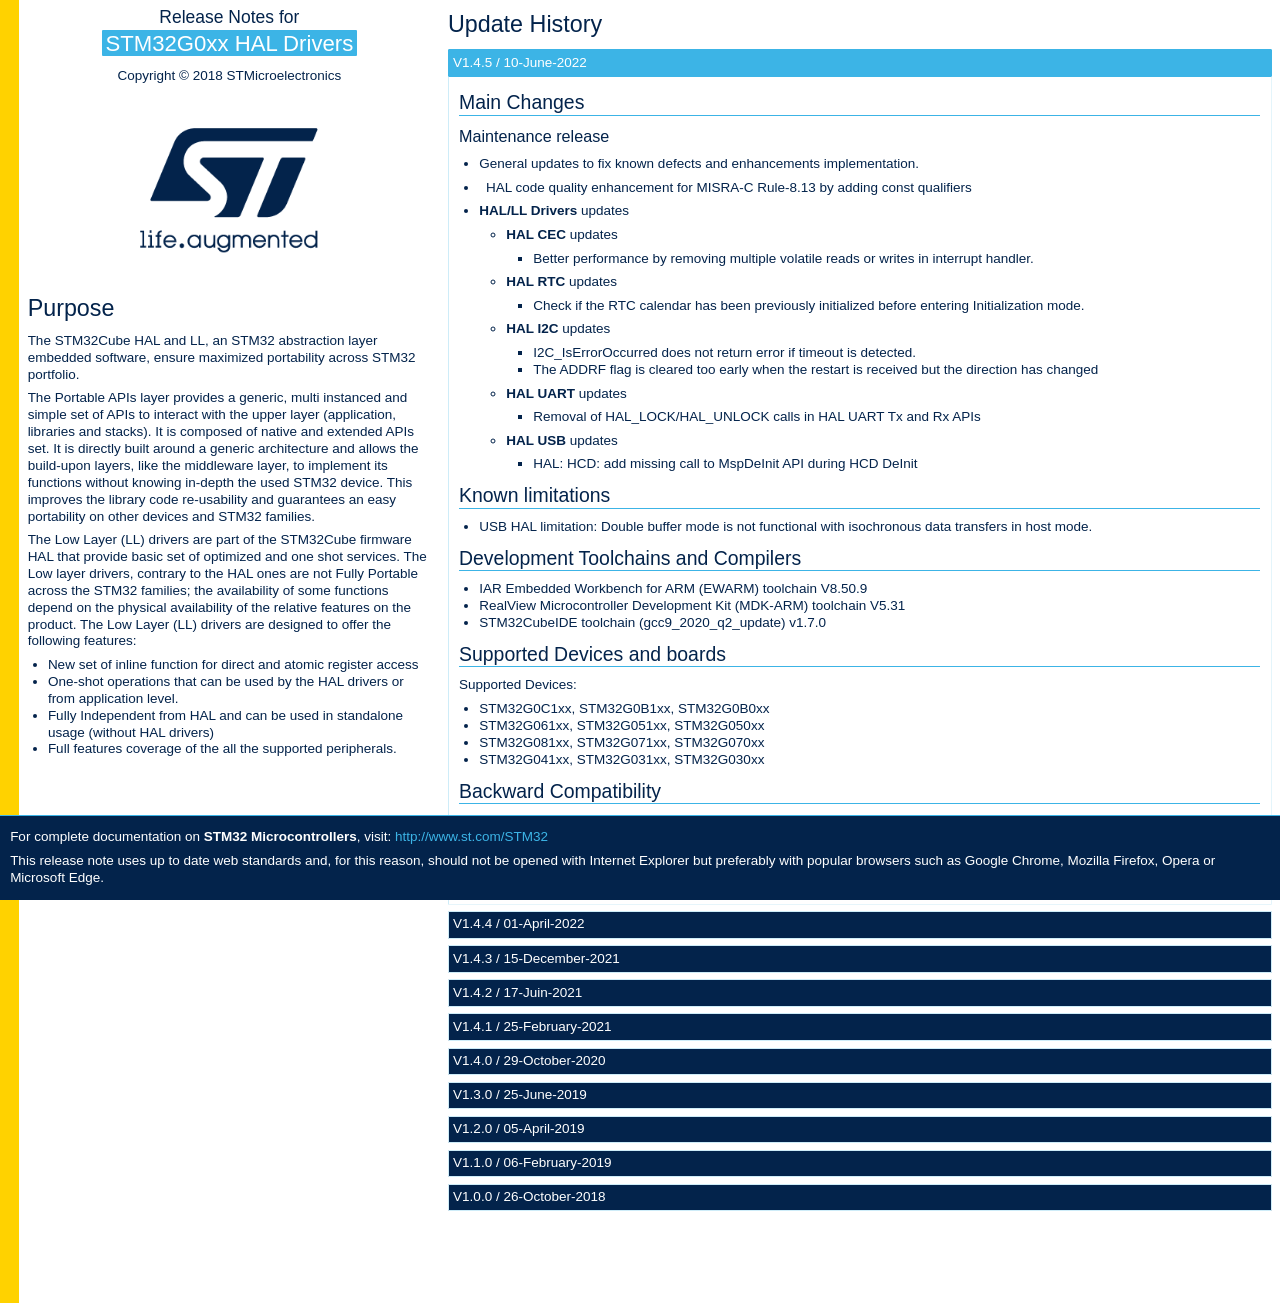
<file: src/libraries/hal/g0/STM32G0xx_HAL_Driver/Release_Notes.html>
<!DOCTYPE html>
<html xmlns="http://www.w3.org/1999/xhtml" lang="en" xml:lang="en">
<head>
  <meta charset="utf-8" />
  <meta name="generator" content="pandoc" />
  <meta name="viewport" content="width=device-width, initial-scale=1.0, user-scalable=yes" />
  <title>Release Notes for STM32G0xx HAL Drivers Package</title>
  <style type="text/css">
      code{white-space: pre-wrap;}
      span.smallcaps{font-variant: small-caps;}
      span.underline{text-decoration: underline;}
      div.column{display: inline-block; vertical-align: top; width: 50%;}
  </style>
  <link rel="stylesheet" href="_htmresc/mini-st_2020.css" />
  <!--[if lt IE 9]>
    <script src="//cdnjs.cloudflare.com/ajax/libs/html5shiv/3.7.3/html5shiv-printshiv.min.js"></script>
  <![endif]-->
  <link rel="icon" type="image/x-icon" href="_htmresc/favicon.png" />
</head>
<body>
<div class="row">
<div class="col-sm-12 col-lg-4">
<center>
<h1 id="release-notes-forstm32g0xx-hal-drivers"><small>Release Notes for</small><mark>STM32G0xx HAL Drivers</mark></h1>
<p>Copyright © 2018 STMicroelectronics</p>
<a href="https://www.st.com" class="logo"><img src="_htmresc/st_logo_2020.png" alt="ST logo" /></a>
</center>
<h1 id="purpose">Purpose</h1>
<p>The STM32Cube HAL and LL, an STM32 abstraction layer embedded software, ensure maximized portability across STM32 portfolio.</p>
<p>The Portable APIs layer provides a generic, multi instanced and simple set of APIs to interact with the upper layer (application, libraries and stacks). It is composed of native and extended APIs set. It is directly built around a generic architecture and allows the build-upon layers, like the middleware layer, to implement its functions without knowing in-depth the used STM32 device. This improves the library code re-usability and guarantees an easy portability on other devices and STM32 families.</p>
<p>The Low Layer (LL) drivers are part of the STM32Cube firmware HAL that provide basic set of optimized and one shot services. The Low layer drivers, contrary to the HAL ones are not Fully Portable across the STM32 families; the availability of some functions depend on the physical availability of the relative features on the product. The Low Layer (LL) drivers are designed to offer the following features:</p>
<ul>
<li>New set of inline function for direct and atomic register access</li>
<li>One-shot operations that can be used by the HAL drivers or from application level.</li>
<li>Fully Independent from HAL and can be used in standalone usage (without HAL drivers)</li>
<li>Full features coverage of the all the supported peripherals.</li>
</ul>
</div>
<div class="col-sm-12 col-lg-8">
<h1 id="update-history">Update History</h1>
<div class="collapse">
<input type="checkbox" id="collapse-section8" checked aria-hidden="true"> <label for="collapse-section8" aria-hidden="true">V1.4.5 / 10-June-2022</label>
<div>
<h2 id="main-changes">Main Changes</h2>
<h3 id="maintenance-release">Maintenance release</h3>
<ul>
<li>General updates to fix known defects and enhancements implementation.</li>
<li><p>HAL code quality enhancement for MISRA-C Rule-8.13 by adding const qualifiers</p></li>
<li><strong>HAL/LL Drivers</strong> updates
<ul>
<li><strong>HAL CEC</strong> updates
<ul>
<li>Better performance by removing multiple volatile reads or writes in interrupt handler.</li>
</ul></li>
<li><strong>HAL RTC</strong> updates
<ul>
<li>Check if the RTC calendar has been previously initialized before entering Initialization mode.</li>
</ul></li>
<li><strong>HAL I2C</strong> updates
<ul>
<li>I2C_IsErrorOccurred does not return error if timeout is detected.</li>
<li>The ADDRF flag is cleared too early when the restart is received but the direction has changed</li>
</ul></li>
<li><strong>HAL UART</strong> updates
<ul>
<li>Removal of HAL_LOCK/HAL_UNLOCK calls in HAL UART Tx and Rx APIs</li>
</ul></li>
<li><strong>HAL USB</strong> updates
<ul>
<li>HAL: HCD: add missing call to MspDeInit API during HCD DeInit</li>
</ul></li>
</ul></li>
</ul>
<h2 id="known-limitations">Known limitations</h2>
<ul>
<li>USB HAL limitation: Double buffer mode is not functional with isochronous data transfers in host mode.</li>
</ul>
<h2 id="development-toolchains-and-compilers">Development Toolchains and Compilers</h2>
<ul>
<li>IAR Embedded Workbench for ARM (EWARM) toolchain V8.50.9</li>
<li>RealView Microcontroller Development Kit (MDK-ARM) toolchain V5.31</li>
<li>STM32CubeIDE toolchain (gcc9_2020_q2_update) v1.7.0</li>
</ul>
<h2 id="supported-devices-and-boards">Supported Devices and boards</h2>
<p>Supported Devices:</p>
<ul>
<li>STM32G0C1xx, STM32G0B1xx, STM32G0B0xx</li>
<li>STM32G061xx, STM32G051xx, STM32G050xx</li>
<li>STM32G081xx, STM32G071xx, STM32G070xx</li>
<li>STM32G041xx, STM32G031xx, STM32G030xx</li>
</ul>
<h2 id="backward-compatibility">Backward Compatibility</h2>
<p>This release is compatible with the previous versions.</p>
<h2 id="dependencies">Dependencies</h2>
<p><br />
</p>
</div>
</div>
<div class="collapse">
<input type="checkbox" id="collapse-section7" aria-hidden="true"> <label for="collapse-section7" aria-hidden="true">V1.4.4 / 01-April-2022</label>
<div>
<h2 id="main-changes-1">Main Changes</h2>
<h3 id="maintenance-release-1">Maintenance release</h3>
<ul>
<li><p>General updates to fix known defects and enhancements implementation.</p></li>
<li><strong>HAL/LL Drivers</strong> updates
<ul>
<li><strong>HAL ADC</strong> updates
<ul>
<li>Update LL_ADC driver to prevent unused argument compilation warning.</li>
<li>Update to manage constraint: ADC must be disable to modify bitfields of register ADC_CFGR1 and ADC_CFGR2</li>
<li>In LL and HAL drivers, references to 3 ADC registers renamed to align on CMSIS and reference manual: {TR1, TR2, TR3} renamed {AWD1TR, AWD2TR, AWD3TR}.</li>
</ul></li>
<li><strong>HAL DAC</strong> updates
<ul>
<li>Add new HAL DAC APIs to start/stop conversion on both channels
<ul>
<li>HAL_DACEx_DualStart()</li>
<li>HAL_DACEx_DualStop()</li>
</ul></li>
</ul></li>
<li><strong>HAL FLASH</strong> updates
<ul>
<li>Fix Wrong definition of FLASH operation error
<ul>
<li>HAL_FLASH_ERROR_OP value updated to FLASH_SR_OPERR instead of FLASH_SR_EOP</li>
</ul></li>
</ul></li>
<li><strong>HAL/LL RCC</strong> updates
<ul>
<li>Enhance the PLL configuration in HAL_RCC_ClockConfig() API.</li>
<li>Add the followings new APIs to check if PLL output mapped on different domain clock is enabled:
<ul>
<li>LL_RCC_PLL_IsEnabledDomain_ADC()</li>
<li>LL_RCC_PLL_IsEnabledDomain_I2S1()</li>
<li>LL_RCC_PLL_IsEnabledDomain_I2S2()</li>
<li>LL_RCC_PLL_IsEnabledDomain_RNG()</li>
<li>LL_RCC_PLL_IsEnabledDomain_FDCAN()</li>
<li>LL_RCC_PLL_IsEnabledDomain_USB()</li>
<li>LL_RCC_PLL_IsEnabledDomain_TIM1()</li>
<li>LL_RCC_PLL_IsEnabledDomain_TIM15()</li>
<li>LL_RCC_PLL_IsEnabledDomain_SYS()</li>
</ul></li>
<li>Enhance the following APIs implementation to check the PLL output enable bit status:
<ul>
<li>LL_RCC_GetI2SClockFreq()</li>
<li>LL_RCC_GetTIMClockFreq()</li>
<li>LL_RCC_GetRNGClockFreq()</li>
<li>LL_RCC_GetADCClockFreq()</li>
<li>LL_RCC_GetUSBClockFreq()</li>
</ul></li>
</ul></li>
<li><strong>HAL CEC</strong> updates
<ul>
<li>HAL code quality enhancement for MISRA-C Rule-8.13 by adding const qualifiers</li>
</ul></li>
<li><strong>HAL/LL TIM</strong> updates
<ul>
<li>Manage configuration of the Capture/compare DMA request source</li>
<li>Add related new exported constants (TIM_CCDMAREQUEST_CC, TIM_CCDMAREQUEST_UPDATE).</li>
<li>Create a new macro __HAL_TIM_SELECT_CCDMAREQUEST() allowing to program the TIMx_CR2.CCDS bitfield.</li>
<li>HAL code quality enhancement for MISRA-C Rule-8.13 by adding const qualifiers</li>
<li>__LL_TIM_CALC_PSC() macro update to round up the evaluate value when the fractional part of the division is greater than 0.5.</li>
</ul></li>
<li><strong>HAL LPTIM</strong> updates
<ul>
<li>Add check on PRIMASK register to prevent from enabling unwanted global interrupts within LPTIM_Disable() and LL_LPTIM_Disable()</li>
<li>HAL code quality enhancement for MISRA-C Rule-8.13 by adding const qualifiers</li>
</ul></li>
<li><strong>HAL UART</strong> updates
<ul>
<li>Add a check on the UART parity before enabling the parity error interruption.</li>
<li>Improve header description of UART_WaitOnFlagUntilTimeout() function</li>
<li>Add const qualifier for read only pointers.</li>
<li>Fix wrong cast when computing the USARTDIV value in UART_SetConfig().</li>
<li>HAL code quality enhancement for MISRA-C Rule-8.13 by adding const qualifiers</li>
</ul></li>
<li><strong>LL LPUART</strong> updates
<ul>
<li>TXFECF reference removed from LL LPUART driver.</li>
</ul></li>
<li><strong>HAL/LL USART</strong> updates
<ul>
<li>Add a check on the USART parity before enabling the parity error interrupt.</li>
<li>Improve header description of USART_WaitOnFlagUntilTimeout() function</li>
<li>Add const qualifier for read only pointers.</li>
<li>Fix compilation warnings generated with ARMV6 compiler</li>
</ul></li>
<li><strong>HAL IRDAL</strong> updates
<ul>
<li>Add a check on the IRDA parity before enabling the parity error interrupt.</li>
<li>Improve header description of IRDA_WaitOnFlagUntilTimeout() function</li>
<li>Add const qualifier for read only pointers.</li>
<li>Fix wrong cast when computing the USARTDIV value in IRDA_SetConfig().</li>
</ul></li>
<li><strong>HAL SMARTCARD</strong> updates
<ul>
<li>Improve header description of SMARTCARD_WaitOnFlagUntilTimeout() function</li>
<li>Add const qualifier for read only pointers.</li>
<li>Fix wrong cast when computing the USARTDIV value in SMARTCARD_SetConfig().</li>
</ul></li>
<li><strong>HAL I2C</strong> updates
<ul>
<li>Update to handle errors in polling mode.
<ul>
<li>Rename I2C_IsAcknowledgeFailed() to I2C_IsErrorOccurred() and correctly manage when error occurs.</li>
</ul></li>
<li>Update to fix issue detected due to low system frequency execution (HSI).</li>
<li>Declare an internal macro link to DMA macro to check remaining data: I2C_GET_DMA_REMAIN_DATA</li>
<li>Timeout issue using HAL MEM interface through FreeRTOS</li>
</ul></li>
<li><strong>HAL SMBUS</strong> updates
<ul>
<li>Add the support of wake up capability.</li>
<li>Update to fix issue of mismatched data received by master in case of data size to be transmitted by the slave is greater than the data size to be received by the master.
<ul>
<li>Add flush on TX register.</li>
</ul></li>
</ul></li>
<li><strong>HAL USB</strong> updates
<ul>
<li>HAL USB: fix Isochronous double buffer mode IN transfer issue</li>
<li>PCD: add supporting multi packets transfer on Interrupt endpoint</li>
<li>HAL: PCD: Set DCD timeout to minimum of 300ms before starting BCD primary detection process</li>
<li>HAL: PCD: software correction added to avoid unexpected STALL condition during EP0 multi packet OUT transfer.</li>
</ul></li>
<li><strong>LL UCPD</strong> updates
<ul>
<li>Correction of register accessed by LL_UCPD_ReadRxPaySize macro.</li>
</ul></li>
<li><strong>Documentation</strong>
<ul>
<li>"<span class="citation" data-cites="ref">@ref</span>" Doxygen tags removed from PDF User Manual</li>
</ul></li>
</ul></li>
</ul>
<h2 id="known-limitations-1">Known limitations</h2>
<ul>
<li>USB HAL limitation: Double buffer mode is not functional with isochronous data transfers in host mode.</li>
</ul>
<h2 id="development-toolchains-and-compilers-1">Development Toolchains and Compilers</h2>
<ul>
<li>IAR Embedded Workbench for ARM (EWARM) toolchain V8.50.9</li>
<li>RealView Microcontroller Development Kit (MDK-ARM) toolchain V5.31</li>
<li>STM32CubeIDE toolchain (gcc9_2020_q2_update) v1.7.0</li>
</ul>
<h2 id="supported-devices-and-boards-1">Supported Devices and boards</h2>
<p>Supported Devices:</p>
<ul>
<li>STM32G0C1xx, STM32G0B1xx, STM32G0B0xx</li>
<li>STM32G061xx, STM32G051xx, STM32G050xx</li>
<li>STM32G081xx, STM32G071xx, STM32G070xx</li>
<li>STM32G041xx, STM32G031xx, STM32G030xx</li>
</ul>
<h2 id="backward-compatibility-1">Backward Compatibility</h2>
<p>This release is compatible with the previous versions.</p>
<h2 id="dependencies-1">Dependencies</h2>
<p><br />
</p>
</div>
</div>
<div class="collapse">
<input type="checkbox" id="collapse-section6" aria-hidden="true"> <label for="collapse-section6" aria-hidden="true">V1.4.3 / 15-December-2021</label>
<div>
<h2 id="main-changes-2">Main Changes</h2>
<h3 id="maintenance-release-2">Maintenance release</h3>
<ul>
<li><strong>HAL/LL Drivers</strong> updates
<ul>
<li><strong>HAL USB</strong> update
<ul>
<li>Footprint optimization in case USB double buffer mode not used, code protected with new define USE_USB_DOUBLE_BUFFER</li>
<li>Update to avoid multiple reads of USB ISR register</li>
<li>Add new API HAL_PCD_EP_Abort() to abort current USB endpoint transfer.</li>
<li>Adding support of Azure USBx middleware stack</li>
</ul></li>
</ul></li>
</ul>
<h2 id="known-limitations-2">Known limitations</h2>
<ul>
<li>USB HAL limitation: Double buffer mode is not functional with isochronous data transfers in host mode.</li>
</ul>
<h2 id="development-toolchains-and-compilers-2">Development Toolchains and Compilers</h2>
<ul>
<li>IAR Embedded Workbench for ARM (EWARM) toolchain V8.50.9</li>
<li>RealView Microcontroller Development Kit (MDK-ARM) toolchain V5.31</li>
<li>STM32CubeIDE toolchain v1.7.0</li>
</ul>
<h2 id="supported-devices-and-boards-2">Supported Devices and boards</h2>
<p>Supported Devices:</p>
<ul>
<li>STM32G0C1xx, STM32G0B1xx, STM32G0B0xx</li>
<li>STM32G061xx, STM32G051xx, STM32G050xx</li>
<li>STM32G081xx, STM32G071xx, STM32G070xx</li>
<li>STM32G041xx, STM32G031xx, STM32G030xx ## Backward Compatibility</li>
</ul>
<p>This release is compatible with the previous versions.</p>
<h2 id="dependencies-2">Dependencies</h2>
<p><br />
</p>
</div>
</div>
<div class="collapse">
<input type="checkbox" id="collapse-section5" aria-hidden="true"> <label for="collapse-section5" aria-hidden="true">V1.4.2 / 17-Juin-2021</label>
<div>
<h2 id="main-changes-3">Main Changes</h2>
<h3 id="maintenance-release-3">Maintenance release</h3>
<ul>
<li><p>General updates to fix known defects and enhancements implementation.</p></li>
<li><p><strong>HAL/LL Drivers</strong> updates</p></li>
<li><strong>HAL CEC</strong> update
<ul>
<li>Update HAL_CEC_IRQHandler() API to avoid appending an extra byte to the end of a message.</li>
</ul></li>
<li><strong>HAL/LL SPI</strong> update
<ul>
<li>Fix MISRA-C 2012 Rule-13.2 error.</li>
<li>Update to set the FRXTH bit for 8bit data in LL_SPI_Init() API.</li>
<li>Update LL_SPI_TransmitData8() API to avoid casting the result to 8 bits.</li>
</ul></li>
<li><strong>HAL RCC</strong> update
<ul>
<li>Update to fix HSI48 flag definition. Add missing STM32G0C1 specific MCO prescaler values to docstring. Update GetOscConfig() API to correct wrong HSIDiv value.</li>
<li>Add new API HAL_RCC_GetResetSource() to get all reset sources and clear flags for next reset.</li>
</ul></li>
<li><strong>HAL DMA</strong> update
<ul>
<li>Update HAL_DMA_IRQHandler() API to set the DMA state before unlocking access to the DMA handle.</li>
</ul></li>
<li><strong>HAL FLASH</strong> update
<ul>
<li>Clarification comment of the program type added to the HAL_FLASH_Program() and HAL_FLASH_Program_IT() APIs.</li>
</ul></li>
<li><strong>HAL EXTI</strong> update
<ul>
<li>Update HAL_EXTI_GetConfigLine() API to set default configuration value of Trigger and GPIOSel before checking each corresponding registers.</li>
</ul></li>
<li><strong>HAL/LL RTC</strong> update
<ul>
<li>Fix an error in IS_LL_RTC_MONTH leading to assert failure.</li>
<li>New APIs to subtract or add one hour to the calendar in one single operation without going through the initialization procedure (Daylight Saving):
<ul>
<li>HAL_RTC_DST_Add1Hour()</li>
<li>HAL_RTC_DST_Sub1Hour()</li>
<li>HAL_RTC_DST_SetStoreOperation()</li>
<li>HAL_RTC_DST_ClearStoreOperation()</li>
<li>HAL_RTC_DST_ReadStoreOperation()</li>
</ul></li>
<li>DayLightSaving and StoreOperation interfaces from RTC_TimeTypeDef type and __HAL_RTC_DAYLIGHT_SAVING_TIME_ADD1H() and __HAL_RTC_DAYLIGHT_SAVING_TIME_SUB1H() macros are now deprecated.</li>
</ul></li>
<li><strong>HAL CRYP</strong> update
<ul>
<li>Update HAL_CRYP_SetConfig() and HAL_CRYP_GetConfig() APIs to set/get the continent of KeyIVConfigSkip correctly. Resolve interrupt mode related GCM decryption issue causing wrong computation of decryption size. Update HAL_CRYP_InCpltCallback() API to fix an incorrect condition call at resumption time.</li>
<li>Update CRYP_AESCCM_Process_IT() API to manage header lengths in bytes or words when header length is less than 16 bytes.</li>
</ul></li>
<li><strong>HAL COMP</strong> update
<ul>
<li>Update wait_loop_index computation so delay in us is always multiplicated by at least value “1”.</li>
</ul></li>
<li><strong>HAL IWDG</strong> update
<ul>
<li>Update HAL_IWDG_Init() API in order to fix HAL_GetTick() timeout vulnerability issue.</li>
</ul></li>
<li><strong>HAL/LL RCC</strong> update
<ul>
<li>Private functions made static.</li>
<li>Add missing STM32G0C1 specific MCO prescaler values to docstring.</li>
<li>Update to fix HSI48 flag definition.</li>
<li>Update GetOscConfig() API to correct wrong HSIDiv value.</li>
<li>Add LSI startup time in default IWDG timeout calculation (HAL_IWDG_DEFAULT_TIMEOUT).</li>
<li>Add new API HAL_RCC_GetResetSource() to get all reset sources and clear flags for next reset.</li>
</ul></li>
<li><strong>HAL GPIO</strong> update
<ul>
<li>Update HAL_GPIO_Init() API to avoid the configuration of PUPDR register when Analog mode is selected.</li>
</ul></li>
<li><strong>HAL I2C</strong> update
<ul>
<li>Update I2C_IsAcknowledgeFailed() API to avoid I2C in busy state if NACK received after transmitting register address.</li>
</ul></li>
<li><strong>HAL SMBUS</strong> update
<ul>
<li>Add support for Fast Mode Plus to be SMBUS Rev3 compliant.
<ul>
<li>Add HAL_SMBUSEx_EnableFastModePlus() and HAL_SMBUSEx_DisableFastModePlus() APIs to manage Fm+.</li>
</ul></li>
</ul></li>
<li><strong>HAL RNG</strong> update
<ul>
<li>Update timeout mechanism to avoid false timeout detection in case of preemption.</li>
</ul></li>
<li><strong>HAL UART</strong> update
<ul>
<li>Update HAL_UART_IRQHandler() API to handle receiver timeout interrupt.</li>
<li>Update UART receive processes (IT and DMA) to handle the UART receive’s timeout interrupt.</li>
<li>Fix erroneous UART’s handle state in case of error returned after DMA reception start within UART_Start_Receive_DMA().</li>
<li>Correction on UART ReceptionType management in case of ReceptionToIdle API are called from RxEvent callback.</li>
<li>Handling of UART concurrent register access in case of race condition between Tx and Rx transfers (HAL UART and LL LPUART).</li>
<li>Remove an invalid FIFO mode configuration from UART_SetConfig() as it is not is not member of UART_InitTypeDef Structure.</li>
</ul></li>
<li><strong>HAL/LL USART</strong> update
<ul>
<li>Remove useless check on maximum BRR value by removing IS_LL_USART_BRR_MAX() macro.</li>
<li>LL_USART_ClockInit now supports clock phase and clock polarity configuration for SPI_Slave mode.</li>
<li>Handling of USART concurrent register access in case of race condition between Tx and Rx transfers.</li>
<li>Optimize stack usage for multiple APIs.</li>
</ul></li>
<li><strong>HAL/LL TIM</strong> update
<ul>
<li>Update LL_TIM_GetCounterMode() API to return the correct counter mode.</li>
<li>Correct reversed description of TIM_LL_EC_ONEPULSEMODE One Pulse Mode.</li>
<li>Update HAL_TIMEx_OnePulseN_Start() and HAL_TIMEx_OnePulseN_Stop() APIs (polling and IT mode) to take into consideration all OutputChannel parameters.</li>
<li>Update timeout mechanism to avoid false timeout detection in case of preemption.</li>
<li>Update input capture measurement in DMA mode to avoid zero return values at high frequencies.</li>
</ul></li>
<li><strong>HAL LPTIM</strong> update
<ul>
<li>Update HAL_LPTIM_Init() API implementation to configure digital filter for external clock when LPTIM is clocked by an internal clock source.</li>
</ul></li>
<li><strong>HAL IWDG</strong> update
<ul>
<li>Update HAL_IWDG_Init() API in order to fix HAL_GetTick() timeout vulnerability issue.</li>
<li>Add LSI startup time in default IWDG timeout calculation (HAL_IWDG_DEFAULT_TIMEOUT).</li>
</ul></li>
<li><strong>HAL/LL ADC</strong> update
<ul>
<li>Update wait_loop_index computation so delay in us is always multiplicated by at least value “1”.</li>
<li>Fix wrong internal regulator stabilization time to be aligned with the datasheet: 20us instead of 10us.</li>
</ul></li>
<li><strong>HAL USB</strong> update
<ul>
<li>Add fix transfer complete for IN Interrupt transaction in single buffer mode.</li>
<li>stm32g0xx_hal_hcd.h/c updated to add #if #endif pre-processor directives for devices that do not support USB DRD feature.</li>
<li>Add fix transfer complete for IN Interrupt transaction in single buffer mode.</li>
</ul></li>
</ul>
<h2 id="known-limitations-3">Known limitations</h2>
<ul>
<li>USB HAL limitation: Double buffer mode is not functional with isochronous data transfers in host mode.</li>
</ul>
<h2 id="development-toolchains-and-compilers-3">Development Toolchains and Compilers</h2>
<ul>
<li>IAR Embedded Workbench for ARM (EWARM) toolchain V8.50.9</li>
<li>RealView Microcontroller Development Kit (MDK-ARM) toolchain V5.31</li>
<li>STM32CubeIDE toolchain v1.7.0</li>
</ul>
<h2 id="supported-devices-and-boards-3">Supported Devices and boards</h2>
<p>Supported Devices:</p>
<ul>
<li>STM32G0C1xx, STM32G0B1xx, STM32G0B0xx</li>
<li>STM32G061xx, STM32G051xx, STM32G050xx</li>
<li>STM32G081xx, STM32G071xx, STM32G070xx</li>
<li>STM32G041xx, STM32G031xx, STM32G030xx ## Backward Compatibility</li>
</ul>
<p>This release is compatible with the previous versions.</p>
<h2 id="dependencies-3">Dependencies</h2>
<p><br />
</p>
</div>
</div>
<div class="collapse">
<input type="checkbox" id="collapse-section6" aria-hidden="true"> <label for="collapse-section6" aria-hidden="true">V1.4.1 / 25-February-2021</label>
<div>
<h2 id="main-changes-4">Main Changes</h2>
<h3 id="patch-release">Patch release</h3>
<p>Patch release of <strong>HAL and Low Layer</strong> drivers</p>
<p><strong>Additional features</strong></p>
<table>
<thead>
<tr class="header">
<th style="text-align: left;">Headline</th>
</tr>
</thead>
<tbody>
<tr class="odd">
<td style="text-align: left;"><strong>HAL FLASH</strong> driver update to support all STM32G0C1xx devices (with 128K dual bank and mono bank)</td>
</tr>
</tbody>
</table>
<h2 id="known-limitations-4">Known limitations</h2>
<ul>
<li>USB HAL limitation: Double buffer mode is not functional with isochronous data transfers in host mode.</li>
</ul>
<h2 id="development-toolchains-and-compilers-4">Development Toolchains and Compilers</h2>
<ul>
<li>IAR Embedded Workbench for ARM (EWARM) toolchain V8.30.1</li>
<li>RealView Microcontroller Development Kit (MDK-ARM) toolchain V5.29</li>
<li>STM32CubeIDE toolchain v1.5.0</li>
</ul>
<h2 id="supported-devices-and-boards-4">Supported Devices and boards</h2>
<p>Supported Devices:</p>
<ul>
<li>STM32G0C1xx, STM32G0B1xx, STM32G0B0xx</li>
<li>STM32G061xx, STM32G051xx, STM32G050xx</li>
<li>STM32G081xx, STM32G071xx, STM32G070xx</li>
<li>STM32G041xx, STM32G031xx, STM32G030xx</li>
</ul>
<h2 id="backward-compatibility-2">Backward Compatibility</h2>
<p>This release is compatible with the previous versions.</p>
<h2 id="dependencies-4">Dependencies</h2>
<p><br />
</p>
</div>
</div>
<div class="collapse">
<input type="checkbox" id="collapse-section5" aria-hidden="true"> <label for="collapse-section5" aria-hidden="true">V1.4.0 / 29-October-2020</label>
<div>
<h2 id="main-changes-5">Main Changes</h2>
<h3 id="maintenance-release-and-product-update">Maintenance release and Product Update</h3>
<p><strong>Official release</strong> of HAL and Low layers drivers introducing <strong>STM32G0C1xx/STM32G0B1xx/STM32G0B0xx</strong> devices and <strong>STM32G061xx/STM32G051xx/STM32G050xx</strong> devices.</p>
<p>Maintenance release of HAL and Low layers drivers supporting STM32G041xx/STM32G031xx/STM32G030xx and STM32G081xx/STM32G071xx/STM32G070xx devices.</p>
<table>
<thead>
<tr class="header">
<th style="text-align: left;">New supported IP on STM32G0C1xx/B1xx/B0xx devices</th>
</tr>
</thead>
<tbody>
<tr class="odd">
<td style="text-align: left;">CRS</td>
</tr>
<tr class="even">
<td style="text-align: left;">DMA2</td>
</tr>
<tr class="odd">
<td style="text-align: left;">FDCAN</td>
</tr>
<tr class="even">
<td style="text-align: left;">FLASH DUAL BANK</td>
</tr>
<tr class="odd">
<td style="text-align: left;">USB</td>
</tr>
</tbody>
</table>
<table>
<thead>
<tr class="header">
<th>New instances/features on STM32G0C1xx/B1xx/B0xx devices (not exhaustive)</th>
</tr>
</thead>
<tbody>
<tr class="odd">
<td>I2C3, SPI3, LPUART2, USART5, USART6, COMP3, TIM4, TAMPER3, WAKEUP_PIN5, MCO2, PVM/VDDIO2, HSI48</td>
</tr>
</tbody>
</table>
<table>
<thead>
<tr class="header">
<th style="text-align: left;">New supported IP on STM32G061xx/G051xx/50xx devices</th>
</tr>
</thead>
<tbody>
<tr class="odd">
<td style="text-align: left;">COMP1, COMP2</td>
</tr>
<tr class="even">
<td style="text-align: left;">DAC</td>
</tr>
<tr class="odd">
<td style="text-align: left;">TIM6, TIM7, TIM15</td>
</tr>
</tbody>
</table>
<p><strong>Fixed bug list</strong></p>
<table>
<thead>
<tr class="header">
<th style="text-align: left;">Headline</th>
</tr>
</thead>
<tbody>
<tr class="odd">
<td style="text-align: left;">[Codespell] Correct misspelled words in HAL/LL drivers</td>
</tr>
<tr class="even">
<td style="text-align: left;">[ADC] Typo correction in comments</td>
</tr>
<tr class="odd">
<td style="text-align: left;">[ADC] HAL ADC value from channel TempSensor wrong at 1st read</td>
</tr>
<tr class="even">
<td style="text-align: left;">[ADC] LL [GithHub][HAL_LL] Issue with ‘register’ storage class specifier, should be removed</td>
</tr>
<tr class="odd">
<td style="text-align: left;">[ADC] ADC must manage CCRDY flag during configuration</td>
</tr>
<tr class="even">
<td style="text-align: left;">[ADC] Robustness improvement - Parameter SequencerLength can be discarded depending on sequencer config</td>
</tr>
<tr class="odd">
<td style="text-align: left;">[ADC] Create two functions to ease configuration of internal channels</td>
</tr>
<tr class="even">
<td style="text-align: left;">[ADC] ADC AUTDLY and DMA</td>
</tr>
<tr class="odd">
<td style="text-align: left;">[COMP] LL [GithHub][HAL_LL] Issue with ‘register’ storage class specifier, should be removed</td>
</tr>
<tr class="even">
<td style="text-align: left;">[COMP] Improve PDF document generation</td>
</tr>
<tr class="odd">
<td style="text-align: left;">[COMP] HAL wrong PINS described in comment for COMPx_INM</td>
</tr>
<tr class="even">
<td style="text-align: left;">[COMP] Fix MISRA C 2012 issues : MISRAC2012-Rule-10.4</td>
</tr>
<tr class="odd">
<td style="text-align: left;">[CRYP] Correction for Official NIST CCM test pattern enciphering failing when header length is null</td>
</tr>
<tr class="even">
<td style="text-align: left;">[CRYP] GCM/GMAC/CCM data header feed in DMA mode</td>
</tr>
<tr class="odd">
<td style="text-align: left;">[CRYP] Fix CRYP HAL driver to manage GCM header lengths not multiple of 4 bytes in 8-bit, 16-bit and 32-bit data types.</td>
</tr>
<tr class="even">
<td style="text-align: left;">[CRYP] GCM: handling of AUD with size not multiple of 4 bytes not properly handle in CRYP_AESGCM_Process_IT</td>
</tr>
<tr class="odd">
<td style="text-align: left;">[CRYP] Misleading API comments related to data length</td>
</tr>
<tr class="even">
<td style="text-align: left;">[CRYP] Restriction regarding size field on HAL_CRYP_Encrypt_DMA, HAL_CRYP_Decrypt_DMA API</td>
</tr>
<tr class="odd">
<td style="text-align: left;">[CRYP][Doc] Move ASCII table outside the files header</td>
</tr>
<tr class="even">
<td style="text-align: left;">[CRYP] Code Sonar issue detected in HAL_CRYP_Resume</td>
</tr>
<tr class="odd">
<td style="text-align: left;">[CRYP] Resumption issue when an authentication algorithm suspends another authentication algorithm</td>
</tr>
<tr class="even">
<td style="text-align: left;">[CRYP] Payloads sum not saved in case of suspend / resume of GCM ciphering - <strong>API update</strong></td>
</tr>
<tr class="odd">
<td style="text-align: left;">[CRYP] AES GCM: Need to support data encrypt/decrypt with length not multiple of 16 bytes - <strong>API update</strong></td>
</tr>
<tr class="even">
<td style="text-align: left;">[CRYP] AES GCM: handling of ADD with size not multiple of 4 bytes - <strong>API update</strong></td>
</tr>
<tr class="odd">
<td style="text-align: left;">[CRYP][MISRA C:2012] Fix warnings affecting rules 2.2_c, 10.1_R6, 10.3, 10.4_a, 10.6, 12.1, 13.5 15.7 - <strong>API update</strong></td>
</tr>
<tr class="even">
<td style="text-align: left;">[CRS] Wrong value for CRS_HSI48CALIBRATION_DEFAULT</td>
</tr>
<tr class="odd">
<td style="text-align: left;">[DMA] LOCK UNLOCK process to modify, as LOCK is done at Start and UNLOCK is done at Completion processus</td>
</tr>
<tr class="even">
<td style="text-align: left;">[DMA] Exti interrupt doesn’t need to be enabled when it used as the DMAMUX synchronization</td>
</tr>
<tr class="odd">
<td style="text-align: left;">[DMAMUX] correct warning during chm generation</td>
</tr>
<tr class="even">
<td style="text-align: left;">[DMA] LL_DMA_ClearFlag_GIx : add text informing user not to clear GIx when channel on</td>
</tr>
<tr class="odd">
<td style="text-align: left;">[DMA] two requests are missing for TIM16 and TIM17 (i.e. renaming according to RM)</td>
</tr>
<tr class="even">
<td style="text-align: left;">[EXTI] Use of <strong>LINE</strong> as a macro parameter conflicts with standard C usage</td>
</tr>
<tr class="odd">
<td style="text-align: left;">[FLASH] Correction in macro __HAL_FLASH_GET_FLAG</td>
</tr>
<tr class="even">
<td style="text-align: left;">[FLASH] Use CMSIS feature switches instead of devices switches to define OPTIONBYTE_ALL &amp; OB_USER_ALL</td>
</tr>
<tr class="odd">
<td style="text-align: left;">[FLASH] Wrong ECC management in HAL FLASH driver</td>
</tr>
<tr class="even">
<td style="text-align: left;">[FLASH] Move FLASH_SIZE define from hal flash.h to cmsis device file</td>
</tr>
<tr class="odd">
<td style="text-align: left;">[G0 512K][FLASH] Remove <strong>FLASH_FLAG_ALL_ERRORS</strong></td>
</tr>
<tr class="even">
<td style="text-align: left;">[G0 512K][FLASH] <strong>Add new API for dual bank, new option bytes</strong></td>
</tr>
<tr class="odd">
<td style="text-align: left;">[G0 512K][FLASH] <strong>Update to handle swap bank in pcrop config and implement sticky2 area</strong></td>
</tr>
<tr class="even">
<td style="text-align: left;">[HAL] Replace devices switches by CMSIS feature switch when possible</td>
</tr>
<tr class="odd">
<td style="text-align: left;">[HAL] Add FDCAN &amp; USB (HCD/PCD) inclusion in hal_conf_template.h</td>
</tr>
<tr class="even">
<td style="text-align: left;">[HAL] HAL - Tick priority handling in HAL_Init_Tick() is TIM/RTC time base template</td>
</tr>
<tr class="odd">
<td style="text-align: left;">[HAL] [McuAStyle] - HAL and LL code update for obvious rules violation</td>
</tr>
<tr class="even">
<td style="text-align: left;">[LL GENERIC] Support of new ARM compiler Keil V6 (AC5-like warnings mode)</td>
</tr>
<tr class="odd">
<td style="text-align: left;">[HAL GENERIC] Use all G0 Family common Timer in stm32g0xx_hal_timebase_tim_template.h</td>
</tr>
<tr class="even">
<td style="text-align: left;">[HAL GENERIC] Correct regression on HAL_SetTickFreq</td>
</tr>
<tr class="odd">
<td style="text-align: left;">[HAL GENERIC][MISRA C 2012] uwTickFreq cast in (uint32_t) in HAL_InitTick() to avoid MISRA issue</td>
</tr>
<tr class="even">
<td style="text-align: left;">[HAL GENERIC] <strong>Add new API HAL_GET_PENDING_IT() to determine interrupt source per line</strong></td>
</tr>
<tr class="odd">
<td style="text-align: left;">[GPIO] HAL - Update initialization sequence in HAL_GPIO_Init to avoid a glitch (Sw workaround)</td>
</tr>
<tr class="even">
<td style="text-align: left;">[GPIO] LL - LL_GPIO_Init() generate undesired pulse</td>
</tr>
<tr class="odd">
<td style="text-align: left;">[GPIO] HAL - bug on HAL_GPIO_TogglePin: doesn’t allow toggle multiple pin</td>
</tr>
<tr class="even">
<td style="text-align: left;">[GPIO-LL] Correct issue with LL_GPIO_TogglePin function</td>
</tr>
<tr class="odd">
<td style="text-align: left;">[GPIO] HAL_GPIO_DeInit() bug on EXTI management</td>
</tr>
<tr class="even">
<td style="text-align: left;">[I2C] LL - [GithHub][HAL_LL] Issue with ‘register’ storage class specifier, should be removed</td>
</tr>
<tr class="odd">
<td style="text-align: left;">[I2C] I2C slave interrupt handling issue</td>
</tr>
<tr class="even">
<td style="text-align: left;">[I2C][MISRAC2012-Rule-2.2_c] Value assigned to variable `tmpITFlags’ is never used</td>
</tr>
<tr class="odd">
<td style="text-align: left;">[I2C] Incorrectly enable interrupts in I2C_Enable_IRQ routine when InterruptRequest = I2C_XFER_CPLT_IT</td>
</tr>
<tr class="even">
<td style="text-align: left;">[I2C] HardFault in I2C_DMAXferCplt</td>
</tr>
<tr class="odd">
<td style="text-align: left;">[I2C] Sequential transfer MAX_NBYTE_SIZE correspond to no reload</td>
</tr>
<tr class="even">
<td style="text-align: left;">[I2C] Correct compilation Warning: variable "tmp" was set but never used</td>
</tr>
<tr class="odd">
<td style="text-align: left;">[I2C][CHM generation] <span class="citation" data-cites="ref">@ref</span> IS_xxx macro can’t be resolved since CMSIS file is not included</td>
</tr>
<tr class="even">
<td style="text-align: left;">[IWDG] LL - IWDG start-up timeout insufficiently low</td>
</tr>
<tr class="odd">
<td style="text-align: left;">[LPTIM] Digital filter for external clock should be configured also when LPTIM is clocked by an internal clock source</td>
</tr>
<tr class="even">
<td style="text-align: left;">[LPTIM] <strong>LPTIM related EXTI interrupts should be handled from within the driver</strong></td>
</tr>
<tr class="odd">
<td style="text-align: left;">[PWR] <strong>HAL PVD API should me moved to extension file</strong></td>
</tr>
<tr class="even">
<td style="text-align: left;">[PWR] PWR_WAKEUP_PIN5 should be defined only if PWR_CR3_EWUP5 is defined</td>
</tr>
<tr class="odd">
<td style="text-align: left;">[RCC] RCC_CCIPR2_USBFSSEL renaming in RCC_CCIPR2_USBSEL</td>
</tr>
<tr class="even">
<td style="text-align: left;">[RCC] Improve CHM/PDF Document generation</td>
</tr>
<tr class="odd">
<td style="text-align: left;">[RCC] LL - <strong>Add API LL_RCC_PLL_ConfigDomain_FDCAN(), LL_RCC_PLL_EnableDomain_FDCAN(), LL_RCC_PLL_DisableDomain_FDCAN()</strong></td>
</tr>
<tr class="even">
<td style="text-align: left;">[RCC] LL - STM32G0xx_ll_rcc.h bug with ADC clock selection</td>
</tr>
<tr class="odd">
<td style="text-align: left;">[RCC] LL - <strong>FW is missing some RCC LL defines for due to addition of RCC_CFGR_MCOPRE_3 &amp; RCC_CFGR_MCOSEL_3 bits</strong></td>
</tr>
<tr class="even">
<td style="text-align: left;">[RCC] HAL - stm32g0xx_hal_rcc_ex.h #if (macro) -&gt; #if defined(macro)</td>
</tr>
<tr class="odd">
<td style="text-align: left;">[RCC] HAL [MISRA C 2012] Correction for new warning MISRAC2012-Rule-15.7</td>
</tr>
<tr class="even">
<td style="text-align: left;">[RCC] <strong>RCC_CCIPR2_CK48MSEL renaming in RCC_CCIPR2_USBFSSEL</strong></td>
</tr>
<tr class="odd">
<td style="text-align: left;">[RCC] [McuAStyle] - HAL and LL code update for obvious rules violation</td>
</tr>
<tr class="even">
<td style="text-align: left;">[RTC] LL/HAL - Issue with ‘register’ storage class specifier, should be removed</td>
</tr>
<tr class="odd">
<td style="text-align: left;">[RCC] Constants <strong>RCC_CFGR_</strong> shall be removed from CMSIS</td>
</tr>
<tr class="even">
<td style="text-align: left;">[RTC] wrong reference to RTC, use RTCx instead</td>
</tr>
<tr class="odd">
<td style="text-align: left;">[RTC] Correct RTC_HOURFORMAT12_PM definition</td>
</tr>
<tr class="even">
<td style="text-align: left;">[RTC] Correction in HAL_RTC_GetAlarm() - wrong shift mask used to get TimeFormat</td>
</tr>
<tr class="odd">
<td style="text-align: left;">[RTC] Correction in HAL_RTCEx_TimeStampIRQHandler()</td>
</tr>
<tr class="even">
<td style="text-align: left;">[SMARTCARD] HAL - No repetition after NACK is received in smartcard T=0</td>
</tr>
<tr class="odd">
<td style="text-align: left;">[SMARTCARD] remove SMARTCARD default PCLK1 clock source on USART2, since USART2 is a basic instance with no SMARTCARD.</td>
</tr>
<tr class="even">
<td style="text-align: left;">[SMBUS] Implement SMBus "wrong PEC" fix in driver</td>
</tr>
<tr class="odd">
<td style="text-align: left;">[SMBUS] [MISRAC2012] struct __SMBUS_HandleTypeDef is wrongly used in all static functions</td>
</tr>
<tr class="even">
<td style="text-align: left;">[SPI] Problematic timeout management inside SPI DMA xfer complete handler (interrupt context)</td>
</tr>
<tr class="odd">
<td style="text-align: left;">[SPI] Correct problematic timeout management inside SPI DMA xfer complete handler (interrupt context)</td>
</tr>
<tr class="even">
<td style="text-align: left;">[SPI] HAL - Issue in 3wires communication (Need Disable / Enable SPI</td>
</tr>
<tr class="odd">
<td style="text-align: left;">[SPI] HAL - BaudRatePrescaler: Assert must not be call in Slave Motorola mode + Add Mask</td>
</tr>
<tr class="even">
<td style="text-align: left;">[SPI] HAL - SPI Tx DMA request is disabled in Rx DMA transfer complete callback function</td>
</tr>
<tr class="odd">
<td style="text-align: left;">[SPI] HAL - [I2S] HAL_I2S_DMAStop doesn’t check the BSY flag as described in RM0390</td>
</tr>
<tr class="even">
<td style="text-align: left;">[SPI] HAL - MISRA C 2012 - regression on I2S</td>
</tr>
<tr class="odd">
<td style="text-align: left;">[SPI] HAL - HAL_SPI_Receive doesn’t work after HAL_SPI_Transmit in half-duplex mode</td>
</tr>
<tr class="even">
<td style="text-align: left;">[SPI] LL/HAL Issue with ‘register’ storage class specifier, should be removed</td>
</tr>
<tr class="odd">
<td style="text-align: left;">[SPI] SPI Tx DMA request is disabled in Rx DMA transfer complete callback function</td>
</tr>
<tr class="even">
<td style="text-align: left;">[SPI] SPI driver unaligned data</td>
</tr>
<tr class="odd">
<td style="text-align: left;">[SYSCFG-HAL]The function LL_SYSCFG_EnableDBATT() shall be removed</td>
</tr>
<tr class="even">
<td style="text-align: left;">[TIM] All HAL_TIM_xxx_Start functions systematically access the TIMx_SMCR register even though the TIMx instance cannot be used as slave timer</td>
</tr>
<tr class="odd">
<td style="text-align: left;">[TIM] TIM DMA burst mode should be enhanced</td>
</tr>
<tr class="even">
<td style="text-align: left;">[TIM] Wrong references to TIM_DMABASE_AF1 and TIM_DMABASE_AF2</td>
</tr>
<tr class="odd">
<td style="text-align: left;">[TIM] HAL_TIM_DMABurst_(Read/Write)Stop returns HAL_ERROR when called while DMA transfer is completed</td>
</tr>
<tr class="even">
<td style="text-align: left;">[TIM] LL/HAL Issue with ‘register’ storage class specifier, should be removed</td>
</tr>
<tr class="odd">
<td style="text-align: left;">[TIM] LL - COUNTERMODE defines are inverted for TIM_CR1_CMS in ll_tim.h</td>
</tr>
<tr class="even">
<td style="text-align: left;">[TIM] HAL - Order of disabling in <code>HAL_TIM_IC_Stop_DMA</code> function</td>
</tr>
<tr class="odd">
<td style="text-align: left;">[TIM] Wrong instance parameter check in encoder mode - Replace IS_TIM_CC2_INSTANCE by IS_TIM_ENCODER_INTERFACE_INSTANCE</td>
</tr>
<tr class="even">
<td style="text-align: left;">[TIM] Correct RepetitionCounter value</td>
</tr>
<tr class="odd">
<td style="text-align: left;">[TIM] <strong>Provide API to set and clear UIFREMAP</strong></td>
</tr>
<tr class="even">
<td style="text-align: left;">[TIM] Remove <strong>Useless define in ll_tim.h</strong></td>
</tr>
<tr class="odd">
<td style="text-align: left;">[TIM] Bug in HAL libraries when using multiple DMA request to different channels of same timer</td>
</tr>
<tr class="even">
<td style="text-align: left;">[UART] Implementation of HAL UART enhanced reception services (ReceptionToIdle) <strong>API update</strong></td>
</tr>
<tr class="odd">
<td style="text-align: left;">[UART] LL/HAL Issue with ‘register’ storage class specifier, should be removed</td>
</tr>
<tr class="even">
<td style="text-align: left;">[UART] HAL MISRA C 2012 - regression on UART</td>
</tr>
<tr class="odd">
<td style="text-align: left;">[UART] HAL Rework BRR register value computation in HAL_UART_Init() for ROM size gain</td>
</tr>
<tr class="even">
<td style="text-align: left;">[UART] <strong>Add Receiver Timeout to UART HAL flags and IRQ macros</strong></td>
</tr>
<tr class="odd">
<td style="text-align: left;"><strong>New functions added</strong>:</td>
</tr>
<tr class="even">
<td style="text-align: left;">void HAL_UART_ReceiverTimeout_Config(UART_HandleTypeDef *huart, uint32_t TimeoutValue)</td>
</tr>
<tr class="odd">
<td style="text-align: left;">HAL_StatusTypeDef HAL_UART_EnableReceiverTimeout(UART_HandleTypeDef *huart)</td>
</tr>
<tr class="even">
<td style="text-align: left;">HAL_StatusTypeDef HAL_UART_DisableReceiverTimeout(UART_HandleTypeDef *huart)</td>
</tr>
<tr class="odd">
<td style="text-align: left;">New definition HAL_UART_ERROR_RTO, UART_FLAG_RTOF, UART_IT_RTO, UART_CLEAR_RTOF</td>
</tr>
<tr class="even">
<td style="text-align: left;">New macro IS_UART_RECEIVER_TIMEOUT_VALUE()</td>
</tr>
<tr class="odd">
<td style="text-align: left;">[UART] Deadlock scenario while mixing polling Transmit and IT Receive requests</td>
</tr>
<tr class="even">
<td style="text-align: left;">[USART] Fix typos introduced in some APIs descriptions</td>
</tr>
<tr class="odd">
<td style="text-align: left;">[USART] [CHM documentation] <span class="citation" data-cites="ref">@ref</span> IS_xxx macro can’t be resolved since CMSIS file is not included</td>
</tr>
<tr class="even">
<td style="text-align: left;">[USART] LL/HAL Issue with ‘register’ storage class specifier, should be removed</td>
</tr>
<tr class="odd">
<td style="text-align: left;">[USART][CHM documentation] <span class="citation" data-cites="ref">@ref</span> IS_xxx macro can’t be resolved since CMSIS file is not included</td>
</tr>
<tr class="even">
<td style="text-align: left;">[VREFBUF] G0 Family has only one VREBUF calibration point, Range 1</td>
</tr>
<tr class="odd">
<td style="text-align: left;">[WWDG] HAL Correct header to improve PDF generation</td>
</tr>
<tr class="even">
<td style="text-align: left;">[UCPD] LL Allow UCPD HBIT Clock divider and prescaler configuration</td>
</tr>
<tr class="odd">
<td style="text-align: left;">[UCPD] Change default values for CFGR1 registers</td>
</tr>
<tr class="even">
<td style="text-align: left;">[UCPD] Missing defines for UCPD in UM2570</td>
</tr>
<tr class="odd">
<td style="text-align: left;">[UCPD] LL_UCPD_IMR_RXERR should be removed</td>
</tr>
<tr class="even">
<td style="text-align: left;">[UTILS] Turn <strong>UTILS_SetFlashLatency() into public function</strong></td>
</tr>
<tr class="odd">
<td style="text-align: left;">[UTILS] <strong>Rename UTILS_SetFlashLatency() into LL_SetFlashLatency()</strong></td>
</tr>
</tbody>
</table>
<h2 id="known-limitations-5">Known limitations</h2>
<ul>
<li>USB HAL limitation: Double buffer mode is not functional with isochronous data transfers in host mode.</li>
</ul>
<h2 id="development-toolchains-and-compilers-5">Development Toolchains and Compilers</h2>
<ul>
<li>IAR Embedded Workbench for ARM (EWARM) toolchain V8.30.1</li>
<li>RealView Microcontroller Development Kit (MDK-ARM) toolchain V5.29</li>
<li>STM32CubeIDE toolchain v1.5.0</li>
</ul>
<h2 id="supported-devices-and-boards-5">Supported Devices and boards</h2>
<p>Supported Devices:</p>
<ul>
<li><strong>STM32G0C1xx, STM32G0B1xx, STM32G0B0xx</strong></li>
<li><strong>STM32G061xx, STM32G051xx, STM32G050xx</strong></li>
<li>STM32G081xx, STM32G071xx, STM32G070xx</li>
<li>STM32G041xx, STM32G031xx, STM32G030xx</li>
</ul>
<h2 id="backward-compatibility-3">Backward Compatibility</h2>
<p>This release is compatible with the previous versions.</p>
<h2 id="dependencies-5">Dependencies</h2>
<p><br />
</p>
</div>
</div>
<div class="collapse">
<input type="checkbox" id="collapse-section4" aria-hidden="true"> <label for="collapse-section4" aria-hidden="true">V1.3.0 / 25-June-2019</label>
<div>
<h2 id="main-changes-6">Main Changes</h2>
<h3 id="maintenance-release-4">Maintenance release</h3>
<p>Maintenance release of HAL and Low layers drivers supporting STM32G041xx/STM32G031xx/STM32G030xx and STM32G081xx/STM32G071xx/STM32G070xx devices.</p>
<p><strong>Fixed bugs list</strong></p>
<table>
<thead>
<tr class="header">
<th style="text-align: left;">Headline</th>
</tr>
</thead>
<tbody>
<tr class="odd">
<td style="text-align: left;">[FLASH HAL] Add Missing clear of End Of Operation flag in HAL FLASH_WaitForLastOperation() function</td>
</tr>
<tr class="even">
<td style="text-align: left;">[GPIO HAL] Correct issue on EXTI management in HAL_GPIO_DeInit()</td>
</tr>
<tr class="odd">
<td style="text-align: left;">[IWDG] Update comments ti improve document generation</td>
</tr>
<tr class="even">
<td style="text-align: left;">[RNG HAL] Correct wrong bits used for Seed and Clock errors detection (CEI and SEI)</td>
</tr>
<tr class="odd">
<td style="text-align: left;">[RNG] Add new definition for RNG error type : HAL_RNG_ERROR_BUSY, HAL_RNG_ERROR_SEED, HAL_RNG_ERROR_CLOCK</td>
</tr>
<tr class="even">
<td style="text-align: left;">[RNG] Update comments area to reflect Data Ready status behavior</td>
</tr>
<tr class="odd">
<td style="text-align: left;">[SYSCFG LL] Correct wrong bit definition used for LL_SYSCFG_UCPD2_STROBE</td>
</tr>
<tr class="even">
<td style="text-align: left;">[TIM HAL] Master Slave Mode (MSM) configurable: add <span class="citation" data-cites="note">@note</span> in TIM_MasterConfigTypeDef</td>
</tr>
<tr class="odd">
<td style="text-align: left;">[TIM HAL] Configure fast mode for One pulse mode: add new __HAL_TIM_DISABLE_OCxFAST() &amp; __HAL_TIM_ENABLE_OCxFAST() macros</td>
</tr>
<tr class="even">
<td style="text-align: left;">[TIM HAL] Configure IT for break and dead-time API: add <span class="citation" data-cites="note">@note</span> HAL_TIMEx_ConfigBreakDeadTime()</td>
</tr>
<tr class="odd">
<td style="text-align: left;">[TIM HAL] Remove useless uint16_t cast when clearing bit</td>
</tr>
<tr class="even">
<td style="text-align: left;">[USART/UART/IRDA/SMARTCARD HAL] Correction to avoid using macros with function calls as argument in PPP_SetConfig()</td>
</tr>
<tr class="odd">
<td style="text-align: left;">[USART/UART/IRDA/SMARTCARD HAL] Fix minor doxygen issues to improve CHM document generation</td>
</tr>
<tr class="even">
<td style="text-align: left;">[USART/UART/IRDA HAL] Improve API description in HAL_PPP_Transmit/Receive() and HAL_PPP_Transmit/Receive()</td>
</tr>
<tr class="odd">
<td style="text-align: left;">[IRDA/SMARTCARD HAL] In PPP_HandleTypeDef, ErrorCode field is now declared in volatile (__IO added)</td>
</tr>
<tr class="even">
<td style="text-align: left;">[USART LL] Update Macros __LL_USART_DIV_SAMPLING8() and __LL_USART_DIV_SAMPLING16 to use uint32_t</td>
</tr>
<tr class="odd">
<td style="text-align: left;">[USART LL] Change USART_PRESCALER_TAB[] table definition from uint16_t to uint32_t</td>
</tr>
<tr class="even">
<td style="text-align: left;">[USART LL] [MISRAC2012-Rule-18.1_b/d] array out of bounds in LL_USART_SetBaudRate()</td>
</tr>
<tr class="odd">
<td style="text-align: left;">[SMARTCARD HAL] [MISRAC2012-Rule-13.5] The right-hand operand of a logical &amp;&amp; or || operator shall not contain side effects</td>
</tr>
</tbody>
</table>
<h2 id="development-toolchains-and-compilers-6">Development Toolchains and Compilers</h2>
<ul>
<li>IAR Embedded Workbench for ARM (EWARM) toolchain V8.20.2</li>
<li>RealView Microcontroller Development Kit (MDK-ARM) toolchain V5.25</li>
<li>System Workbench STM32 (SW4STM32) toolchain V2.7.2</li>
</ul>
<h2 id="supported-devices-and-boards-6">Supported Devices and boards</h2>
<p>Supported Devices:</p>
<ul>
<li>STM32G081xx, STM32G071xx, STM32G070xx</li>
<li>STM32G041xx, STM32G031xx, STM32G030xx</li>
</ul>
<h2 id="backward-compatibility-4">Backward Compatibility</h2>
<p>This release is compatible with the previous versions.</p>
<h2 id="dependencies-6">Dependencies</h2>
</div>
</div>
<div class="collapse">
<input type="checkbox" id="collapse-section3" aria-hidden="true"> <label for="collapse-section3" aria-hidden="true">V1.2.0 / 05-April-2019</label>
<div>
<h2 id="main-changes-7">Main Changes</h2>
<h3 id="maintenance-release-and-product-update-1">Maintenance release and product update</h3>
<p>First release of HAL and Low layers drivers to introduce support of <strong>STM32G041xx/STM32G031xx/STM32G030xx devices</strong>.</p>
<p>Maintenance release of HAL and Low layers drivers supporting STM32G081xx/STM32G071xx/STM32G070xx devices.</p>
<p><strong>Additional features</strong></p>
<table>
<thead>
<tr class="header">
<th style="text-align: left;">Headline</th>
</tr>
</thead>
<tbody>
<tr class="odd">
<td style="text-align: left;">HAL, LL Drivers update to support STM32G041xx, STM32G031xx, STM32G030xx</td>
</tr>
</tbody>
</table>
<p><strong>Fixed bugs list</strong></p>
<table>
<thead>
<tr class="header">
<th style="text-align: left;">Headline</th>
</tr>
</thead>
<tbody>
<tr class="odd">
<td style="text-align: left;">[HAL] Correct possible issue within HAL_SetTickFreq()function</td>
</tr>
<tr class="even">
<td style="text-align: left;">[HAL RCC] Use variable uwTickPrio instead TICK_INT_PRIORITY to not overwrite Tick priority</td>
</tr>
<tr class="odd">
<td style="text-align: left;">[HAL RCC] Use LL macro __LL_RCC_CALC_PCLK1_FREQ() in HAL_RCC_GetPCLK1Freq() to solve misra c 2012 issues</td>
</tr>
<tr class="even">
<td style="text-align: left;">[LL ADC] LL function LL_ADC_SetCommonFrequencyMode() is useless in STM32G0, kept for legacy purpose.</td>
</tr>
<tr class="odd">
<td style="text-align: left;">[HAL DAC] Rename HAL_DAC_MSP_INIT_CB_ID/HAL_DAC_MSP_DEINIT_CB_ID in HAL_DAC_MSPINIT_CB_ID/HAL_DAC_MSPDEINIT_CB_ID</td>
</tr>
<tr class="even">
<td style="text-align: left;">[HAL DAC] Internal function DAC_DMAConvCpltCh1(), DAC_DMAErrorCh1(), DAC_DMAHalfConvCpltCh1() moved to hal_dac_ex.c</td>
</tr>
<tr class="odd">
<td style="text-align: left;">[HAL DAC] Use DAC driver define instead of CMSIS bit to check if software trigger enabled in HAL_DAC_Start()</td>
</tr>
<tr class="even">
<td style="text-align: left;">[HAL FLASH] HAL flash driver improvement : typo, comments correction, add U suffix, used CMSIS define instead of hard coded value, use HAL macro instead of direct register access</td>
</tr>
<tr class="odd">
<td style="text-align: left;">[HAL FLASH] Clear FLASH_IT_ECCC flag when disabling End of Operation and Error interrupts in HAL_FLASH_IRQHandler()</td>
</tr>
<tr class="even">
<td style="text-align: left;">[HAL GPIO] Correct compilation warning with new IAR 8.30.1 in IS_GPIO_PIN() macro</td>
</tr>
<tr class="odd">
<td style="text-align: left;">[HAL GPIO] Enhance re-entrance robustness for HAL_GPIO_TogglePin() API</td>
</tr>
<tr class="even">
<td style="text-align: left;">[LL PWR] Correct definition of LL_PWR_MODE_STOP0 and LL_PWR_MODE_STOP1</td>
</tr>
<tr class="odd">
<td style="text-align: left;">[LL PWR] Correct definition of registers address-based accesses, which MUST be volatile</td>
</tr>
<tr class="even">
<td style="text-align: left;">[HAL RTC] Add management of INITF flag rising occurrence too early when entering init mode</td>
</tr>
<tr class="odd">
<td style="text-align: left;">[HAL RTC] Correct WUTWF flag management in HAL_RTCEx_SetWakeUpTimer() API</td>
</tr>
<tr class="even">
<td style="text-align: left;">[HAL RTC] Rename RTC_IT_MASK into RTC_FLAG_MASK</td>
</tr>
<tr class="odd">
<td style="text-align: left;">[HAL RTC] Replace hard coded values by CMSIS _Pos definition</td>
</tr>
<tr class="even">
<td style="text-align: left;">[HAL TIM] Align DMA Burst defines with the reference manual: Add TIM_DMABASE_TISEL definition</td>
</tr>
<tr class="odd">
<td style="text-align: left;">[LL TIM] Remove parenthesis on REG parameter in LL_LPTIM_WriteReg() and LL_LPTIM_ReadReg() to avoid compilation failure after MISRA correction</td>
</tr>
<tr class="even">
<td style="text-align: left;">[HAL DMA] Add clean of Callbacks in HAL_DMA_DeInit() and remove it from HAL_DMA_Init()</td>
</tr>
</tbody>
</table>
<h2 id="development-toolchains-and-compilers-7">Development Toolchains and Compilers</h2>
<ul>
<li>IAR Embedded Workbench for ARM (EWARM) toolchain V8.20.2</li>
<li>RealView Microcontroller Development Kit (MDK-ARM) toolchain V5.25</li>
<li>System Workbench STM32 (SW4STM32) toolchain V2.7.2</li>
</ul>
<h2 id="supported-devices-and-boards-7">Supported Devices and boards</h2>
<p>Supported Devices:</p>
<ul>
<li>STM32G081xx, STM32G071xx, STM32G070xx</li>
<li><strong>STM32G041xx, STM32G031xx, STM32G030xx</strong></li>
</ul>
<h2 id="backward-compatibility-5">Backward Compatibility</h2>
<p>This release is compatible with the previous versions.</p>
<h2 id="dependencies-7">Dependencies</h2>
</div>
</div>
<div class="collapse">
<input type="checkbox" id="collapse-section2" aria-hidden="true"> <label for="collapse-section2" aria-hidden="true">V1.1.0 / 06-February-2019</label>
<div>
<h2 id="main-changes-8">Main Changes</h2>
<h3 id="maintenance-release-and-product-update-2">Maintenance release and product update</h3>
<p>Maintenance release of HAL and Low layers drivers to support STM32G071xx/STM32G081xx/STM32G070xx devices.</p>
<p><strong>Additional features</strong></p>
<table>
<thead>
<tr class="header">
<th style="text-align: left;">Headline</th>
</tr>
</thead>
<tbody>
<tr class="odd">
<td style="text-align: left;">MISRAC2012 implementation in CEC/CRYP/WWDG/RNG/I2S/SPI/UTILS/IWDG/USART/UART/I2C</td>
</tr>
</tbody>
</table>
<p><strong>Fixed bugs list</strong></p>
<table>
<thead>
<tr class="header">
<th style="text-align: left;">Headline</th>
</tr>
</thead>
<tbody>
<tr class="odd">
<td style="text-align: left;">[LL ADC] compilation warning in stm32g0xx_ll_adc.h with MDK-ARM</td>
</tr>
<tr class="even">
<td style="text-align: left;">[LL ADC] Wrong commentary in stm32g0xx_ll_adc.h</td>
</tr>
<tr class="odd">
<td style="text-align: left;">[LL ADC] missing to fill ADC_CFGR2_CKMODE in LL_ADC_Init ()</td>
</tr>
<tr class="even">
<td style="text-align: left;">[LL ADC] redefinition of registers address MUST be volatile (_IO)</td>
</tr>
<tr class="odd">
<td style="text-align: left;">[LL ADC] Potential infinite wait in while loop of LL_ADC_DeInit()</td>
</tr>
<tr class="even">
<td style="text-align: left;">[ADC] Embedded SW code comments or document must use ‘’Peripheral’’ rather than ‘’IP’’</td>
</tr>
<tr class="odd">
<td style="text-align: left;">[LL COMP] redefinition of registers address MUST be volatile (_IO)</td>
</tr>
<tr class="even">
<td style="text-align: left;">[HAL CYRP] Support several call to decrypt API without initialize Key and IVR - <strong>API update</strong></td>
</tr>
<tr class="odd">
<td style="text-align: left;">[HAL CRYP] Add possibility to not set key in HAL CRYP interface</td>
</tr>
<tr class="even">
<td style="text-align: left;">[LL DMA] IS_LL_DMA_PERIPHREQUEST macro is not aligned with the max number of request</td>
</tr>
<tr class="odd">
<td style="text-align: left;">[FLASH][MISRAC2012-Rule-8.5_b] Multiple declarations of externally-linked object</td>
</tr>
<tr class="even">
<td style="text-align: left;">[FLASH]Program DoubleWord fails (PGAERR) when using STRD assembly instruction</td>
</tr>
<tr class="odd">
<td style="text-align: left;">[I2C][MISRAC2012] MISRAC2012-Rule-2.2c and 17.8 when ITFlags is modified</td>
</tr>
<tr class="even">
<td style="text-align: left;">[HAL I2C] Issue using HAL_I2C_Slave_Sequential_Receive_DMA, STOPF arrives too early versus DMA cplt message</td>
</tr>
<tr class="odd">
<td style="text-align: left;">[LL RCC] Correct EXTERNAL_CLOCK_VALUE</td>
</tr>
<tr class="even">
<td style="text-align: left;">[HAL RCC][CodeSonar] HAL_RCCEx_GetPeriphCLKFreq - Useless Assignment</td>
</tr>
<tr class="odd">
<td style="text-align: left;">[HAL RCC] MCU hangs after some stop/wakeup cycles</td>
</tr>
<tr class="even">
<td style="text-align: left;">[HAL RCC] __HAL_RCC_PLLxx_CONFIG() macros shall preserve output clock(s) enable state</td>
</tr>
<tr class="odd">
<td style="text-align: left;">[LL UART][CodeSonar] Cast alter value (LL_LPUART_ReceiveData8)</td>
</tr>
<tr class="even">
<td style="text-align: left;">[LL UART][CodeSonar] Uninitialized Variable (LL_LPUART_GetBaudRate)</td>
</tr>
<tr class="odd">
<td style="text-align: left;">[LL USART][CodeSonar] Cast alter value (LL_USART_ReceiveData8)</td>
</tr>
</tbody>
</table>
<h2 id="supported-devices-and-boards-8">Supported Devices and boards</h2>
<p>Supported Devices:</p>
<ul>
<li>STM32G0<strong>81</strong>xx</li>
<li>STM32G0<strong>71</strong>xx</li>
<li>STM32G0<strong>70</strong>xx</li>
</ul>
<h2 id="backward-compatibility-6">Backward Compatibility</h2>
<p>This release is compatible with the previous versions.</p>
<h2 id="dependencies-8">Dependencies</h2>
</div>
</div>
<div class="collapse">
<input type="checkbox" id="collapse-section1" aria-hidden="true"> <label for="collapse-section1" aria-hidden="true">V1.0.0 / 26-October-2018</label>
<div>
<h2 id="main-changes-9">Main Changes</h2>
<h3 id="first-release">First release</h3>
<p>First official release of HAL and Low layers drivers to support STM32G071xx/STM32G081xx/STM32G070xx</p>
<h2 id="supported-devices-and-boards-9">Supported Devices and boards</h2>
<p>Supported Devices:</p>
<ul>
<li>STM32G0<strong>81</strong>xx</li>
<li>STM32G0<strong>71</strong>xx</li>
<li>STM32G0<strong>70</strong>xx</li>
</ul>
<h2 id="dependencies-9">Dependencies</h2>
</div>
</div>
</div>
</div>
<footer class="sticky">
<p>For complete documentation on <strong>STM32 Microcontrollers</strong>, visit: <a href="http://www.st.com/STM32">http://www.st.com/STM32</a></p>
<p>This release note uses up to date web standards and, for this reason, should not be opened with Internet Explorer but preferably with popular browsers such as Google Chrome, Mozilla Firefox, Opera or Microsoft Edge.</p>
</footer>
</body>
</html>
</file>
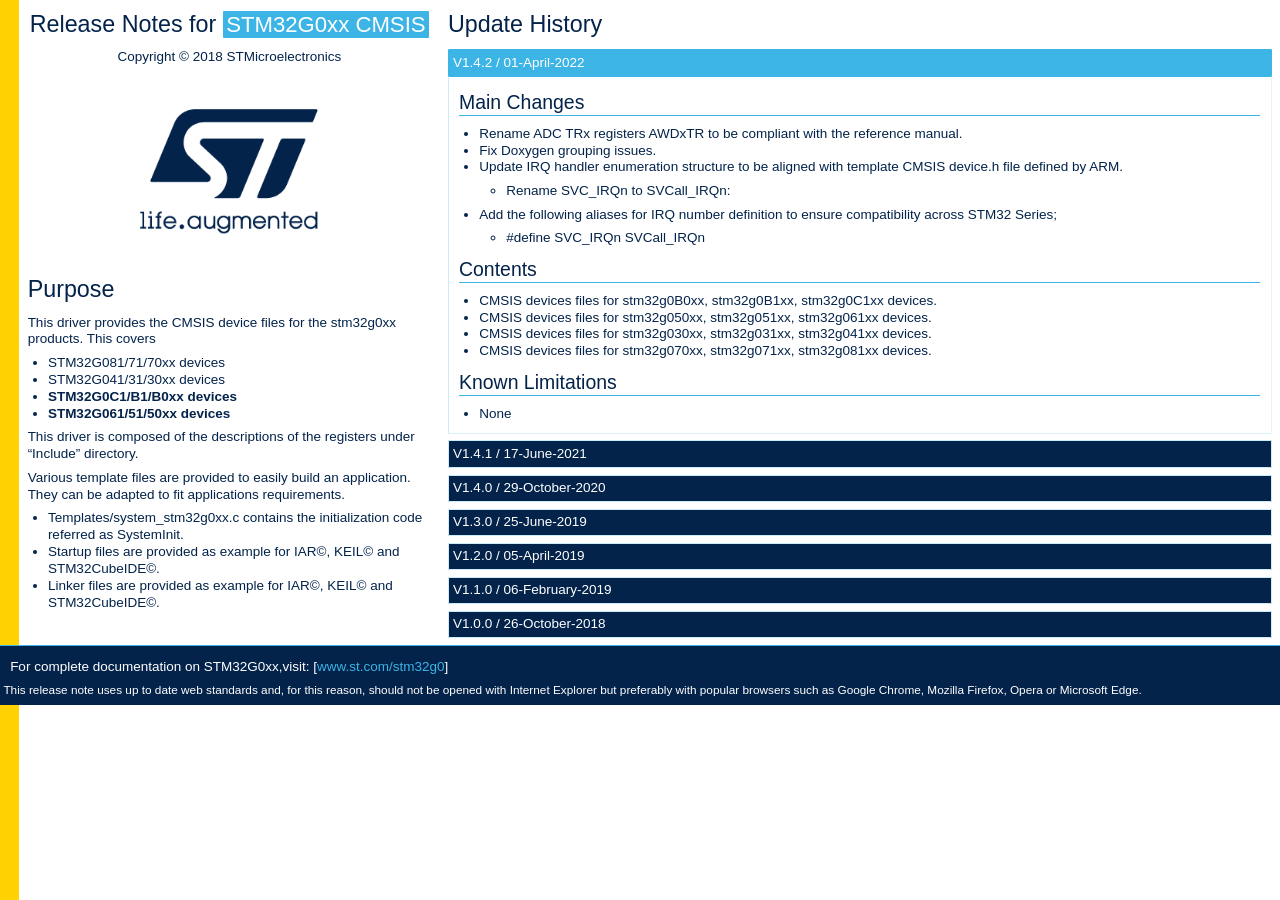
<file: src/libraries/CMSIS/Device/ST/STM32G0xx/Release_Notes.html>
<!DOCTYPE html>
<html xmlns="http://www.w3.org/1999/xhtml" lang="en" xml:lang="en">
<head>
  <meta charset="utf-8" />
  <meta name="generator" content="pandoc" />
  <meta name="viewport" content="width=device-width, initial-scale=1.0, user-scalable=yes" />
  <title>Release Notes for STM32G0xx CMSIS</title>
  <style type="text/css">
      code{white-space: pre-wrap;}
      span.smallcaps{font-variant: small-caps;}
      span.underline{text-decoration: underline;}
      div.column{display: inline-block; vertical-align: top; width: 50%;}
  </style>
  <link rel="stylesheet" href="_htmresc/mini-st_2020.css" />
  <!--[if lt IE 9]>
    <script src="//cdnjs.cloudflare.com/ajax/libs/html5shiv/3.7.3/html5shiv-printshiv.min.js"></script>
  <![endif]-->
  <link rel="icon" type="image/x-icon" href="_htmresc/favicon.png" />
</head>
<body>
<div class="row">
<div class="col-sm-12 col-lg-4">
<center>
<h1 id="release-notes-for-stm32g0xx-cmsis">Release Notes for <mark>STM32G0xx CMSIS</mark></h1>
<p>Copyright © 2018 STMicroelectronics<br />
</p>
<a href="https://www.st.com" class="logo"><img src="_htmresc/st_logo_2020.png" alt="ST logo" /></a>
</center>
<h1 id="purpose">Purpose</h1>
<p>This driver provides the CMSIS device files for the stm32g0xx products. This covers</p>
<ul>
<li>STM32G081/71/70xx devices</li>
<li>STM32G041/31/30xx devices</li>
<li><strong>STM32G0C1/B1/B0xx devices</strong></li>
<li><strong>STM32G061/51/50xx devices</strong></li>
</ul>
<p>This driver is composed of the descriptions of the registers under “Include” directory.</p>
<p>Various template files are provided to easily build an application. They can be adapted to fit applications requirements.</p>
<ul>
<li>Templates/system_stm32g0xx.c contains the initialization code referred as SystemInit.</li>
<li>Startup files are provided as example for IAR©, KEIL© and STM32CubeIDE©.</li>
<li>Linker files are provided as example for IAR©, KEIL© and STM32CubeIDE©.</li>
</ul>
</div>
<div class="col-sm-12 col-lg-8">
<h1 id="update-history">Update History</h1>
<div class="collapse">
<input type="checkbox" id="collapse-section7" checked aria-hidden="true"> <label for="collapse-section7" area-hidden="true">V1.4.2 / 01-April-2022 </label>
<div>
<h2 id="main-changes">Main Changes</h2>
<ul>
<li>Rename ADC TRx registers AWDxTR to be compliant with the reference manual.</li>
<li>Fix Doxygen grouping issues.</li>
<li>Update IRQ handler enumeration structure to be aligned with template CMSIS device.h file defined by ARM.
<ul>
<li>Rename SVC_IRQn to SVCall_IRQn:</li>
</ul></li>
<li>Add the following aliases for IRQ number definition to ensure compatibility across STM32 Series;
<ul>
<li>#define SVC_IRQn SVCall_IRQn</li>
</ul></li>
</ul>
<h2 id="contents">Contents</h2>
<ul>
<li>CMSIS devices files for stm32g0B0xx, stm32g0B1xx, stm32g0C1xx devices.</li>
<li>CMSIS devices files for stm32g050xx, stm32g051xx, stm32g061xx devices.</li>
<li>CMSIS devices files for stm32g030xx, stm32g031xx, stm32g041xx devices.</li>
<li>CMSIS devices files for stm32g070xx, stm32g071xx, stm32g081xx devices.</li>
</ul>
<h2 id="known-limitations">Known Limitations</h2>
<ul>
<li>None</li>
</ul>
</div>
</div>
<div class="collapse">
<input type="checkbox" id="collapse-section6"  aria-hidden="true"> <label for="collapse-section6" area-hidden="true">V1.4.1 / 17-June-2021 </label>
<div>
<h2 id="main-changes-1">Main Changes</h2>
<ul>
<li>Update to remove wrong bits defined for DMAMUX Req ID.</li>
<li>Protect Vector table modification following SRAM or FLASH preprocessor directive by a generic preprocessor directive : USER_VECT_TAB_ADDRESS.</li>
<li>Add new atomic register access macros in stm32g0xx.h file.</li>
<li>Add LSI maximum startup time datasheet value: LSI_STARTUP_TIME.</li>
<li>Update Licensing information and format
<ul>
<li>Add LICENSE.txt file</li>
<li>Remove License message from Release_Notes.html</li>
<li>Update header files with new license format</li>
</ul></li>
</ul>
<h2 id="contents-1">Contents</h2>
<ul>
<li>CMSIS devices files for stm32g0B0xx, stm32g0B1xx, stm32g0C1xx devices.</li>
<li>CMSIS devices files for stm32g050xx, stm32g051xx, stm32g061xx devices.</li>
<li>CMSIS devices files for stm32g030xx, stm32g031xx, stm32g041xx devices.</li>
<li>CMSIS devices files for stm32g070xx, stm32g071xx, stm32g081xx devices.</li>
</ul>
<h2 id="known-limitations-1">Known Limitations</h2>
<ul>
<li>None</li>
</ul>
</div>
</div>
<div class="collapse">
<input type="checkbox" id="collapse-section5"  aria-hidden="true"> <label for="collapse-section5" area-hidden="true">V1.4.0 / 29-October-2020 </label>
<div>
<h2 id="main-changes-2">Main Changes</h2>
<h3 id="maintenance-release-and-product-update">Maintenance release and Product Update</h3>
<p>Official release for STM32G0xx CMSIS introducing <strong>stm32g0b0xx, stm32g0b1xx, stm32g0c1xx devices</strong> and <strong>stm32g050xx, stm32g051xx, stm32g061xx devices.</strong></p>
<p>Maintenance release for STM32G0xx CMSIS supporting stm32g030xx, stm32g031xx, stm32g041xx, stm32g070xx, stm32g071xx, stm32g081xx devices.</p>
<p><strong>Additional features</strong></p>
<table>
<thead>
<tr class="header">
<th>Headline</th>
</tr>
</thead>
<tbody>
<tr class="odd">
<td>New CMSIS Drivers files to support STM32G0C1xx, STM32G0B1xx, STM32G0B0xx</td>
</tr>
<tr class="even">
<td>New CMSIS Drivers files to support STM32G061xx, STM32G051xx, STM32G050xx</td>
</tr>
<tr class="odd">
<td>Add CMSIS files for STM32CubeIDE and remove CMSIS files for SW4STM32</td>
</tr>
</tbody>
</table>
<p><strong>Fixed bugs list</strong></p>
<table>
<thead>
<tr class="header">
<th>Headline</th>
</tr>
</thead>
<tbody>
<tr class="odd">
<td>[G0 64K][Flash] page number field is too big on 64k</td>
</tr>
<tr class="even">
<td>Fix wrong I2C instance in macro IS_I2C_WAKEUP_FROMSTOP_INSTANCE()</td>
</tr>
<tr class="odd">
<td>Update to call SystemInit first in startup/Reset_Handler, so GCC code is similar to IAR/Keil</td>
</tr>
<tr class="even">
<td>Improve the startup code on GCC</td>
</tr>
<tr class="odd">
<td>correction for swapped for BORR and BORF bit fields</td>
</tr>
<tr class="even">
<td>G0 GCC startup file should use cortex M0+</td>
</tr>
<tr class="odd">
<td>Move FLASH_SIZE define from hal flash. h to cmsis device file</td>
</tr>
<tr class="even">
<td>Remove IS_TIM_SYNCHRO_INSTANCE macro from CMSIS</td>
</tr>
<tr class="odd">
<td>Constants RCC_CFGR_ shall be removed from CMSIS</td>
</tr>
<tr class="even">
<td>Rename SYSCFG_ITLINE2_SR_RTC_WAKEUP into SYSCFG_ITLINE2_SR_RTC to be aligned with RM</td>
</tr>
<tr class="odd">
<td>Correction of DMAMUX_CxCR_DMAREQ_ID that should be 0x7F instead of 0xFF</td>
</tr>
<tr class="even">
<td>[Codespell] minor typo correction</td>
</tr>
<tr class="odd">
<td>[FOSS-Audit] Change CMSIS BSD headers to Apache license</td>
</tr>
<tr class="even">
<td>[MISRA] Add U suffix for bit configuration of the Cortex-M0+ Processor</td>
</tr>
<tr class="odd">
<td>[Value Line] Remove EXTI_EMR1_EM17 &amp; EXTI_EMR1_EM18 bits (COMP1/COMP2 N/A on VL)</td>
</tr>
<tr class="even">
<td>[Value Line] TIM2 is not supported on G0 value line, so remove it from IS_TIM_CCX_INSTANCE() and IS_TIM_OCCS_INSTANCE() macros</td>
</tr>
</tbody>
</table>
<h2 id="contents-2">Contents</h2>
<p>-<strong>CMSIS devices files for stm32g0B0xx, stm32g0B1xx, stm32g0C1xx devices.</strong></p>
<p>-<strong>CMSIS devices files for stm32g050xx, stm32g051xx, stm32g061xx devices.</strong></p>
<p>-CMSIS devices files for stm32g030xx, stm32g031xx, stm32g041xx devices.</p>
<p>-CMSIS devices files for stm32g070xx, stm32g071xx, stm32g081xx devices.</p>
<h2 id="known-limitations-2">Known Limitations</h2>
<p>None</p>
</div>
</div>
<div class="collapse">
<input type="checkbox" id="collapse-section4" aria-hidden="true"> <label for="collapse-section4" aria-hidden="true">V1.3.0 / 25-June-2019 </label>
<div>
<h2 id="main-changes-3">Main Changes</h2>
<h3 id="maintenance-release">Maintenance release</h3>
<p>Maintenance release for STM32G0xx CMSIS supporting stm32g030xx, stm32g031xx, stm32g041xx, stm32g070xx, stm32g071xx, stm32g081xx devices.</p>
<p><strong>Fixed bugs list</strong></p>
<table>
<thead>
<tr class="header">
<th>Headline</th>
</tr>
</thead>
<tbody>
<tr class="odd">
<td>Remove all DMAMUX register/bit definition related to internal debug features</td>
</tr>
</tbody>
</table>
<h2 id="contents-3">Contents</h2>
<p>CMSIS devices files for stm32g030xx, stm32g031xx, stm32g041xx devices.</p>
<p>CMSIS devices files for stm32g070xx, stm32g071xx, stm32g081xx devices.</p>
<h2 id="known-limitations-3">Known Limitations</h2>
<p><strong>Requirements not met or planned in a forthcoming release</strong></p>
<table>
<thead>
<tr class="header">
<th style="text-align: left;">Headline</th>
</tr>
</thead>
<tbody>
<tr class="odd">
<td style="text-align: left;">[MISRAC2012-Rule-8.9_b] Global variable APBPrescTable is only referenced from a single function</td>
</tr>
</tbody>
</table>
<h2 id="development-toolchains-and-compilers">Development Toolchains and Compilers</h2>
<ul>
<li>IAR Embedded Workbench for ARM (EWARM) toolchain V8.20.2</li>
<li>RealView Microcontroller Development Kit (MDK-ARM) toolchain V5.25</li>
<li>System Workbench STM32 (SW4STM32) toolchain V2.7.2</li>
</ul>
<h2 id="supported-devices-and-boards">Supported Devices and boards</h2>
<ul>
<li>STM32G041xx, STM32G031xx and STM32G030xx devices</li>
<li>STM32G081xx, STM32G071xx and STM32G070xx devices</li>
</ul>
</div>
</div>
<div class="collapse">
<input type="checkbox" id="collapse-section3" aria-hidden="true"> <label for="collapse-section3" aria-hidden="true">V1.2.0 / 05-April-2019 </label>
<div>
<h2 id="main-changes-4">Main Changes</h2>
<h3 id="maintenance-release-and-product-update-1">Maintenance release and Product Update</h3>
<p>First release for STM32G0xx CMSIS introducing <strong>stm32g030xx, stm32g031xx, stm32g041xx</strong> devices.</p>
<p><strong>Additional features</strong></p>
<table>
<thead>
<tr class="header">
<th style="text-align: left;">Headline</th>
</tr>
</thead>
<tbody>
<tr class="odd">
<td style="text-align: left;">New CMSIS Drivers files to support STM32G041xx, STM32G031xx, STM32G030xx</td>
</tr>
</tbody>
</table>
<p><strong>Fixed bugs list</strong></p>
<table>
<thead>
<tr class="header">
<th>Headline</th>
</tr>
</thead>
<tbody>
<tr class="odd">
<td>Correct wrong definition of IS_TIM_TISEL_INSTANCE for STM32G0x0 devices</td>
</tr>
<tr class="even">
<td>Mention bit ADC_CCR_LFMEN as useless in STM32G0, kept for legacy purpose</td>
</tr>
</tbody>
</table>
<h2 id="contents-4">Contents</h2>
<p>CMSIS devices files for stm32g030xx, stm32g031xx, stm32g041xx devices.</p>
<p>CMSIS devices files for stm32g070xx, stm32g071xx, stm32g081xx devices.</p>
<h2 id="known-limitations-4">Known Limitations</h2>
<p><strong>Requirements not met or planned in a forthcoming release</strong></p>
<table>
<thead>
<tr class="header">
<th style="text-align: left;">Headline</th>
</tr>
</thead>
<tbody>
<tr class="odd">
<td style="text-align: left;">[MISRAC2012-Rule-8.9_b] Global variable APBPrescTable is only referenced from a single function</td>
</tr>
<tr class="even">
<td style="text-align: left;">Use latest CMSIS V5.4.0</td>
</tr>
</tbody>
</table>
<h2 id="development-toolchains-and-compilers-1">Development Toolchains and Compilers</h2>
<ul>
<li>IAR Embedded Workbench for ARM (EWARM) toolchain V8.20.2</li>
<li>RealView Microcontroller Development Kit (MDK-ARM) toolchain V5.25</li>
<li>System Workbench STM32 (SW4STM32) toolchain V2.7.2</li>
</ul>
<h2 id="supported-devices-and-boards-1">Supported Devices and boards</h2>
<ul>
<li>STM32G041xx, STM32G031xx and STM32G030xx devices</li>
<li>STM32G081xx, STM32G071xx and STM32G070xx devices</li>
</ul>
</div>
</div>
<div class="collapse">
<input type="checkbox" id="collapse-section2" aria-hidden="true"> <label for="collapse-section2" aria-hidden="true">V1.1.0 / 06-February-2019 </label>
<div>
<h2 id="main-changes-5">Main Changes</h2>
<h3 id="maintenance-release-1">Maintenance release</h3>
<p>Maintenance release for <strong>STM32G0xx</strong> devices (stm32g070xx, stm32g071xx, stm32g081xx devices)</p>
<p><strong>Fixed bugs list</strong></p>
<table>
<thead>
<tr class="header">
<th>Headline</th>
</tr>
</thead>
<tbody>
<tr class="odd">
<td>[Keil] Startup file for Keil generated project contain errors</td>
</tr>
<tr class="even">
<td>[Licenses update] remove html tags in Startup files</td>
</tr>
<tr class="odd">
<td>MISRAC2012 implementation</td>
</tr>
<tr class="even">
<td>Correct undefined reference to `LPUART1_IRQHandler’ for some G0 variants</td>
</tr>
</tbody>
</table>
<h2 id="contents-5">Contents</h2>
<p>CMSIS devices files for stm32g070xx, stm32g071xx, stm32g081xx devices.</p>
</div>
</div>
<div class="collapse">
<input type="checkbox" id="collapse-section1" aria-hidden="true"> <label for="collapse-section1" aria-hidden="true"> V1.0.0 / 26-October-2018 </label>
<div>
<h2 id="main-changes-6">Main Changes</h2>
<h3 id="first-release">First release</h3>
<p>First official release for <strong>STM32G0xx</strong> devices</p>
<h2 id="contents-6">Contents</h2>
<ul>
<li>CMSIS devices files for STM32G070xx, STM32G071xx and STM32G081xx</li>
</ul>
</div>
</div>
</div>
</div>
<footer class="sticky">
<p>For complete documentation on STM32G0xx,visit: [<a href="http://www.st.com/stm32g0">www.st.com/stm32g0</a>]</p>
This release note uses up to date web standards and, for this reason, should not be opened with Internet Explorer but preferably with popular browsers such as Google Chrome, Mozilla Firefox, Opera or Microsoft Edge.
</footer>
</body>
</html>
</file>
<file: src/libraries/hal/g0/STM32G0xx_HAL_Driver/_htmresc/mini-st_2020.css>
@charset "UTF-8";
/*
  Flavor name: Custom (mini-custom)
  Generated online - https://minicss.org/flavors
  mini.css version: v3.0.1
*/
/*
  Browsers resets and base typography.
*/
/* Core module CSS variable definitions */
:root {
  --fore-color: #03234b;
  --secondary-fore-color: #03234b;
  --back-color: #ffffff;
  --secondary-back-color: #ffffff;
  --blockquote-color: #e6007e;
  --pre-color: #e6007e;
  --border-color: #3cb4e6;
  --secondary-border-color: #3cb4e6;
  --heading-ratio: 1.2;
  --universal-margin: 0.5rem;
  --universal-padding: 0.25rem;
  --universal-border-radius: 0.075rem;
  --background-margin: 1.5%;
  --a-link-color: #3cb4e6;
  --a-visited-color: #8c0078; }

html {
  font-size: 13.5px; }

a, b, del, em, i, ins, q, span, strong, u {
  font-size: 1em; }

html, * {
  font-family: -apple-system, BlinkMacSystemFont, Helvetica, arial, sans-serif;
  line-height: 1.25;
  -webkit-text-size-adjust: 100%; }

* {
  font-size: 1rem; }

body {
  margin: 0;
  color: var(--fore-color);
  @background: var(--back-color);
  background: var(--back-color) linear-gradient(#ffd200, #ffd200) repeat-y left top;
  background-size: var(--background-margin);
  }

details {
  display: block; }

summary {
  display: list-item; }

abbr[title] {
  border-bottom: none;
  text-decoration: underline dotted; }

input {
  overflow: visible; }

img {
  max-width: 100%;
  height: auto; }

h1, h2, h3, h4, h5, h6 {
  line-height: 1.25;
  margin: calc(1.5 * var(--universal-margin)) var(--universal-margin);
  font-weight: 400; }
  h1 small, h2 small, h3 small, h4 small, h5 small, h6 small {
    color: var(--secondary-fore-color);
    display: block;
    margin-top: -0.25rem; }

h1 {
  font-size: calc(1rem * var(--heading-ratio) * var(--heading-ratio) * var(--heading-ratio)); }

h2 {
  font-size: calc(1rem * var(--heading-ratio) * var(--heading-ratio) );
  border-style: none none solid none ; 
  border-width: thin;
  border-color: var(--border-color); }
h3 {
  font-size: calc(1rem * var(--heading-ratio) ); }

h4 {
  font-size: calc(1rem * var(--heading-ratio)); }

h5 {
  font-size: 1rem; }

h6 {
  font-size: calc(1rem / var(--heading-ratio)); }

p {
  margin: var(--universal-margin); }

ol, ul {
  margin: var(--universal-margin);
  padding-left: calc(3 * var(--universal-margin)); }

b, strong {
  font-weight: 700; }

hr {
  box-sizing: content-box;
  border: 0;
  line-height: 1.25em;
  margin: var(--universal-margin);
  height: 0.0714285714rem;
  background: linear-gradient(to right, transparent, var(--border-color) 20%, var(--border-color) 80%, transparent); }

blockquote {
  display: block;
  position: relative;
  font-style: italic;
  color: var(--secondary-fore-color);
  margin: var(--universal-margin);
  padding: calc(3 * var(--universal-padding));
  border: 0.0714285714rem solid var(--secondary-border-color);
  border-left: 0.3rem solid var(--blockquote-color);
  border-radius: 0 var(--universal-border-radius) var(--universal-border-radius) 0; }
  blockquote:before {
    position: absolute;
    top: calc(0rem - var(--universal-padding));
    left: 0;
    font-family: sans-serif;
    font-size: 2rem;
    font-weight: 800;
    content: "\201c";
    color: var(--blockquote-color); }
  blockquote[cite]:after {
    font-style: normal;
    font-size: 0.75em;
    font-weight: 700;
    content: "\a—  " attr(cite);
    white-space: pre; }

code, kbd, pre, samp {
  font-family: Menlo, Consolas, monospace;
  font-size: 0.85em; }

code {
  background: var(--secondary-back-color);
  border-radius: var(--universal-border-radius);
  padding: calc(var(--universal-padding) / 4) calc(var(--universal-padding) / 2); }

kbd {
  background: var(--fore-color);
  color: var(--back-color);
  border-radius: var(--universal-border-radius);
  padding: calc(var(--universal-padding) / 4) calc(var(--universal-padding) / 2); }

pre {
  overflow: auto;
  background: var(--secondary-back-color);
  padding: calc(1.5 * var(--universal-padding));
  margin: var(--universal-margin);
  border: 0.0714285714rem solid var(--secondary-border-color);
  border-left: 0.2857142857rem solid var(--pre-color);
  border-radius: 0 var(--universal-border-radius) var(--universal-border-radius) 0; }

sup, sub, code, kbd {
  line-height: 0;
  position: relative;
  vertical-align: baseline; }

small, sup, sub, figcaption {
  font-size: 0.75em; }

sup {
  top: -0.5em; }

sub {
  bottom: -0.25em; }

figure {
  margin: var(--universal-margin); }

figcaption {
  color: var(--secondary-fore-color); }

a {
  text-decoration: none; }
  a:link {
    color: var(--a-link-color); }
  a:visited {
    color: var(--a-visited-color); }
  a:hover, a:focus {
    text-decoration: underline; }

/*
  Definitions for the grid system, cards and containers.
*/
.container {
  margin: 0 auto;
  padding: 0 calc(1.5 * var(--universal-padding)); }

.row {
  box-sizing: border-box;
  display: flex;
  flex: 0 1 auto;
  flex-flow: row wrap;
  margin: 0 0 0 var(--background-margin); }

.col-sm,
[class^='col-sm-'],
[class^='col-sm-offset-'],
.row[class*='cols-sm-'] > * {
  box-sizing: border-box;
  flex: 0 0 auto;
  padding: 0 calc(var(--universal-padding) / 2); }

.col-sm,
.row.cols-sm > * {
  max-width: 100%;
  flex-grow: 1;
  flex-basis: 0; }

.col-sm-1,
.row.cols-sm-1 > * {
  max-width: 8.3333333333%;
  flex-basis: 8.3333333333%; }

.col-sm-offset-0 {
  margin-left: 0; }

.col-sm-2,
.row.cols-sm-2 > * {
  max-width: 16.6666666667%;
  flex-basis: 16.6666666667%; }

.col-sm-offset-1 {
  margin-left: 8.3333333333%; }

.col-sm-3,
.row.cols-sm-3 > * {
  max-width: 25%;
  flex-basis: 25%; }

.col-sm-offset-2 {
  margin-left: 16.6666666667%; }

.col-sm-4,
.row.cols-sm-4 > * {
  max-width: 33.3333333333%;
  flex-basis: 33.3333333333%; }

.col-sm-offset-3 {
  margin-left: 25%; }

.col-sm-5,
.row.cols-sm-5 > * {
  max-width: 41.6666666667%;
  flex-basis: 41.6666666667%; }

.col-sm-offset-4 {
  margin-left: 33.3333333333%; }

.col-sm-6,
.row.cols-sm-6 > * {
  max-width: 50%;
  flex-basis: 50%; }

.col-sm-offset-5 {
  margin-left: 41.6666666667%; }

.col-sm-7,
.row.cols-sm-7 > * {
  max-width: 58.3333333333%;
  flex-basis: 58.3333333333%; }

.col-sm-offset-6 {
  margin-left: 50%; }

.col-sm-8,
.row.cols-sm-8 > * {
  max-width: 66.6666666667%;
  flex-basis: 66.6666666667%; }

.col-sm-offset-7 {
  margin-left: 58.3333333333%; }

.col-sm-9,
.row.cols-sm-9 > * {
  max-width: 75%;
  flex-basis: 75%; }

.col-sm-offset-8 {
  margin-left: 66.6666666667%; }

.col-sm-10,
.row.cols-sm-10 > * {
  max-width: 83.3333333333%;
  flex-basis: 83.3333333333%; }

.col-sm-offset-9 {
  margin-left: 75%; }

.col-sm-11,
.row.cols-sm-11 > * {
  max-width: 91.6666666667%;
  flex-basis: 91.6666666667%; }

.col-sm-offset-10 {
  margin-left: 83.3333333333%; }

.col-sm-12,
.row.cols-sm-12 > * {
  max-width: 100%;
  flex-basis: 100%; }

.col-sm-offset-11 {
  margin-left: 91.6666666667%; }

.col-sm-normal {
  order: initial; }

.col-sm-first {
  order: -999; }

.col-sm-last {
  order: 999; }

@media screen and (min-width: 500px) {
  .col-md,
  [class^='col-md-'],
  [class^='col-md-offset-'],
  .row[class*='cols-md-'] > * {
    box-sizing: border-box;
    flex: 0 0 auto;
    padding: 0 calc(var(--universal-padding) / 2); }

  .col-md,
  .row.cols-md > * {
    max-width: 100%;
    flex-grow: 1;
    flex-basis: 0; }

  .col-md-1,
  .row.cols-md-1 > * {
    max-width: 8.3333333333%;
    flex-basis: 8.3333333333%; }

  .col-md-offset-0 {
    margin-left: 0; }

  .col-md-2,
  .row.cols-md-2 > * {
    max-width: 16.6666666667%;
    flex-basis: 16.6666666667%; }

  .col-md-offset-1 {
    margin-left: 8.3333333333%; }

  .col-md-3,
  .row.cols-md-3 > * {
    max-width: 25%;
    flex-basis: 25%; }

  .col-md-offset-2 {
    margin-left: 16.6666666667%; }

  .col-md-4,
  .row.cols-md-4 > * {
    max-width: 33.3333333333%;
    flex-basis: 33.3333333333%; }

  .col-md-offset-3 {
    margin-left: 25%; }

  .col-md-5,
  .row.cols-md-5 > * {
    max-width: 41.6666666667%;
    flex-basis: 41.6666666667%; }

  .col-md-offset-4 {
    margin-left: 33.3333333333%; }

  .col-md-6,
  .row.cols-md-6 > * {
    max-width: 50%;
    flex-basis: 50%; }

  .col-md-offset-5 {
    margin-left: 41.6666666667%; }

  .col-md-7,
  .row.cols-md-7 > * {
    max-width: 58.3333333333%;
    flex-basis: 58.3333333333%; }

  .col-md-offset-6 {
    margin-left: 50%; }

  .col-md-8,
  .row.cols-md-8 > * {
    max-width: 66.6666666667%;
    flex-basis: 66.6666666667%; }

  .col-md-offset-7 {
    margin-left: 58.3333333333%; }

  .col-md-9,
  .row.cols-md-9 > * {
    max-width: 75%;
    flex-basis: 75%; }

  .col-md-offset-8 {
    margin-left: 66.6666666667%; }

  .col-md-10,
  .row.cols-md-10 > * {
    max-width: 83.3333333333%;
    flex-basis: 83.3333333333%; }

  .col-md-offset-9 {
    margin-left: 75%; }

  .col-md-11,
  .row.cols-md-11 > * {
    max-width: 91.6666666667%;
    flex-basis: 91.6666666667%; }

  .col-md-offset-10 {
    margin-left: 83.3333333333%; }

  .col-md-12,
  .row.cols-md-12 > * {
    max-width: 100%;
    flex-basis: 100%; }

  .col-md-offset-11 {
    margin-left: 91.6666666667%; }

  .col-md-normal {
    order: initial; }

  .col-md-first {
    order: -999; }

  .col-md-last {
    order: 999; } }
@media screen and (min-width: 1280px) {
  .col-lg,
  [class^='col-lg-'],
  [class^='col-lg-offset-'],
  .row[class*='cols-lg-'] > * {
    box-sizing: border-box;
    flex: 0 0 auto;
    padding: 0 calc(var(--universal-padding) / 2); }

  .col-lg,
  .row.cols-lg > * {
    max-width: 100%;
    flex-grow: 1;
    flex-basis: 0; }

  .col-lg-1,
  .row.cols-lg-1 > * {
    max-width: 8.3333333333%;
    flex-basis: 8.3333333333%; }

  .col-lg-offset-0 {
    margin-left: 0; }

  .col-lg-2,
  .row.cols-lg-2 > * {
    max-width: 16.6666666667%;
    flex-basis: 16.6666666667%; }

  .col-lg-offset-1 {
    margin-left: 8.3333333333%; }

  .col-lg-3,
  .row.cols-lg-3 > * {
    max-width: 25%;
    flex-basis: 25%; }

  .col-lg-offset-2 {
    margin-left: 16.6666666667%; }

  .col-lg-4,
  .row.cols-lg-4 > * {
    max-width: 33.3333333333%;
    flex-basis: 33.3333333333%; }

  .col-lg-offset-3 {
    margin-left: 25%; }

  .col-lg-5,
  .row.cols-lg-5 > * {
    max-width: 41.6666666667%;
    flex-basis: 41.6666666667%; }

  .col-lg-offset-4 {
    margin-left: 33.3333333333%; }

  .col-lg-6,
  .row.cols-lg-6 > * {
    max-width: 50%;
    flex-basis: 50%; }

  .col-lg-offset-5 {
    margin-left: 41.6666666667%; }

  .col-lg-7,
  .row.cols-lg-7 > * {
    max-width: 58.3333333333%;
    flex-basis: 58.3333333333%; }

  .col-lg-offset-6 {
    margin-left: 50%; }

  .col-lg-8,
  .row.cols-lg-8 > * {
    max-width: 66.6666666667%;
    flex-basis: 66.6666666667%; }

  .col-lg-offset-7 {
    margin-left: 58.3333333333%; }

  .col-lg-9,
  .row.cols-lg-9 > * {
    max-width: 75%;
    flex-basis: 75%; }

  .col-lg-offset-8 {
    margin-left: 66.6666666667%; }

  .col-lg-10,
  .row.cols-lg-10 > * {
    max-width: 83.3333333333%;
    flex-basis: 83.3333333333%; }

  .col-lg-offset-9 {
    margin-left: 75%; }

  .col-lg-11,
  .row.cols-lg-11 > * {
    max-width: 91.6666666667%;
    flex-basis: 91.6666666667%; }

  .col-lg-offset-10 {
    margin-left: 83.3333333333%; }

  .col-lg-12,
  .row.cols-lg-12 > * {
    max-width: 100%;
    flex-basis: 100%; }

  .col-lg-offset-11 {
    margin-left: 91.6666666667%; }

  .col-lg-normal {
    order: initial; }

  .col-lg-first {
    order: -999; }

  .col-lg-last {
    order: 999; } }
/* Card component CSS variable definitions */
:root {
  --card-back-color: #3cb4e6;
  --card-fore-color: #03234b;
  --card-border-color: #03234b; }

.card {
  display: flex;
  flex-direction: column;
  justify-content: space-between;
  align-self: center;
  position: relative;
  width: 100%;
  background: var(--card-back-color);
  color: var(--card-fore-color);
  border: 0.0714285714rem solid var(--card-border-color);
  border-radius: var(--universal-border-radius);
  margin: var(--universal-margin);
  overflow: hidden; }
  @media screen and (min-width: 320px) {
    .card {
      max-width: 320px; } }
  .card > .sectione {
    background: var(--card-back-color);
    color: var(--card-fore-color);
    box-sizing: border-box;
    margin: 0;
    border: 0;
    border-radius: 0;
    border-bottom: 0.0714285714rem solid var(--card-border-color);
    padding: var(--universal-padding);
    width: 100%; }
    .card > .sectione.media {
      height: 200px;
      padding: 0;
      -o-object-fit: cover;
      object-fit: cover; }
  .card > .sectione:last-child {
    border-bottom: 0; }

/*
  Custom elements for card elements.
*/
@media screen and (min-width: 240px) {
  .card.small {
    max-width: 240px; } }
@media screen and (min-width: 480px) {
  .card.large {
    max-width: 480px; } }
.card.fluid {
  max-width: 100%;
  width: auto; }

.card.warning {
  --card-back-color: #e5b8b7;
  --card-fore-color: #3b234b;
  --card-border-color: #8c0078; }

.card.error {
  --card-back-color: #464650;
  --card-fore-color: #ffffff;
  --card-border-color: #8c0078; }

.card > .sectione.dark {
  --card-back-color: #3b234b;
  --card-fore-color: #ffffff; }

.card > .sectione.double-padded {
  padding: calc(1.5 * var(--universal-padding)); }

/*
  Definitions for forms and input elements.
*/
/* Input_control module CSS variable definitions */
:root {
  --form-back-color: #ffe97f;
  --form-fore-color: #03234b;
  --form-border-color: #3cb4e6;
  --input-back-color: #ffffff;
  --input-fore-color: #03234b;
  --input-border-color: #3cb4e6;
  --input-focus-color: #0288d1;
  --input-invalid-color: #d32f2f;
  --button-back-color: #e2e2e2;
  --button-hover-back-color: #dcdcdc;
  --button-fore-color: #212121;
  --button-border-color: transparent;
  --button-hover-border-color: transparent;
  --button-group-border-color: rgba(124, 124, 124, 0.54); }

form {
  background: var(--form-back-color);
  color: var(--form-fore-color);
  border: 0.0714285714rem solid var(--form-border-color);
  border-radius: var(--universal-border-radius);
  margin: var(--universal-margin);
  padding: calc(2 * var(--universal-padding)) var(--universal-padding); }

fieldset {
  border: 0.0714285714rem solid var(--form-border-color);
  border-radius: var(--universal-border-radius);
  margin: calc(var(--universal-margin) / 4);
  padding: var(--universal-padding); }

legend {
  box-sizing: border-box;
  display: table;
  max-width: 100%;
  white-space: normal;
  font-weight: 500;
  padding: calc(var(--universal-padding) / 2); }

label {
  padding: calc(var(--universal-padding) / 2) var(--universal-padding); }

.input-group {
  display: inline-block; }
  .input-group.fluid {
    display: flex;
    align-items: center;
    justify-content: center; }
    .input-group.fluid > input {
      max-width: 100%;
      flex-grow: 1;
      flex-basis: 0px; }
    @media screen and (max-width: 499px) {
      .input-group.fluid {
        align-items: stretch;
        flex-direction: column; } }
  .input-group.vertical {
    display: flex;
    align-items: stretch;
    flex-direction: column; }
    .input-group.vertical > input {
      max-width: 100%;
      flex-grow: 1;
      flex-basis: 0px; }

[type="number"]::-webkit-inner-spin-button, [type="number"]::-webkit-outer-spin-button {
  height: auto; }

[type="search"] {
  -webkit-appearance: textfield;
  outline-offset: -2px; }

[type="search"]::-webkit-search-cancel-button,
[type="search"]::-webkit-search-decoration {
  -webkit-appearance: none; }

input:not([type]), [type="text"], [type="email"], [type="number"], [type="search"],
[type="password"], [type="url"], [type="tel"], [type="checkbox"], [type="radio"], textarea, select {
  box-sizing: border-box;
  background: var(--input-back-color);
  color: var(--input-fore-color);
  border: 0.0714285714rem solid var(--input-border-color);
  border-radius: var(--universal-border-radius);
  margin: calc(var(--universal-margin) / 2);
  padding: var(--universal-padding) calc(1.5 * var(--universal-padding)); }

input:not([type="button"]):not([type="submit"]):not([type="reset"]):hover, input:not([type="button"]):not([type="submit"]):not([type="reset"]):focus, textarea:hover, textarea:focus, select:hover, select:focus {
  border-color: var(--input-focus-color);
  box-shadow: none; }
input:not([type="button"]):not([type="submit"]):not([type="reset"]):invalid, input:not([type="button"]):not([type="submit"]):not([type="reset"]):focus:invalid, textarea:invalid, textarea:focus:invalid, select:invalid, select:focus:invalid {
  border-color: var(--input-invalid-color);
  box-shadow: none; }
input:not([type="button"]):not([type="submit"]):not([type="reset"])[readonly], textarea[readonly], select[readonly] {
  background: var(--secondary-back-color); }

select {
  max-width: 100%; }

option {
  overflow: hidden;
  text-overflow: ellipsis; }

[type="checkbox"], [type="radio"] {
  -webkit-appearance: none;
  -moz-appearance: none;
  appearance: none;
  position: relative;
  height: calc(1rem + var(--universal-padding) / 2);
  width: calc(1rem + var(--universal-padding) / 2);
  vertical-align: text-bottom;
  padding: 0;
  flex-basis: calc(1rem + var(--universal-padding) / 2) !important;
  flex-grow: 0 !important; }
  [type="checkbox"]:checked:before, [type="radio"]:checked:before {
    position: absolute; }

[type="checkbox"]:checked:before {
  content: '\2713';
  font-family: sans-serif;
  font-size: calc(1rem + var(--universal-padding) / 2);
  top: calc(0rem - var(--universal-padding));
  left: calc(var(--universal-padding) / 4); }

[type="radio"] {
  border-radius: 100%; }
  [type="radio"]:checked:before {
    border-radius: 100%;
    content: '';
    top: calc(0.0714285714rem + var(--universal-padding) / 2);
    left: calc(0.0714285714rem + var(--universal-padding) / 2);
    background: var(--input-fore-color);
    width: 0.5rem;
    height: 0.5rem; }

:placeholder-shown {
  color: var(--input-fore-color); }

::-ms-placeholder {
  color: var(--input-fore-color);
  opacity: 0.54; }

button::-moz-focus-inner, [type="button"]::-moz-focus-inner, [type="reset"]::-moz-focus-inner, [type="submit"]::-moz-focus-inner {
  border-style: none;
  padding: 0; }

button, html [type="button"], [type="reset"], [type="submit"] {
  -webkit-appearance: button; }

button {
  overflow: visible;
  text-transform: none; }

button, [type="button"], [type="submit"], [type="reset"],
a.button, label.button, .button,
a[role="button"], label[role="button"], [role="button"] {
  display: inline-block;
  background: var(--button-back-color);
  color: var(--button-fore-color);
  border: 0.0714285714rem solid var(--button-border-color);
  border-radius: var(--universal-border-radius);
  padding: var(--universal-padding) calc(1.5 * var(--universal-padding));
  margin: var(--universal-margin);
  text-decoration: none;
  cursor: pointer;
  transition: background 0.3s; }
  button:hover, button:focus, [type="button"]:hover, [type="button"]:focus, [type="submit"]:hover, [type="submit"]:focus, [type="reset"]:hover, [type="reset"]:focus,
  a.button:hover,
  a.button:focus, label.button:hover, label.button:focus, .button:hover, .button:focus,
  a[role="button"]:hover,
  a[role="button"]:focus, label[role="button"]:hover, label[role="button"]:focus, [role="button"]:hover, [role="button"]:focus {
    background: var(--button-hover-back-color);
    border-color: var(--button-hover-border-color); }

input:disabled, input[disabled], textarea:disabled, textarea[disabled], select:disabled, select[disabled], button:disabled, button[disabled], .button:disabled, .button[disabled], [role="button"]:disabled, [role="button"][disabled] {
  cursor: not-allowed;
  opacity: 0.75; }

.button-group {
  display: flex;
  border: 0.0714285714rem solid var(--button-group-border-color);
  border-radius: var(--universal-border-radius);
  margin: var(--universal-margin); }
  .button-group > button, .button-group [type="button"], .button-group > [type="submit"], .button-group > [type="reset"], .button-group > .button, .button-group > [role="button"] {
    margin: 0;
    max-width: 100%;
    flex: 1 1 auto;
    text-align: center;
    border: 0;
    border-radius: 0;
    box-shadow: none; }
  .button-group > :not(:first-child) {
    border-left: 0.0714285714rem solid var(--button-group-border-color); }
  @media screen and (max-width: 499px) {
    .button-group {
      flex-direction: column; }
      .button-group > :not(:first-child) {
        border: 0;
        border-top: 0.0714285714rem solid var(--button-group-border-color); } }

/*
  Custom elements for forms and input elements.
*/
button.primary, [type="button"].primary, [type="submit"].primary, [type="reset"].primary, .button.primary, [role="button"].primary {
  --button-back-color: #1976d2;
  --button-fore-color: #f8f8f8; }
  button.primary:hover, button.primary:focus, [type="button"].primary:hover, [type="button"].primary:focus, [type="submit"].primary:hover, [type="submit"].primary:focus, [type="reset"].primary:hover, [type="reset"].primary:focus, .button.primary:hover, .button.primary:focus, [role="button"].primary:hover, [role="button"].primary:focus {
    --button-hover-back-color: #1565c0; }

button.secondary, [type="button"].secondary, [type="submit"].secondary, [type="reset"].secondary, .button.secondary, [role="button"].secondary {
  --button-back-color: #d32f2f;
  --button-fore-color: #f8f8f8; }
  button.secondary:hover, button.secondary:focus, [type="button"].secondary:hover, [type="button"].secondary:focus, [type="submit"].secondary:hover, [type="submit"].secondary:focus, [type="reset"].secondary:hover, [type="reset"].secondary:focus, .button.secondary:hover, .button.secondary:focus, [role="button"].secondary:hover, [role="button"].secondary:focus {
    --button-hover-back-color: #c62828; }

button.tertiary, [type="button"].tertiary, [type="submit"].tertiary, [type="reset"].tertiary, .button.tertiary, [role="button"].tertiary {
  --button-back-color: #308732;
  --button-fore-color: #f8f8f8; }
  button.tertiary:hover, button.tertiary:focus, [type="button"].tertiary:hover, [type="button"].tertiary:focus, [type="submit"].tertiary:hover, [type="submit"].tertiary:focus, [type="reset"].tertiary:hover, [type="reset"].tertiary:focus, .button.tertiary:hover, .button.tertiary:focus, [role="button"].tertiary:hover, [role="button"].tertiary:focus {
    --button-hover-back-color: #277529; }

button.inverse, [type="button"].inverse, [type="submit"].inverse, [type="reset"].inverse, .button.inverse, [role="button"].inverse {
  --button-back-color: #212121;
  --button-fore-color: #f8f8f8; }
  button.inverse:hover, button.inverse:focus, [type="button"].inverse:hover, [type="button"].inverse:focus, [type="submit"].inverse:hover, [type="submit"].inverse:focus, [type="reset"].inverse:hover, [type="reset"].inverse:focus, .button.inverse:hover, .button.inverse:focus, [role="button"].inverse:hover, [role="button"].inverse:focus {
    --button-hover-back-color: #111; }

button.small, [type="button"].small, [type="submit"].small, [type="reset"].small, .button.small, [role="button"].small {
  padding: calc(0.5 * var(--universal-padding)) calc(0.75 * var(--universal-padding));
  margin: var(--universal-margin); }

button.large, [type="button"].large, [type="submit"].large, [type="reset"].large, .button.large, [role="button"].large {
  padding: calc(1.5 * var(--universal-padding)) calc(2 * var(--universal-padding));
  margin: var(--universal-margin); }

/*
  Definitions for navigation elements.
*/
/* Navigation module CSS variable definitions */
:root {
  --header-back-color: #03234b;
  --header-hover-back-color: #ffd200;
  --header-fore-color: #ffffff;
  --header-border-color: #3cb4e6;
  --nav-back-color: #ffffff;
  --nav-hover-back-color: #ffe97f;
  --nav-fore-color: #e6007e;
  --nav-border-color: #3cb4e6;
  --nav-link-color: #3cb4e6;
  --footer-fore-color: #ffffff;
  --footer-back-color: #03234b;
  --footer-border-color: #3cb4e6;
  --footer-link-color: #3cb4e6;
  --drawer-back-color: #ffffff;
  --drawer-hover-back-color: #ffe97f;
  --drawer-border-color: #3cb4e6;
  --drawer-close-color: #e6007e; }

header {
  height: 2.75rem;
  background: var(--header-back-color);
  color: var(--header-fore-color);
  border-bottom: 0.0714285714rem solid var(--header-border-color);
  padding: calc(var(--universal-padding) / 4) 0;
  white-space: nowrap;
  overflow-x: auto;
  overflow-y: hidden; }
  header.row {
    box-sizing: content-box; }
  header .logo {
    color: var(--header-fore-color);
    font-size: 1.75rem;
    padding: var(--universal-padding) calc(2 * var(--universal-padding));
    text-decoration: none; }
  header button, header [type="button"], header .button, header [role="button"] {
    box-sizing: border-box;
    position: relative;
    top: calc(0rem - var(--universal-padding) / 4);
    height: calc(3.1875rem + var(--universal-padding) / 2);
    background: var(--header-back-color);
    line-height: calc(3.1875rem - var(--universal-padding) * 1.5);
    text-align: center;
    color: var(--header-fore-color);
    border: 0;
    border-radius: 0;
    margin: 0;
    text-transform: uppercase; }
    header button:hover, header button:focus, header [type="button"]:hover, header [type="button"]:focus, header .button:hover, header .button:focus, header [role="button"]:hover, header [role="button"]:focus {
      background: var(--header-hover-back-color); }

nav {
  background: var(--nav-back-color);
  color: var(--nav-fore-color);
  border: 0.0714285714rem solid var(--nav-border-color);
  border-radius: var(--universal-border-radius);
  margin: var(--universal-margin); }
  nav * {
    padding: var(--universal-padding) calc(1.5 * var(--universal-padding)); }
  nav a, nav a:visited {
    display: block;
    color: var(--nav-link-color);
    border-radius: var(--universal-border-radius);
    transition: background 0.3s; }
    nav a:hover, nav a:focus, nav a:visited:hover, nav a:visited:focus {
      text-decoration: none;
      background: var(--nav-hover-back-color); }
  nav .sublink-1 {
    position: relative;
    margin-left: calc(2 * var(--universal-padding)); }
    nav .sublink-1:before {
      position: absolute;
      left: calc(var(--universal-padding) - 1 * var(--universal-padding));
      top: -0.0714285714rem;
      content: '';
      height: 100%;
      border: 0.0714285714rem solid var(--nav-border-color);
      border-left: 0; }
  nav .sublink-2 {
    position: relative;
    margin-left: calc(4 * var(--universal-padding)); }
    nav .sublink-2:before {
      position: absolute;
      left: calc(var(--universal-padding) - 3 * var(--universal-padding));
      top: -0.0714285714rem;
      content: '';
      height: 100%;
      border: 0.0714285714rem solid var(--nav-border-color);
      border-left: 0; }

footer {
  background: var(--footer-back-color);
  color: var(--footer-fore-color);
  border-top: 0.0714285714rem solid var(--footer-border-color);
  padding: calc(2 * var(--universal-padding)) var(--universal-padding);
  font-size: 0.875rem; }
  footer a, footer a:visited {
    color: var(--footer-link-color); }

header.sticky {
  position: -webkit-sticky;
  position: sticky;
  z-index: 1101;
  top: 0; }

footer.sticky {
  position: -webkit-sticky;
  position: sticky;
  z-index: 1101;
  bottom: 0; }

.drawer-toggle:before {
  display: inline-block;
  position: relative;
  vertical-align: bottom;
  content: '\00a0\2261\00a0';
  font-family: sans-serif;
  font-size: 1.5em; }
@media screen and (min-width: 500px) {
  .drawer-toggle:not(.persistent) {
    display: none; } }

[type="checkbox"].drawer {
  height: 1px;
  width: 1px;
  margin: -1px;
  overflow: hidden;
  position: absolute;
  clip: rect(0 0 0 0);
  -webkit-clip-path: inset(100%);
  clip-path: inset(100%); }
  [type="checkbox"].drawer + * {
    display: block;
    box-sizing: border-box;
    position: fixed;
    top: 0;
    width: 320px;
    height: 100vh;
    overflow-y: auto;
    background: var(--drawer-back-color);
    border: 0.0714285714rem solid var(--drawer-border-color);
    border-radius: 0;
    margin: 0;
    z-index: 1110;
    right: -320px;
    transition: right 0.3s; }
    [type="checkbox"].drawer + * .drawer-close {
      position: absolute;
      top: var(--universal-margin);
      right: var(--universal-margin);
      z-index: 1111;
      width: 2rem;
      height: 2rem;
      border-radius: var(--universal-border-radius);
      padding: var(--universal-padding);
      margin: 0;
      cursor: pointer;
      transition: background 0.3s; }
      [type="checkbox"].drawer + * .drawer-close:before {
        display: block;
        content: '\00D7';
        color: var(--drawer-close-color);
        position: relative;
        font-family: sans-serif;
        font-size: 2rem;
        line-height: 1;
        text-align: center; }
      [type="checkbox"].drawer + * .drawer-close:hover, [type="checkbox"].drawer + * .drawer-close:focus {
        background: var(--drawer-hover-back-color); }
    @media screen and (max-width: 320px) {
      [type="checkbox"].drawer + * {
        width: 100%; } }
  [type="checkbox"].drawer:checked + * {
    right: 0; }
  @media screen and (min-width: 500px) {
    [type="checkbox"].drawer:not(.persistent) + * {
      position: static;
      height: 100%;
      z-index: 1100; }
      [type="checkbox"].drawer:not(.persistent) + * .drawer-close {
        display: none; } }

/*
  Definitions for the responsive table component.
*/
/* Table module CSS variable definitions. */
:root {
  --table-border-color: #03234b;
  --table-border-separator-color: #03234b;
  --table-head-back-color: #03234b;
  --table-head-fore-color: #ffffff;
  --table-body-back-color: #ffffff;
  --table-body-fore-color: #03234b;
  --table-body-alt-back-color: #f4f4f4; }

table {
  border-collapse: separate;
  border-spacing: 0;
  margin: 0;
  display: flex;
  flex: 0 1 auto;
  flex-flow: row wrap;
  padding: var(--universal-padding);
  padding-top: 0; }
  table caption {
    font-size: 1rem;
    margin: calc(2 * var(--universal-margin)) 0;
    max-width: 100%;
    flex: 0 0 100%; }
  table thead, table tbody {
    display: flex;
    flex-flow: row wrap;
    border: 0.0714285714rem solid var(--table-border-color); }
  table thead {
    z-index: 999;
    border-radius: var(--universal-border-radius) var(--universal-border-radius) 0 0;
    border-bottom: 0.0714285714rem solid var(--table-border-separator-color); }
  table tbody {
    border-top: 0;
    margin-top: calc(0 - var(--universal-margin));
    border-radius: 0 0 var(--universal-border-radius) var(--universal-border-radius); }
  table tr {
    display: flex;
    padding: 0; }
  table th, table td {
    padding: calc(0.5 * var(--universal-padding));
		font-size: 0.9rem; }
  table th {
    text-align: left;
    background: var(--table-head-back-color);
    color: var(--table-head-fore-color); }
  table td {
    background: var(--table-body-back-color);
    color: var(--table-body-fore-color);
    border-top: 0.0714285714rem solid var(--table-border-color); }

table:not(.horizontal) {
  overflow: auto;
  max-height: 100%; }
  table:not(.horizontal) thead, table:not(.horizontal) tbody {
    max-width: 100%;
    flex: 0 0 100%; }
  table:not(.horizontal) tr {
    flex-flow: row wrap;
    flex: 0 0 100%; }
  table:not(.horizontal) th, table:not(.horizontal) td {
    flex: 1 0 0%;
    overflow: hidden;
    text-overflow: ellipsis; }
  table:not(.horizontal) thead {
    position: sticky;
    top: 0; }
  table:not(.horizontal) tbody tr:first-child td {
    border-top: 0; }

table.horizontal {
  border: 0; }
  table.horizontal thead, table.horizontal tbody {
    border: 0;
    flex: .2 0 0;
    flex-flow: row nowrap; }
  table.horizontal tbody {
    overflow: auto;
    justify-content: space-between;
    flex: .8 0 0;
    margin-left: 0;
    padding-bottom: calc(var(--universal-padding) / 4); }
  table.horizontal tr {
    flex-direction: column;
    flex: 1 0 auto; }
  table.horizontal th, table.horizontal td {
    width: auto;
    border: 0;
    border-bottom: 0.0714285714rem solid var(--table-border-color); }
    table.horizontal th:not(:first-child), table.horizontal td:not(:first-child) {
      border-top: 0; }
  table.horizontal th {
    text-align: right;
    border-left: 0.0714285714rem solid var(--table-border-color);
    border-right: 0.0714285714rem solid var(--table-border-separator-color); }
  table.horizontal thead tr:first-child {
    padding-left: 0; }
  table.horizontal th:first-child, table.horizontal td:first-child {
    border-top: 0.0714285714rem solid var(--table-border-color); }
  table.horizontal tbody tr:last-child td {
    border-right: 0.0714285714rem solid var(--table-border-color); }
    table.horizontal tbody tr:last-child td:first-child {
      border-top-right-radius: 0.25rem; }
    table.horizontal tbody tr:last-child td:last-child {
      border-bottom-right-radius: 0.25rem; }
  table.horizontal thead tr:first-child th:first-child {
    border-top-left-radius: 0.25rem; }
  table.horizontal thead tr:first-child th:last-child {
    border-bottom-left-radius: 0.25rem; }

@media screen and (max-width: 499px) {
  table, table.horizontal {
    border-collapse: collapse;
    border: 0;
    width: 100%;
    display: table; }
    table thead, table th, table.horizontal thead, table.horizontal th {
      border: 0;
      height: 1px;
      width: 1px;
      margin: -1px;
      overflow: hidden;
      padding: 0;
      position: absolute;
      clip: rect(0 0 0 0);
      -webkit-clip-path: inset(100%);
      clip-path: inset(100%); }
    table tbody, table.horizontal tbody {
      border: 0;
      display: table-row-group; }
    table tr, table.horizontal tr {
      display: block;
      border: 0.0714285714rem solid var(--table-border-color);
      border-radius: var(--universal-border-radius);
      background: #ffffff;
      padding: var(--universal-padding);
      margin: var(--universal-margin);
      margin-bottom: calc(1 * var(--universal-margin)); }
    table th, table td, table.horizontal th, table.horizontal td {
      width: auto; }
    table td, table.horizontal td {
      display: block;
      border: 0;
      text-align: right; }
    table td:before, table.horizontal td:before {
      content: attr(data-label);
      float: left;
      font-weight: 600; }
    table th:first-child, table td:first-child, table.horizontal th:first-child, table.horizontal td:first-child {
      border-top: 0; }
    table tbody tr:last-child td, table.horizontal tbody tr:last-child td {
      border-right: 0; } }
table tr:nth-of-type(2n) > td {
  background: var(--table-body-alt-back-color); }

@media screen and (max-width: 500px) {
  table tr:nth-of-type(2n) {
    background: var(--table-body-alt-back-color); } }
:root {
  --table-body-hover-back-color: #90caf9; }

table.hoverable tr:hover, table.hoverable tr:hover > td, table.hoverable tr:focus, table.hoverable tr:focus > td {
  background: var(--table-body-hover-back-color); }

@media screen and (max-width: 500px) {
  table.hoverable tr:hover, table.hoverable tr:hover > td, table.hoverable tr:focus, table.hoverable tr:focus > td {
    background: var(--table-body-hover-back-color); } }
/*
  Definitions for contextual background elements, toasts and tooltips.
*/
/* Contextual module CSS variable definitions */
:root {
  --mark-back-color: #3cb4e6;
  --mark-fore-color: #ffffff; }

mark {
  background: var(--mark-back-color);
  color: var(--mark-fore-color);
  font-size: 0.95em;
  line-height: 1em;
  border-radius: var(--universal-border-radius);
  padding: calc(var(--universal-padding) / 4) var(--universal-padding); }
  mark.inline-block {
    display: inline-block;
    font-size: 1em;
    line-height: 1.4;
    padding: calc(var(--universal-padding) / 2) var(--universal-padding); }

:root {
  --toast-back-color: #424242;
  --toast-fore-color: #fafafa; }

.toast {
  position: fixed;
  bottom: calc(var(--universal-margin) * 3);
  left: 50%;
  transform: translate(-50%, -50%);
  z-index: 1111;
  color: var(--toast-fore-color);
  background: var(--toast-back-color);
  border-radius: calc(var(--universal-border-radius) * 16);
  padding: var(--universal-padding) calc(var(--universal-padding) * 3); }

:root {
  --tooltip-back-color: #212121;
  --tooltip-fore-color: #fafafa; }

.tooltip {
  position: relative;
  display: inline-block; }
  .tooltip:before, .tooltip:after {
    position: absolute;
    opacity: 0;
    clip: rect(0 0 0 0);
    -webkit-clip-path: inset(100%);
    clip-path: inset(100%);
    transition: all 0.3s;
    z-index: 1010;
    left: 50%; }
  .tooltip:not(.bottom):before, .tooltip:not(.bottom):after {
    bottom: 75%; }
  .tooltip.bottom:before, .tooltip.bottom:after {
    top: 75%; }
  .tooltip:hover:before, .tooltip:hover:after, .tooltip:focus:before, .tooltip:focus:after {
    opacity: 1;
    clip: auto;
    -webkit-clip-path: inset(0%);
    clip-path: inset(0%); }
  .tooltip:before {
    content: '';
    background: transparent;
    border: var(--universal-margin) solid transparent;
    left: calc(50% - var(--universal-margin)); }
  .tooltip:not(.bottom):before {
    border-top-color: #212121; }
  .tooltip.bottom:before {
    border-bottom-color: #212121; }
  .tooltip:after {
    content: attr(aria-label);
    color: var(--tooltip-fore-color);
    background: var(--tooltip-back-color);
    border-radius: var(--universal-border-radius);
    padding: var(--universal-padding);
    white-space: nowrap;
    transform: translateX(-50%); }
  .tooltip:not(.bottom):after {
    margin-bottom: calc(2 * var(--universal-margin)); }
  .tooltip.bottom:after {
    margin-top: calc(2 * var(--universal-margin)); }

:root {
  --modal-overlay-color: rgba(0, 0, 0, 0.45);
  --modal-close-color: #e6007e;
  --modal-close-hover-color: #ffe97f; }

[type="checkbox"].modal {
  height: 1px;
  width: 1px;
  margin: -1px;
  overflow: hidden;
  position: absolute;
  clip: rect(0 0 0 0);
  -webkit-clip-path: inset(100%);
  clip-path: inset(100%); }
  [type="checkbox"].modal + div {
    position: fixed;
    top: 0;
    left: 0;
    display: none;
    width: 100vw;
    height: 100vh;
    background: var(--modal-overlay-color); }
    [type="checkbox"].modal + div .card {
      margin: 0 auto;
      max-height: 50vh;
      overflow: auto; }
      [type="checkbox"].modal + div .card .modal-close {
        position: absolute;
        top: 0;
        right: 0;
        width: 1.75rem;
        height: 1.75rem;
        border-radius: var(--universal-border-radius);
        padding: var(--universal-padding);
        margin: 0;
        cursor: pointer;
        transition: background 0.3s; }
        [type="checkbox"].modal + div .card .modal-close:before {
          display: block;
          content: '\00D7';
          color: var(--modal-close-color);
          position: relative;
          font-family: sans-serif;
          font-size: 1.75rem;
          line-height: 1;
          text-align: center; }
        [type="checkbox"].modal + div .card .modal-close:hover, [type="checkbox"].modal + div .card .modal-close:focus {
          background: var(--modal-close-hover-color); }
  [type="checkbox"].modal:checked + div {
    display: flex;
    flex: 0 1 auto;
    z-index: 1200; }
    [type="checkbox"].modal:checked + div .card .modal-close {
      z-index: 1211; }

:root {
  --collapse-label-back-color: #03234b;
  --collapse-label-fore-color: #ffffff;
  --collapse-label-hover-back-color: #3cb4e6;
  --collapse-selected-label-back-color: #3cb4e6;
  --collapse-border-color: var(--collapse-label-back-color);
  --collapse-selected-border-color: #ceecf8;
  --collapse-content-back-color: #ffffff;
  --collapse-selected-label-border-color: #3cb4e6; }

.collapse {
  width: calc(100% - 2 * var(--universal-margin));
  opacity: 1;
  display: flex;
  flex-direction: column;
  margin: var(--universal-margin);
  border-radius: var(--universal-border-radius); }
  .collapse > [type="radio"], .collapse > [type="checkbox"] {
    height: 1px;
    width: 1px;
    margin: -1px;
    overflow: hidden;
    position: absolute;
    clip: rect(0 0 0 0);
    -webkit-clip-path: inset(100%);
    clip-path: inset(100%); }
  .collapse > label {
    flex-grow: 1;
    display: inline-block;
    height: 1.25rem;
    cursor: pointer;
    transition: background 0.2s;
    color: var(--collapse-label-fore-color);
    background: var(--collapse-label-back-color);
    border: 0.0714285714rem solid var(--collapse-selected-border-color);
    padding: calc(1.25 * var(--universal-padding)); }
    .collapse > label:hover, .collapse > label:focus {
      background: var(--collapse-label-hover-back-color); }
    .collapse > label + div {
      flex-basis: auto;
      height: 1px;
      width: 1px;
      margin: -1px;
      overflow: hidden;
      position: absolute;
      clip: rect(0 0 0 0);
      -webkit-clip-path: inset(100%);
      clip-path: inset(100%);
      transition: max-height 0.3s;
      max-height: 1px; }
  .collapse > :checked + label {
    background: var(--collapse-selected-label-back-color);
    border-color: var(--collapse-selected-label-border-color); }
    .collapse > :checked + label + div {
      box-sizing: border-box;
      position: relative;
      width: 100%;
      height: auto;
      overflow: auto;
      margin: 0;
      background: var(--collapse-content-back-color);
      border: 0.0714285714rem solid var(--collapse-selected-border-color);
      border-top: 0;
      padding: var(--universal-padding);
      clip: auto;
      -webkit-clip-path: inset(0%);
      clip-path: inset(0%);
      max-height: 100%; }
  .collapse > label:not(:first-of-type) {
    border-top: 0; }
  .collapse > label:first-of-type {
    border-radius: var(--universal-border-radius) var(--universal-border-radius) 0 0; }
  .collapse > label:last-of-type:not(:first-of-type) {
    border-radius: 0 0 var(--universal-border-radius) var(--universal-border-radius); }
  .collapse > label:last-of-type:first-of-type {
    border-radius: var(--universal-border-radius); }
  .collapse > :checked:last-of-type:not(:first-of-type) + label {
    border-radius: 0; }
  .collapse > :checked:last-of-type + label + div {
    border-radius: 0 0 var(--universal-border-radius) var(--universal-border-radius); }

/*
  Custom elements for contextual background elements, toasts and tooltips.
*/
mark.tertiary {
  --mark-back-color: #3cb4e6; }

mark.tag {
  padding: calc(var(--universal-padding)/2) var(--universal-padding);
  border-radius: 1em; }

/*
  Definitions for progress elements and spinners.
*/
/* Progress module CSS variable definitions */
:root {
  --progress-back-color: #3cb4e6;
  --progress-fore-color: #555; }

progress {
  display: block;
  vertical-align: baseline;
  -webkit-appearance: none;
  -moz-appearance: none;
  appearance: none;
  height: 0.75rem;
  width: calc(100% - 2 * var(--universal-margin));
  margin: var(--universal-margin);
  border: 0;
  border-radius: calc(2 * var(--universal-border-radius));
  background: var(--progress-back-color);
  color: var(--progress-fore-color); }
  progress::-webkit-progress-value {
    background: var(--progress-fore-color);
    border-top-left-radius: calc(2 * var(--universal-border-radius));
    border-bottom-left-radius: calc(2 * var(--universal-border-radius)); }
  progress::-webkit-progress-bar {
    background: var(--progress-back-color); }
  progress::-moz-progress-bar {
    background: var(--progress-fore-color);
    border-top-left-radius: calc(2 * var(--universal-border-radius));
    border-bottom-left-radius: calc(2 * var(--universal-border-radius)); }
  progress[value="1000"]::-webkit-progress-value {
    border-radius: calc(2 * var(--universal-border-radius)); }
  progress[value="1000"]::-moz-progress-bar {
    border-radius: calc(2 * var(--universal-border-radius)); }
  progress.inline {
    display: inline-block;
    vertical-align: middle;
    width: 60%; }

:root {
  --spinner-back-color: #ddd;
  --spinner-fore-color: #555; }

@keyframes spinner-donut-anim {
  0% {
    transform: rotate(0deg); }
  100% {
    transform: rotate(360deg); } }
.spinner {
  display: inline-block;
  margin: var(--universal-margin);
  border: 0.25rem solid var(--spinner-back-color);
  border-left: 0.25rem solid var(--spinner-fore-color);
  border-radius: 50%;
  width: 1.25rem;
  height: 1.25rem;
  animation: spinner-donut-anim 1.2s linear infinite; }

/*
  Custom elements for progress bars and spinners.
*/
progress.primary {
  --progress-fore-color: #1976d2; }

progress.secondary {
  --progress-fore-color: #d32f2f; }

progress.tertiary {
  --progress-fore-color: #308732; }

.spinner.primary {
  --spinner-fore-color: #1976d2; }

.spinner.secondary {
  --spinner-fore-color: #d32f2f; }

.spinner.tertiary {
  --spinner-fore-color: #308732; }

/*
  Definitions for icons - powered by Feather (https://feathericons.com/).
*/
span[class^='icon-'] {
  display: inline-block;
  height: 1em;
  width: 1em;
  vertical-align: -0.125em;
  background-size: contain;
  margin: 0 calc(var(--universal-margin) / 4); }
  span[class^='icon-'].secondary {
    -webkit-filter: invert(25%);
    filter: invert(25%); }
  span[class^='icon-'].inverse {
    -webkit-filter: invert(100%);
    filter: invert(100%); }

span.icon-alert {
  background-image: url("data:image/svg+xml,%3Csvg xmlns='http://www.w3.org/2000/svg' width='24' height='24' viewBox='0 0 24 24' fill='none' stroke='%2303234b' stroke-width='2' stroke-linecap='round' stroke-linejoin='round'%3E%3Ccircle cx='12' cy='12' r='10'%3E%3C/circle%3E%3Cline x1='12' y1='8' x2='12' y2='12'%3E%3C/line%3E%3Cline x1='12' y1='16' x2='12' y2='16'%3E%3C/line%3E%3C/svg%3E"); }
span.icon-bookmark {
  background-image: url("data:image/svg+xml,%3Csvg xmlns='http://www.w3.org/2000/svg' width='24' height='24' viewBox='0 0 24 24' fill='none' stroke='%2303234b' stroke-width='2' stroke-linecap='round' stroke-linejoin='round'%3E%3Cpath d='M19 21l-7-5-7 5V5a2 2 0 0 1 2-2h10a2 2 0 0 1 2 2z'%3E%3C/path%3E%3C/svg%3E"); }
span.icon-calendar {
  background-image: url("data:image/svg+xml,%3Csvg xmlns='http://www.w3.org/2000/svg' width='24' height='24' viewBox='0 0 24 24' fill='none' stroke='%2303234b' stroke-width='2' stroke-linecap='round' stroke-linejoin='round'%3E%3Crect x='3' y='4' width='18' height='18' rx='2' ry='2'%3E%3C/rect%3E%3Cline x1='16' y1='2' x2='16' y2='6'%3E%3C/line%3E%3Cline x1='8' y1='2' x2='8' y2='6'%3E%3C/line%3E%3Cline x1='3' y1='10' x2='21' y2='10'%3E%3C/line%3E%3C/svg%3E"); }
span.icon-credit {
  background-image: url("data:image/svg+xml,%3Csvg xmlns='http://www.w3.org/2000/svg' width='24' height='24' viewBox='0 0 24 24' fill='none' stroke='%2303234b' stroke-width='2' stroke-linecap='round' stroke-linejoin='round'%3E%3Crect x='1' y='4' width='22' height='16' rx='2' ry='2'%3E%3C/rect%3E%3Cline x1='1' y1='10' x2='23' y2='10'%3E%3C/line%3E%3C/svg%3E"); }
span.icon-edit {
  background-image: url("data:image/svg+xml,%3Csvg xmlns='http://www.w3.org/2000/svg' width='24' height='24' viewBox='0 0 24 24' fill='none' stroke='%2303234b' stroke-width='2' stroke-linecap='round' stroke-linejoin='round'%3E%3Cpath d='M20 14.66V20a2 2 0 0 1-2 2H4a2 2 0 0 1-2-2V6a2 2 0 0 1 2-2h5.34'%3E%3C/path%3E%3Cpolygon points='18 2 22 6 12 16 8 16 8 12 18 2'%3E%3C/polygon%3E%3C/svg%3E"); }
span.icon-link {
  background-image: url("data:image/svg+xml,%3Csvg xmlns='http://www.w3.org/2000/svg' width='24' height='24' viewBox='0 0 24 24' fill='none' stroke='%2303234b' stroke-width='2' stroke-linecap='round' stroke-linejoin='round'%3E%3Cpath d='M18 13v6a2 2 0 0 1-2 2H5a2 2 0 0 1-2-2V8a2 2 0 0 1 2-2h6'%3E%3C/path%3E%3Cpolyline points='15 3 21 3 21 9'%3E%3C/polyline%3E%3Cline x1='10' y1='14' x2='21' y2='3'%3E%3C/line%3E%3C/svg%3E"); }
span.icon-help {
  background-image: url("data:image/svg+xml,%3Csvg xmlns='http://www.w3.org/2000/svg' width='24' height='24' viewBox='0 0 24 24' fill='none' stroke='%2303234b' stroke-width='2' stroke-linecap='round' stroke-linejoin='round'%3E%3Cpath d='M9.09 9a3 3 0 0 1 5.83 1c0 2-3 3-3 3'%3E%3C/path%3E%3Ccircle cx='12' cy='12' r='10'%3E%3C/circle%3E%3Cline x1='12' y1='17' x2='12' y2='17'%3E%3C/line%3E%3C/svg%3E"); }
span.icon-home {
  background-image: url("data:image/svg+xml,%3Csvg xmlns='http://www.w3.org/2000/svg' width='24' height='24' viewBox='0 0 24 24' fill='none' stroke='%2303234b' stroke-width='2' stroke-linecap='round' stroke-linejoin='round'%3E%3Cpath d='M3 9l9-7 9 7v11a2 2 0 0 1-2 2H5a2 2 0 0 1-2-2z'%3E%3C/path%3E%3Cpolyline points='9 22 9 12 15 12 15 22'%3E%3C/polyline%3E%3C/svg%3E"); }
span.icon-info {
  background-image: url("data:image/svg+xml,%3Csvg xmlns='http://www.w3.org/2000/svg' width='24' height='24' viewBox='0 0 24 24' fill='none' stroke='%2303234b' stroke-width='2' stroke-linecap='round' stroke-linejoin='round'%3E%3Ccircle cx='12' cy='12' r='10'%3E%3C/circle%3E%3Cline x1='12' y1='16' x2='12' y2='12'%3E%3C/line%3E%3Cline x1='12' y1='8' x2='12' y2='8'%3E%3C/line%3E%3C/svg%3E"); }
span.icon-lock {
  background-image: url("data:image/svg+xml,%3Csvg xmlns='http://www.w3.org/2000/svg' width='24' height='24' viewBox='0 0 24 24' fill='none' stroke='%2303234b' stroke-width='2' stroke-linecap='round' stroke-linejoin='round'%3E%3Crect x='3' y='11' width='18' height='11' rx='2' ry='2'%3E%3C/rect%3E%3Cpath d='M7 11V7a5 5 0 0 1 10 0v4'%3E%3C/path%3E%3C/svg%3E"); }
span.icon-mail {
  background-image: url("data:image/svg+xml,%3Csvg xmlns='http://www.w3.org/2000/svg' width='24' height='24' viewBox='0 0 24 24' fill='none' stroke='%2303234b' stroke-width='2' stroke-linecap='round' stroke-linejoin='round'%3E%3Cpath d='M4 4h16c1.1 0 2 .9 2 2v12c0 1.1-.9 2-2 2H4c-1.1 0-2-.9-2-2V6c0-1.1.9-2 2-2z'%3E%3C/path%3E%3Cpolyline points='22,6 12,13 2,6'%3E%3C/polyline%3E%3C/svg%3E"); }
span.icon-location {
  background-image: url("data:image/svg+xml,%3Csvg xmlns='http://www.w3.org/2000/svg' width='24' height='24' viewBox='0 0 24 24' fill='none' stroke='%2303234b' stroke-width='2' stroke-linecap='round' stroke-linejoin='round'%3E%3Cpath d='M21 10c0 7-9 13-9 13s-9-6-9-13a9 9 0 0 1 18 0z'%3E%3C/path%3E%3Ccircle cx='12' cy='10' r='3'%3E%3C/circle%3E%3C/svg%3E"); }
span.icon-phone {
  background-image: url("data:image/svg+xml,%3Csvg xmlns='http://www.w3.org/2000/svg' width='24' height='24' viewBox='0 0 24 24' fill='none' stroke='%2303234b' stroke-width='2' stroke-linecap='round' stroke-linejoin='round'%3E%3Cpath d='M22 16.92v3a2 2 0 0 1-2.18 2 19.79 19.79 0 0 1-8.63-3.07 19.5 19.5 0 0 1-6-6 19.79 19.79 0 0 1-3.07-8.67A2 2 0 0 1 4.11 2h3a2 2 0 0 1 2 1.72 12.84 12.84 0 0 0 .7 2.81 2 2 0 0 1-.45 2.11L8.09 9.91a16 16 0 0 0 6 6l1.27-1.27a2 2 0 0 1 2.11-.45 12.84 12.84 0 0 0 2.81.7A2 2 0 0 1 22 16.92z'%3E%3C/path%3E%3C/svg%3E"); }
span.icon-rss {
  background-image: url("data:image/svg+xml,%3Csvg xmlns='http://www.w3.org/2000/svg' width='24' height='24' viewBox='0 0 24 24' fill='none' stroke='%2303234b' stroke-width='2' stroke-linecap='round' stroke-linejoin='round'%3E%3Cpath d='M4 11a9 9 0 0 1 9 9'%3E%3C/path%3E%3Cpath d='M4 4a16 16 0 0 1 16 16'%3E%3C/path%3E%3Ccircle cx='5' cy='19' r='1'%3E%3C/circle%3E%3C/svg%3E"); }
span.icon-search {
  background-image: url("data:image/svg+xml,%3Csvg xmlns='http://www.w3.org/2000/svg' width='24' height='24' viewBox='0 0 24 24' fill='none' stroke='%2303234b' stroke-width='2' stroke-linecap='round' stroke-linejoin='round'%3E%3Ccircle cx='11' cy='11' r='8'%3E%3C/circle%3E%3Cline x1='21' y1='21' x2='16.65' y2='16.65'%3E%3C/line%3E%3C/svg%3E"); }
span.icon-settings {
  background-image: url("data:image/svg+xml,%3Csvg xmlns='http://www.w3.org/2000/svg' width='24' height='24' viewBox='0 0 24 24' fill='none' stroke='%2303234b' stroke-width='2' stroke-linecap='round' stroke-linejoin='round'%3E%3Ccircle cx='12' cy='12' r='3'%3E%3C/circle%3E%3Cpath d='M19.4 15a1.65 1.65 0 0 0 .33 1.82l.06.06a2 2 0 0 1 0 2.83 2 2 0 0 1-2.83 0l-.06-.06a1.65 1.65 0 0 0-1.82-.33 1.65 1.65 0 0 0-1 1.51V21a2 2 0 0 1-2 2 2 2 0 0 1-2-2v-.09A1.65 1.65 0 0 0 9 19.4a1.65 1.65 0 0 0-1.82.33l-.06.06a2 2 0 0 1-2.83 0 2 2 0 0 1 0-2.83l.06-.06a1.65 1.65 0 0 0 .33-1.82 1.65 1.65 0 0 0-1.51-1H3a2 2 0 0 1-2-2 2 2 0 0 1 2-2h.09A1.65 1.65 0 0 0 4.6 9a1.65 1.65 0 0 0-.33-1.82l-.06-.06a2 2 0 0 1 0-2.83 2 2 0 0 1 2.83 0l.06.06a1.65 1.65 0 0 0 1.82.33H9a1.65 1.65 0 0 0 1-1.51V3a2 2 0 0 1 2-2 2 2 0 0 1 2 2v.09a1.65 1.65 0 0 0 1 1.51 1.65 1.65 0 0 0 1.82-.33l.06-.06a2 2 0 0 1 2.83 0 2 2 0 0 1 0 2.83l-.06.06a1.65 1.65 0 0 0-.33 1.82V9a1.65 1.65 0 0 0 1.51 1H21a2 2 0 0 1 2 2 2 2 0 0 1-2 2h-.09a1.65 1.65 0 0 0-1.51 1z'%3E%3C/path%3E%3C/svg%3E"); }
span.icon-share {
  background-image: url("data:image/svg+xml,%3Csvg xmlns='http://www.w3.org/2000/svg' width='24' height='24' viewBox='0 0 24 24' fill='none' stroke='%2303234b' stroke-width='2' stroke-linecap='round' stroke-linejoin='round'%3E%3Ccircle cx='18' cy='5' r='3'%3E%3C/circle%3E%3Ccircle cx='6' cy='12' r='3'%3E%3C/circle%3E%3Ccircle cx='18' cy='19' r='3'%3E%3C/circle%3E%3Cline x1='8.59' y1='13.51' x2='15.42' y2='17.49'%3E%3C/line%3E%3Cline x1='15.41' y1='6.51' x2='8.59' y2='10.49'%3E%3C/line%3E%3C/svg%3E"); }
span.icon-cart {
  background-image: url("data:image/svg+xml,%3Csvg xmlns='http://www.w3.org/2000/svg' width='24' height='24' viewBox='0 0 24 24' fill='none' stroke='%2303234b' stroke-width='2' stroke-linecap='round' stroke-linejoin='round'%3E%3Ccircle cx='9' cy='21' r='1'%3E%3C/circle%3E%3Ccircle cx='20' cy='21' r='1'%3E%3C/circle%3E%3Cpath d='M1 1h4l2.68 13.39a2 2 0 0 0 2 1.61h9.72a2 2 0 0 0 2-1.61L23 6H6'%3E%3C/path%3E%3C/svg%3E"); }
span.icon-upload {
  background-image: url("data:image/svg+xml,%3Csvg xmlns='http://www.w3.org/2000/svg' width='24' height='24' viewBox='0 0 24 24' fill='none' stroke='%2303234b' stroke-width='2' stroke-linecap='round' stroke-linejoin='round'%3E%3Cpath d='M21 15v4a2 2 0 0 1-2 2H5a2 2 0 0 1-2-2v-4'%3E%3C/path%3E%3Cpolyline points='17 8 12 3 7 8'%3E%3C/polyline%3E%3Cline x1='12' y1='3' x2='12' y2='15'%3E%3C/line%3E%3C/svg%3E"); }
span.icon-user {
  background-image: url("data:image/svg+xml,%3Csvg xmlns='http://www.w3.org/2000/svg' width='24' height='24' viewBox='0 0 24 24' fill='none' stroke='%2303234b' stroke-width='2' stroke-linecap='round' stroke-linejoin='round'%3E%3Cpath d='M20 21v-2a4 4 0 0 0-4-4H8a4 4 0 0 0-4 4v2'%3E%3C/path%3E%3Ccircle cx='12' cy='7' r='4'%3E%3C/circle%3E%3C/svg%3E"); }

/*
  Definitions for utilities and helper classes.
*/
/* Utility module CSS variable definitions */
:root {
  --generic-border-color: rgba(0, 0, 0, 0.3);
  --generic-box-shadow: 0 0.2857142857rem 0.2857142857rem 0 rgba(0, 0, 0, 0.125), 0 0.1428571429rem 0.1428571429rem -0.1428571429rem rgba(0, 0, 0, 0.125); }

.hidden {
  display: none !important; }

.visually-hidden {
  position: absolute !important;
  width: 1px !important;
  height: 1px !important;
  margin: -1px !important;
  border: 0 !important;
  padding: 0 !important;
  clip: rect(0 0 0 0) !important;
  -webkit-clip-path: inset(100%) !important;
  clip-path: inset(100%) !important;
  overflow: hidden !important; }

.bordered {
  border: 0.0714285714rem solid var(--generic-border-color) !important; }

.rounded {
  border-radius: var(--universal-border-radius) !important; }

.circular {
  border-radius: 50% !important; }

.shadowed {
  box-shadow: var(--generic-box-shadow) !important; }

.responsive-margin {
  margin: calc(var(--universal-margin) / 4) !important; }
  @media screen and (min-width: 500px) {
    .responsive-margin {
      margin: calc(var(--universal-margin) / 2) !important; } }
  @media screen and (min-width: 1280px) {
    .responsive-margin {
      margin: var(--universal-margin) !important; } }

.responsive-padding {
  padding: calc(var(--universal-padding) / 4) !important; }
  @media screen and (min-width: 500px) {
    .responsive-padding {
      padding: calc(var(--universal-padding) / 2) !important; } }
  @media screen and (min-width: 1280px) {
    .responsive-padding {
      padding: var(--universal-padding) !important; } }

@media screen and (max-width: 499px) {
  .hidden-sm {
    display: none !important; } }
@media screen and (min-width: 500px) and (max-width: 1279px) {
  .hidden-md {
    display: none !important; } }
@media screen and (min-width: 1280px) {
  .hidden-lg {
    display: none !important; } }
@media screen and (max-width: 499px) {
  .visually-hidden-sm {
    position: absolute !important;
    width: 1px !important;
    height: 1px !important;
    margin: -1px !important;
    border: 0 !important;
    padding: 0 !important;
    clip: rect(0 0 0 0) !important;
    -webkit-clip-path: inset(100%) !important;
    clip-path: inset(100%) !important;
    overflow: hidden !important; } }
@media screen and (min-width: 500px) and (max-width: 1279px) {
  .visually-hidden-md {
    position: absolute !important;
    width: 1px !important;
    height: 1px !important;
    margin: -1px !important;
    border: 0 !important;
    padding: 0 !important;
    clip: rect(0 0 0 0) !important;
    -webkit-clip-path: inset(100%) !important;
    clip-path: inset(100%) !important;
    overflow: hidden !important; } }
@media screen and (min-width: 1280px) {
  .visually-hidden-lg {
    position: absolute !important;
    width: 1px !important;
    height: 1px !important;
    margin: -1px !important;
    border: 0 !important;
    padding: 0 !important;
    clip: rect(0 0 0 0) !important;
    -webkit-clip-path: inset(100%) !important;
    clip-path: inset(100%) !important;
    overflow: hidden !important; } }

/*# sourceMappingURL=mini-custom.css.map */

img[alt="ST logo"] { display: block; margin: auto; width: 75%; max-width: 250px; min-width: 71px; }
img[alt="Cube logo"] { float: right; width: 30%; max-width: 10rem; min-width: 8rem; padding-right: 1rem;}

.figure {
  display: block;
  margin-left: auto;
  margin-right: auto;
  text-align: center;
}
</file>
<file: src/libraries/CMSIS/Device/ST/STM32G0xx/_htmresc/mini-st_2020.css>
@charset "UTF-8";
/*
  Flavor name: Custom (mini-custom)
  Generated online - https://minicss.org/flavors
  mini.css version: v3.0.1
*/
/*
  Browsers resets and base typography.
*/
/* Core module CSS variable definitions */
:root {
  --fore-color: #03234b;
  --secondary-fore-color: #03234b;
  --back-color: #ffffff;
  --secondary-back-color: #ffffff;
  --blockquote-color: #e6007e;
  --pre-color: #e6007e;
  --border-color: #3cb4e6;
  --secondary-border-color: #3cb4e6;
  --heading-ratio: 1.2;
  --universal-margin: 0.5rem;
  --universal-padding: 0.25rem;
  --universal-border-radius: 0.075rem;
  --background-margin: 1.5%;
  --a-link-color: #3cb4e6;
  --a-visited-color: #8c0078; }

html {
  font-size: 13.5px; }

a, b, del, em, i, ins, q, span, strong, u {
  font-size: 1em; }

html, * {
  font-family: -apple-system, BlinkMacSystemFont, Helvetica, arial, sans-serif;
  line-height: 1.25;
  -webkit-text-size-adjust: 100%; }

* {
  font-size: 1rem; }

body {
  margin: 0;
  color: var(--fore-color);
  @background: var(--back-color);
  background: var(--back-color) linear-gradient(#ffd200, #ffd200) repeat-y left top;
  background-size: var(--background-margin);
  }

details {
  display: block; }

summary {
  display: list-item; }

abbr[title] {
  border-bottom: none;
  text-decoration: underline dotted; }

input {
  overflow: visible; }

img {
  max-width: 100%;
  height: auto; }

h1, h2, h3, h4, h5, h6 {
  line-height: 1.25;
  margin: calc(1.5 * var(--universal-margin)) var(--universal-margin);
  font-weight: 400; }
  h1 small, h2 small, h3 small, h4 small, h5 small, h6 small {
    color: var(--secondary-fore-color);
    display: block;
    margin-top: -0.25rem; }

h1 {
  font-size: calc(1rem * var(--heading-ratio) * var(--heading-ratio) * var(--heading-ratio)); }

h2 {
  font-size: calc(1rem * var(--heading-ratio) * var(--heading-ratio) );
  border-style: none none solid none ; 
  border-width: thin;
  border-color: var(--border-color); }
h3 {
  font-size: calc(1rem * var(--heading-ratio) ); }

h4 {
  font-size: calc(1rem * var(--heading-ratio)); }

h5 {
  font-size: 1rem; }

h6 {
  font-size: calc(1rem / var(--heading-ratio)); }

p {
  margin: var(--universal-margin); }

ol, ul {
  margin: var(--universal-margin);
  padding-left: calc(3 * var(--universal-margin)); }

b, strong {
  font-weight: 700; }

hr {
  box-sizing: content-box;
  border: 0;
  line-height: 1.25em;
  margin: var(--universal-margin);
  height: 0.0714285714rem;
  background: linear-gradient(to right, transparent, var(--border-color) 20%, var(--border-color) 80%, transparent); }

blockquote {
  display: block;
  position: relative;
  font-style: italic;
  color: var(--secondary-fore-color);
  margin: var(--universal-margin);
  padding: calc(3 * var(--universal-padding));
  border: 0.0714285714rem solid var(--secondary-border-color);
  border-left: 0.3rem solid var(--blockquote-color);
  border-radius: 0 var(--universal-border-radius) var(--universal-border-radius) 0; }
  blockquote:before {
    position: absolute;
    top: calc(0rem - var(--universal-padding));
    left: 0;
    font-family: sans-serif;
    font-size: 2rem;
    font-weight: 800;
    content: "\201c";
    color: var(--blockquote-color); }
  blockquote[cite]:after {
    font-style: normal;
    font-size: 0.75em;
    font-weight: 700;
    content: "\a—  " attr(cite);
    white-space: pre; }

code, kbd, pre, samp {
  font-family: Menlo, Consolas, monospace;
  font-size: 0.85em; }

code {
  background: var(--secondary-back-color);
  border-radius: var(--universal-border-radius);
  padding: calc(var(--universal-padding) / 4) calc(var(--universal-padding) / 2); }

kbd {
  background: var(--fore-color);
  color: var(--back-color);
  border-radius: var(--universal-border-radius);
  padding: calc(var(--universal-padding) / 4) calc(var(--universal-padding) / 2); }

pre {
  overflow: auto;
  background: var(--secondary-back-color);
  padding: calc(1.5 * var(--universal-padding));
  margin: var(--universal-margin);
  border: 0.0714285714rem solid var(--secondary-border-color);
  border-left: 0.2857142857rem solid var(--pre-color);
  border-radius: 0 var(--universal-border-radius) var(--universal-border-radius) 0; }

sup, sub, code, kbd {
  line-height: 0;
  position: relative;
  vertical-align: baseline; }

small, sup, sub, figcaption {
  font-size: 0.75em; }

sup {
  top: -0.5em; }

sub {
  bottom: -0.25em; }

figure {
  margin: var(--universal-margin); }

figcaption {
  color: var(--secondary-fore-color); }

a {
  text-decoration: none; }
  a:link {
    color: var(--a-link-color); }
  a:visited {
    color: var(--a-visited-color); }
  a:hover, a:focus {
    text-decoration: underline; }

/*
  Definitions for the grid system, cards and containers.
*/
.container {
  margin: 0 auto;
  padding: 0 calc(1.5 * var(--universal-padding)); }

.row {
  box-sizing: border-box;
  display: flex;
  flex: 0 1 auto;
  flex-flow: row wrap;
  margin: 0 0 0 var(--background-margin); }

.col-sm,
[class^='col-sm-'],
[class^='col-sm-offset-'],
.row[class*='cols-sm-'] > * {
  box-sizing: border-box;
  flex: 0 0 auto;
  padding: 0 calc(var(--universal-padding) / 2); }

.col-sm,
.row.cols-sm > * {
  max-width: 100%;
  flex-grow: 1;
  flex-basis: 0; }

.col-sm-1,
.row.cols-sm-1 > * {
  max-width: 8.3333333333%;
  flex-basis: 8.3333333333%; }

.col-sm-offset-0 {
  margin-left: 0; }

.col-sm-2,
.row.cols-sm-2 > * {
  max-width: 16.6666666667%;
  flex-basis: 16.6666666667%; }

.col-sm-offset-1 {
  margin-left: 8.3333333333%; }

.col-sm-3,
.row.cols-sm-3 > * {
  max-width: 25%;
  flex-basis: 25%; }

.col-sm-offset-2 {
  margin-left: 16.6666666667%; }

.col-sm-4,
.row.cols-sm-4 > * {
  max-width: 33.3333333333%;
  flex-basis: 33.3333333333%; }

.col-sm-offset-3 {
  margin-left: 25%; }

.col-sm-5,
.row.cols-sm-5 > * {
  max-width: 41.6666666667%;
  flex-basis: 41.6666666667%; }

.col-sm-offset-4 {
  margin-left: 33.3333333333%; }

.col-sm-6,
.row.cols-sm-6 > * {
  max-width: 50%;
  flex-basis: 50%; }

.col-sm-offset-5 {
  margin-left: 41.6666666667%; }

.col-sm-7,
.row.cols-sm-7 > * {
  max-width: 58.3333333333%;
  flex-basis: 58.3333333333%; }

.col-sm-offset-6 {
  margin-left: 50%; }

.col-sm-8,
.row.cols-sm-8 > * {
  max-width: 66.6666666667%;
  flex-basis: 66.6666666667%; }

.col-sm-offset-7 {
  margin-left: 58.3333333333%; }

.col-sm-9,
.row.cols-sm-9 > * {
  max-width: 75%;
  flex-basis: 75%; }

.col-sm-offset-8 {
  margin-left: 66.6666666667%; }

.col-sm-10,
.row.cols-sm-10 > * {
  max-width: 83.3333333333%;
  flex-basis: 83.3333333333%; }

.col-sm-offset-9 {
  margin-left: 75%; }

.col-sm-11,
.row.cols-sm-11 > * {
  max-width: 91.6666666667%;
  flex-basis: 91.6666666667%; }

.col-sm-offset-10 {
  margin-left: 83.3333333333%; }

.col-sm-12,
.row.cols-sm-12 > * {
  max-width: 100%;
  flex-basis: 100%; }

.col-sm-offset-11 {
  margin-left: 91.6666666667%; }

.col-sm-normal {
  order: initial; }

.col-sm-first {
  order: -999; }

.col-sm-last {
  order: 999; }

@media screen and (min-width: 500px) {
  .col-md,
  [class^='col-md-'],
  [class^='col-md-offset-'],
  .row[class*='cols-md-'] > * {
    box-sizing: border-box;
    flex: 0 0 auto;
    padding: 0 calc(var(--universal-padding) / 2); }

  .col-md,
  .row.cols-md > * {
    max-width: 100%;
    flex-grow: 1;
    flex-basis: 0; }

  .col-md-1,
  .row.cols-md-1 > * {
    max-width: 8.3333333333%;
    flex-basis: 8.3333333333%; }

  .col-md-offset-0 {
    margin-left: 0; }

  .col-md-2,
  .row.cols-md-2 > * {
    max-width: 16.6666666667%;
    flex-basis: 16.6666666667%; }

  .col-md-offset-1 {
    margin-left: 8.3333333333%; }

  .col-md-3,
  .row.cols-md-3 > * {
    max-width: 25%;
    flex-basis: 25%; }

  .col-md-offset-2 {
    margin-left: 16.6666666667%; }

  .col-md-4,
  .row.cols-md-4 > * {
    max-width: 33.3333333333%;
    flex-basis: 33.3333333333%; }

  .col-md-offset-3 {
    margin-left: 25%; }

  .col-md-5,
  .row.cols-md-5 > * {
    max-width: 41.6666666667%;
    flex-basis: 41.6666666667%; }

  .col-md-offset-4 {
    margin-left: 33.3333333333%; }

  .col-md-6,
  .row.cols-md-6 > * {
    max-width: 50%;
    flex-basis: 50%; }

  .col-md-offset-5 {
    margin-left: 41.6666666667%; }

  .col-md-7,
  .row.cols-md-7 > * {
    max-width: 58.3333333333%;
    flex-basis: 58.3333333333%; }

  .col-md-offset-6 {
    margin-left: 50%; }

  .col-md-8,
  .row.cols-md-8 > * {
    max-width: 66.6666666667%;
    flex-basis: 66.6666666667%; }

  .col-md-offset-7 {
    margin-left: 58.3333333333%; }

  .col-md-9,
  .row.cols-md-9 > * {
    max-width: 75%;
    flex-basis: 75%; }

  .col-md-offset-8 {
    margin-left: 66.6666666667%; }

  .col-md-10,
  .row.cols-md-10 > * {
    max-width: 83.3333333333%;
    flex-basis: 83.3333333333%; }

  .col-md-offset-9 {
    margin-left: 75%; }

  .col-md-11,
  .row.cols-md-11 > * {
    max-width: 91.6666666667%;
    flex-basis: 91.6666666667%; }

  .col-md-offset-10 {
    margin-left: 83.3333333333%; }

  .col-md-12,
  .row.cols-md-12 > * {
    max-width: 100%;
    flex-basis: 100%; }

  .col-md-offset-11 {
    margin-left: 91.6666666667%; }

  .col-md-normal {
    order: initial; }

  .col-md-first {
    order: -999; }

  .col-md-last {
    order: 999; } }
@media screen and (min-width: 1280px) {
  .col-lg,
  [class^='col-lg-'],
  [class^='col-lg-offset-'],
  .row[class*='cols-lg-'] > * {
    box-sizing: border-box;
    flex: 0 0 auto;
    padding: 0 calc(var(--universal-padding) / 2); }

  .col-lg,
  .row.cols-lg > * {
    max-width: 100%;
    flex-grow: 1;
    flex-basis: 0; }

  .col-lg-1,
  .row.cols-lg-1 > * {
    max-width: 8.3333333333%;
    flex-basis: 8.3333333333%; }

  .col-lg-offset-0 {
    margin-left: 0; }

  .col-lg-2,
  .row.cols-lg-2 > * {
    max-width: 16.6666666667%;
    flex-basis: 16.6666666667%; }

  .col-lg-offset-1 {
    margin-left: 8.3333333333%; }

  .col-lg-3,
  .row.cols-lg-3 > * {
    max-width: 25%;
    flex-basis: 25%; }

  .col-lg-offset-2 {
    margin-left: 16.6666666667%; }

  .col-lg-4,
  .row.cols-lg-4 > * {
    max-width: 33.3333333333%;
    flex-basis: 33.3333333333%; }

  .col-lg-offset-3 {
    margin-left: 25%; }

  .col-lg-5,
  .row.cols-lg-5 > * {
    max-width: 41.6666666667%;
    flex-basis: 41.6666666667%; }

  .col-lg-offset-4 {
    margin-left: 33.3333333333%; }

  .col-lg-6,
  .row.cols-lg-6 > * {
    max-width: 50%;
    flex-basis: 50%; }

  .col-lg-offset-5 {
    margin-left: 41.6666666667%; }

  .col-lg-7,
  .row.cols-lg-7 > * {
    max-width: 58.3333333333%;
    flex-basis: 58.3333333333%; }

  .col-lg-offset-6 {
    margin-left: 50%; }

  .col-lg-8,
  .row.cols-lg-8 > * {
    max-width: 66.6666666667%;
    flex-basis: 66.6666666667%; }

  .col-lg-offset-7 {
    margin-left: 58.3333333333%; }

  .col-lg-9,
  .row.cols-lg-9 > * {
    max-width: 75%;
    flex-basis: 75%; }

  .col-lg-offset-8 {
    margin-left: 66.6666666667%; }

  .col-lg-10,
  .row.cols-lg-10 > * {
    max-width: 83.3333333333%;
    flex-basis: 83.3333333333%; }

  .col-lg-offset-9 {
    margin-left: 75%; }

  .col-lg-11,
  .row.cols-lg-11 > * {
    max-width: 91.6666666667%;
    flex-basis: 91.6666666667%; }

  .col-lg-offset-10 {
    margin-left: 83.3333333333%; }

  .col-lg-12,
  .row.cols-lg-12 > * {
    max-width: 100%;
    flex-basis: 100%; }

  .col-lg-offset-11 {
    margin-left: 91.6666666667%; }

  .col-lg-normal {
    order: initial; }

  .col-lg-first {
    order: -999; }

  .col-lg-last {
    order: 999; } }
/* Card component CSS variable definitions */
:root {
  --card-back-color: #3cb4e6;
  --card-fore-color: #03234b;
  --card-border-color: #03234b; }

.card {
  display: flex;
  flex-direction: column;
  justify-content: space-between;
  align-self: center;
  position: relative;
  width: 100%;
  background: var(--card-back-color);
  color: var(--card-fore-color);
  border: 0.0714285714rem solid var(--card-border-color);
  border-radius: var(--universal-border-radius);
  margin: var(--universal-margin);
  overflow: hidden; }
  @media screen and (min-width: 320px) {
    .card {
      max-width: 320px; } }
  .card > .sectione {
    background: var(--card-back-color);
    color: var(--card-fore-color);
    box-sizing: border-box;
    margin: 0;
    border: 0;
    border-radius: 0;
    border-bottom: 0.0714285714rem solid var(--card-border-color);
    padding: var(--universal-padding);
    width: 100%; }
    .card > .sectione.media {
      height: 200px;
      padding: 0;
      -o-object-fit: cover;
      object-fit: cover; }
  .card > .sectione:last-child {
    border-bottom: 0; }

/*
  Custom elements for card elements.
*/
@media screen and (min-width: 240px) {
  .card.small {
    max-width: 240px; } }
@media screen and (min-width: 480px) {
  .card.large {
    max-width: 480px; } }
.card.fluid {
  max-width: 100%;
  width: auto; }

.card.warning {
  --card-back-color: #e5b8b7;
  --card-fore-color: #3b234b;
  --card-border-color: #8c0078; }

.card.error {
  --card-back-color: #464650;
  --card-fore-color: #ffffff;
  --card-border-color: #8c0078; }

.card > .sectione.dark {
  --card-back-color: #3b234b;
  --card-fore-color: #ffffff; }

.card > .sectione.double-padded {
  padding: calc(1.5 * var(--universal-padding)); }

/*
  Definitions for forms and input elements.
*/
/* Input_control module CSS variable definitions */
:root {
  --form-back-color: #ffe97f;
  --form-fore-color: #03234b;
  --form-border-color: #3cb4e6;
  --input-back-color: #ffffff;
  --input-fore-color: #03234b;
  --input-border-color: #3cb4e6;
  --input-focus-color: #0288d1;
  --input-invalid-color: #d32f2f;
  --button-back-color: #e2e2e2;
  --button-hover-back-color: #dcdcdc;
  --button-fore-color: #212121;
  --button-border-color: transparent;
  --button-hover-border-color: transparent;
  --button-group-border-color: rgba(124, 124, 124, 0.54); }

form {
  background: var(--form-back-color);
  color: var(--form-fore-color);
  border: 0.0714285714rem solid var(--form-border-color);
  border-radius: var(--universal-border-radius);
  margin: var(--universal-margin);
  padding: calc(2 * var(--universal-padding)) var(--universal-padding); }

fieldset {
  border: 0.0714285714rem solid var(--form-border-color);
  border-radius: var(--universal-border-radius);
  margin: calc(var(--universal-margin) / 4);
  padding: var(--universal-padding); }

legend {
  box-sizing: border-box;
  display: table;
  max-width: 100%;
  white-space: normal;
  font-weight: 500;
  padding: calc(var(--universal-padding) / 2); }

label {
  padding: calc(var(--universal-padding) / 2) var(--universal-padding); }

.input-group {
  display: inline-block; }
  .input-group.fluid {
    display: flex;
    align-items: center;
    justify-content: center; }
    .input-group.fluid > input {
      max-width: 100%;
      flex-grow: 1;
      flex-basis: 0px; }
    @media screen and (max-width: 499px) {
      .input-group.fluid {
        align-items: stretch;
        flex-direction: column; } }
  .input-group.vertical {
    display: flex;
    align-items: stretch;
    flex-direction: column; }
    .input-group.vertical > input {
      max-width: 100%;
      flex-grow: 1;
      flex-basis: 0px; }

[type="number"]::-webkit-inner-spin-button, [type="number"]::-webkit-outer-spin-button {
  height: auto; }

[type="search"] {
  -webkit-appearance: textfield;
  outline-offset: -2px; }

[type="search"]::-webkit-search-cancel-button,
[type="search"]::-webkit-search-decoration {
  -webkit-appearance: none; }

input:not([type]), [type="text"], [type="email"], [type="number"], [type="search"],
[type="password"], [type="url"], [type="tel"], [type="checkbox"], [type="radio"], textarea, select {
  box-sizing: border-box;
  background: var(--input-back-color);
  color: var(--input-fore-color);
  border: 0.0714285714rem solid var(--input-border-color);
  border-radius: var(--universal-border-radius);
  margin: calc(var(--universal-margin) / 2);
  padding: var(--universal-padding) calc(1.5 * var(--universal-padding)); }

input:not([type="button"]):not([type="submit"]):not([type="reset"]):hover, input:not([type="button"]):not([type="submit"]):not([type="reset"]):focus, textarea:hover, textarea:focus, select:hover, select:focus {
  border-color: var(--input-focus-color);
  box-shadow: none; }
input:not([type="button"]):not([type="submit"]):not([type="reset"]):invalid, input:not([type="button"]):not([type="submit"]):not([type="reset"]):focus:invalid, textarea:invalid, textarea:focus:invalid, select:invalid, select:focus:invalid {
  border-color: var(--input-invalid-color);
  box-shadow: none; }
input:not([type="button"]):not([type="submit"]):not([type="reset"])[readonly], textarea[readonly], select[readonly] {
  background: var(--secondary-back-color); }

select {
  max-width: 100%; }

option {
  overflow: hidden;
  text-overflow: ellipsis; }

[type="checkbox"], [type="radio"] {
  -webkit-appearance: none;
  -moz-appearance: none;
  appearance: none;
  position: relative;
  height: calc(1rem + var(--universal-padding) / 2);
  width: calc(1rem + var(--universal-padding) / 2);
  vertical-align: text-bottom;
  padding: 0;
  flex-basis: calc(1rem + var(--universal-padding) / 2) !important;
  flex-grow: 0 !important; }
  [type="checkbox"]:checked:before, [type="radio"]:checked:before {
    position: absolute; }

[type="checkbox"]:checked:before {
  content: '\2713';
  font-family: sans-serif;
  font-size: calc(1rem + var(--universal-padding) / 2);
  top: calc(0rem - var(--universal-padding));
  left: calc(var(--universal-padding) / 4); }

[type="radio"] {
  border-radius: 100%; }
  [type="radio"]:checked:before {
    border-radius: 100%;
    content: '';
    top: calc(0.0714285714rem + var(--universal-padding) / 2);
    left: calc(0.0714285714rem + var(--universal-padding) / 2);
    background: var(--input-fore-color);
    width: 0.5rem;
    height: 0.5rem; }

:placeholder-shown {
  color: var(--input-fore-color); }

::-ms-placeholder {
  color: var(--input-fore-color);
  opacity: 0.54; }

button::-moz-focus-inner, [type="button"]::-moz-focus-inner, [type="reset"]::-moz-focus-inner, [type="submit"]::-moz-focus-inner {
  border-style: none;
  padding: 0; }

button, html [type="button"], [type="reset"], [type="submit"] {
  -webkit-appearance: button; }

button {
  overflow: visible;
  text-transform: none; }

button, [type="button"], [type="submit"], [type="reset"],
a.button, label.button, .button,
a[role="button"], label[role="button"], [role="button"] {
  display: inline-block;
  background: var(--button-back-color);
  color: var(--button-fore-color);
  border: 0.0714285714rem solid var(--button-border-color);
  border-radius: var(--universal-border-radius);
  padding: var(--universal-padding) calc(1.5 * var(--universal-padding));
  margin: var(--universal-margin);
  text-decoration: none;
  cursor: pointer;
  transition: background 0.3s; }
  button:hover, button:focus, [type="button"]:hover, [type="button"]:focus, [type="submit"]:hover, [type="submit"]:focus, [type="reset"]:hover, [type="reset"]:focus,
  a.button:hover,
  a.button:focus, label.button:hover, label.button:focus, .button:hover, .button:focus,
  a[role="button"]:hover,
  a[role="button"]:focus, label[role="button"]:hover, label[role="button"]:focus, [role="button"]:hover, [role="button"]:focus {
    background: var(--button-hover-back-color);
    border-color: var(--button-hover-border-color); }

input:disabled, input[disabled], textarea:disabled, textarea[disabled], select:disabled, select[disabled], button:disabled, button[disabled], .button:disabled, .button[disabled], [role="button"]:disabled, [role="button"][disabled] {
  cursor: not-allowed;
  opacity: 0.75; }

.button-group {
  display: flex;
  border: 0.0714285714rem solid var(--button-group-border-color);
  border-radius: var(--universal-border-radius);
  margin: var(--universal-margin); }
  .button-group > button, .button-group [type="button"], .button-group > [type="submit"], .button-group > [type="reset"], .button-group > .button, .button-group > [role="button"] {
    margin: 0;
    max-width: 100%;
    flex: 1 1 auto;
    text-align: center;
    border: 0;
    border-radius: 0;
    box-shadow: none; }
  .button-group > :not(:first-child) {
    border-left: 0.0714285714rem solid var(--button-group-border-color); }
  @media screen and (max-width: 499px) {
    .button-group {
      flex-direction: column; }
      .button-group > :not(:first-child) {
        border: 0;
        border-top: 0.0714285714rem solid var(--button-group-border-color); } }

/*
  Custom elements for forms and input elements.
*/
button.primary, [type="button"].primary, [type="submit"].primary, [type="reset"].primary, .button.primary, [role="button"].primary {
  --button-back-color: #1976d2;
  --button-fore-color: #f8f8f8; }
  button.primary:hover, button.primary:focus, [type="button"].primary:hover, [type="button"].primary:focus, [type="submit"].primary:hover, [type="submit"].primary:focus, [type="reset"].primary:hover, [type="reset"].primary:focus, .button.primary:hover, .button.primary:focus, [role="button"].primary:hover, [role="button"].primary:focus {
    --button-hover-back-color: #1565c0; }

button.secondary, [type="button"].secondary, [type="submit"].secondary, [type="reset"].secondary, .button.secondary, [role="button"].secondary {
  --button-back-color: #d32f2f;
  --button-fore-color: #f8f8f8; }
  button.secondary:hover, button.secondary:focus, [type="button"].secondary:hover, [type="button"].secondary:focus, [type="submit"].secondary:hover, [type="submit"].secondary:focus, [type="reset"].secondary:hover, [type="reset"].secondary:focus, .button.secondary:hover, .button.secondary:focus, [role="button"].secondary:hover, [role="button"].secondary:focus {
    --button-hover-back-color: #c62828; }

button.tertiary, [type="button"].tertiary, [type="submit"].tertiary, [type="reset"].tertiary, .button.tertiary, [role="button"].tertiary {
  --button-back-color: #308732;
  --button-fore-color: #f8f8f8; }
  button.tertiary:hover, button.tertiary:focus, [type="button"].tertiary:hover, [type="button"].tertiary:focus, [type="submit"].tertiary:hover, [type="submit"].tertiary:focus, [type="reset"].tertiary:hover, [type="reset"].tertiary:focus, .button.tertiary:hover, .button.tertiary:focus, [role="button"].tertiary:hover, [role="button"].tertiary:focus {
    --button-hover-back-color: #277529; }

button.inverse, [type="button"].inverse, [type="submit"].inverse, [type="reset"].inverse, .button.inverse, [role="button"].inverse {
  --button-back-color: #212121;
  --button-fore-color: #f8f8f8; }
  button.inverse:hover, button.inverse:focus, [type="button"].inverse:hover, [type="button"].inverse:focus, [type="submit"].inverse:hover, [type="submit"].inverse:focus, [type="reset"].inverse:hover, [type="reset"].inverse:focus, .button.inverse:hover, .button.inverse:focus, [role="button"].inverse:hover, [role="button"].inverse:focus {
    --button-hover-back-color: #111; }

button.small, [type="button"].small, [type="submit"].small, [type="reset"].small, .button.small, [role="button"].small {
  padding: calc(0.5 * var(--universal-padding)) calc(0.75 * var(--universal-padding));
  margin: var(--universal-margin); }

button.large, [type="button"].large, [type="submit"].large, [type="reset"].large, .button.large, [role="button"].large {
  padding: calc(1.5 * var(--universal-padding)) calc(2 * var(--universal-padding));
  margin: var(--universal-margin); }

/*
  Definitions for navigation elements.
*/
/* Navigation module CSS variable definitions */
:root {
  --header-back-color: #03234b;
  --header-hover-back-color: #ffd200;
  --header-fore-color: #ffffff;
  --header-border-color: #3cb4e6;
  --nav-back-color: #ffffff;
  --nav-hover-back-color: #ffe97f;
  --nav-fore-color: #e6007e;
  --nav-border-color: #3cb4e6;
  --nav-link-color: #3cb4e6;
  --footer-fore-color: #ffffff;
  --footer-back-color: #03234b;
  --footer-border-color: #3cb4e6;
  --footer-link-color: #3cb4e6;
  --drawer-back-color: #ffffff;
  --drawer-hover-back-color: #ffe97f;
  --drawer-border-color: #3cb4e6;
  --drawer-close-color: #e6007e; }

header {
  height: 2.75rem;
  background: var(--header-back-color);
  color: var(--header-fore-color);
  border-bottom: 0.0714285714rem solid var(--header-border-color);
  padding: calc(var(--universal-padding) / 4) 0;
  white-space: nowrap;
  overflow-x: auto;
  overflow-y: hidden; }
  header.row {
    box-sizing: content-box; }
  header .logo {
    color: var(--header-fore-color);
    font-size: 1.75rem;
    padding: var(--universal-padding) calc(2 * var(--universal-padding));
    text-decoration: none; }
  header button, header [type="button"], header .button, header [role="button"] {
    box-sizing: border-box;
    position: relative;
    top: calc(0rem - var(--universal-padding) / 4);
    height: calc(3.1875rem + var(--universal-padding) / 2);
    background: var(--header-back-color);
    line-height: calc(3.1875rem - var(--universal-padding) * 1.5);
    text-align: center;
    color: var(--header-fore-color);
    border: 0;
    border-radius: 0;
    margin: 0;
    text-transform: uppercase; }
    header button:hover, header button:focus, header [type="button"]:hover, header [type="button"]:focus, header .button:hover, header .button:focus, header [role="button"]:hover, header [role="button"]:focus {
      background: var(--header-hover-back-color); }

nav {
  background: var(--nav-back-color);
  color: var(--nav-fore-color);
  border: 0.0714285714rem solid var(--nav-border-color);
  border-radius: var(--universal-border-radius);
  margin: var(--universal-margin); }
  nav * {
    padding: var(--universal-padding) calc(1.5 * var(--universal-padding)); }
  nav a, nav a:visited {
    display: block;
    color: var(--nav-link-color);
    border-radius: var(--universal-border-radius);
    transition: background 0.3s; }
    nav a:hover, nav a:focus, nav a:visited:hover, nav a:visited:focus {
      text-decoration: none;
      background: var(--nav-hover-back-color); }
  nav .sublink-1 {
    position: relative;
    margin-left: calc(2 * var(--universal-padding)); }
    nav .sublink-1:before {
      position: absolute;
      left: calc(var(--universal-padding) - 1 * var(--universal-padding));
      top: -0.0714285714rem;
      content: '';
      height: 100%;
      border: 0.0714285714rem solid var(--nav-border-color);
      border-left: 0; }
  nav .sublink-2 {
    position: relative;
    margin-left: calc(4 * var(--universal-padding)); }
    nav .sublink-2:before {
      position: absolute;
      left: calc(var(--universal-padding) - 3 * var(--universal-padding));
      top: -0.0714285714rem;
      content: '';
      height: 100%;
      border: 0.0714285714rem solid var(--nav-border-color);
      border-left: 0; }

footer {
  background: var(--footer-back-color);
  color: var(--footer-fore-color);
  border-top: 0.0714285714rem solid var(--footer-border-color);
  padding: calc(2 * var(--universal-padding)) var(--universal-padding);
  font-size: 0.875rem; }
  footer a, footer a:visited {
    color: var(--footer-link-color); }

header.sticky {
  position: -webkit-sticky;
  position: sticky;
  z-index: 1101;
  top: 0; }

footer.sticky {
  position: -webkit-sticky;
  position: sticky;
  z-index: 1101;
  bottom: 0; }

.drawer-toggle:before {
  display: inline-block;
  position: relative;
  vertical-align: bottom;
  content: '\00a0\2261\00a0';
  font-family: sans-serif;
  font-size: 1.5em; }
@media screen and (min-width: 500px) {
  .drawer-toggle:not(.persistent) {
    display: none; } }

[type="checkbox"].drawer {
  height: 1px;
  width: 1px;
  margin: -1px;
  overflow: hidden;
  position: absolute;
  clip: rect(0 0 0 0);
  -webkit-clip-path: inset(100%);
  clip-path: inset(100%); }
  [type="checkbox"].drawer + * {
    display: block;
    box-sizing: border-box;
    position: fixed;
    top: 0;
    width: 320px;
    height: 100vh;
    overflow-y: auto;
    background: var(--drawer-back-color);
    border: 0.0714285714rem solid var(--drawer-border-color);
    border-radius: 0;
    margin: 0;
    z-index: 1110;
    right: -320px;
    transition: right 0.3s; }
    [type="checkbox"].drawer + * .drawer-close {
      position: absolute;
      top: var(--universal-margin);
      right: var(--universal-margin);
      z-index: 1111;
      width: 2rem;
      height: 2rem;
      border-radius: var(--universal-border-radius);
      padding: var(--universal-padding);
      margin: 0;
      cursor: pointer;
      transition: background 0.3s; }
      [type="checkbox"].drawer + * .drawer-close:before {
        display: block;
        content: '\00D7';
        color: var(--drawer-close-color);
        position: relative;
        font-family: sans-serif;
        font-size: 2rem;
        line-height: 1;
        text-align: center; }
      [type="checkbox"].drawer + * .drawer-close:hover, [type="checkbox"].drawer + * .drawer-close:focus {
        background: var(--drawer-hover-back-color); }
    @media screen and (max-width: 320px) {
      [type="checkbox"].drawer + * {
        width: 100%; } }
  [type="checkbox"].drawer:checked + * {
    right: 0; }
  @media screen and (min-width: 500px) {
    [type="checkbox"].drawer:not(.persistent) + * {
      position: static;
      height: 100%;
      z-index: 1100; }
      [type="checkbox"].drawer:not(.persistent) + * .drawer-close {
        display: none; } }

/*
  Definitions for the responsive table component.
*/
/* Table module CSS variable definitions. */
:root {
  --table-border-color: #03234b;
  --table-border-separator-color: #03234b;
  --table-head-back-color: #03234b;
  --table-head-fore-color: #ffffff;
  --table-body-back-color: #ffffff;
  --table-body-fore-color: #03234b;
  --table-body-alt-back-color: #f4f4f4; }

table {
  border-collapse: separate;
  border-spacing: 0;
  margin: 0;
  display: flex;
  flex: 0 1 auto;
  flex-flow: row wrap;
  padding: var(--universal-padding);
  padding-top: 0; }
  table caption {
    font-size: 1rem;
    margin: calc(2 * var(--universal-margin)) 0;
    max-width: 100%;
    flex: 0 0 100%; }
  table thead, table tbody {
    display: flex;
    flex-flow: row wrap;
    border: 0.0714285714rem solid var(--table-border-color); }
  table thead {
    z-index: 999;
    border-radius: var(--universal-border-radius) var(--universal-border-radius) 0 0;
    border-bottom: 0.0714285714rem solid var(--table-border-separator-color); }
  table tbody {
    border-top: 0;
    margin-top: calc(0 - var(--universal-margin));
    border-radius: 0 0 var(--universal-border-radius) var(--universal-border-radius); }
  table tr {
    display: flex;
    padding: 0; }
  table th, table td {
    padding: calc(0.5 * var(--universal-padding));
		font-size: 0.9rem; }
  table th {
    text-align: left;
    background: var(--table-head-back-color);
    color: var(--table-head-fore-color); }
  table td {
    background: var(--table-body-back-color);
    color: var(--table-body-fore-color);
    border-top: 0.0714285714rem solid var(--table-border-color); }

table:not(.horizontal) {
  overflow: auto;
  max-height: 100%; }
  table:not(.horizontal) thead, table:not(.horizontal) tbody {
    max-width: 100%;
    flex: 0 0 100%; }
  table:not(.horizontal) tr {
    flex-flow: row wrap;
    flex: 0 0 100%; }
  table:not(.horizontal) th, table:not(.horizontal) td {
    flex: 1 0 0%;
    overflow: hidden;
    text-overflow: ellipsis; }
  table:not(.horizontal) thead {
    position: sticky;
    top: 0; }
  table:not(.horizontal) tbody tr:first-child td {
    border-top: 0; }

table.horizontal {
  border: 0; }
  table.horizontal thead, table.horizontal tbody {
    border: 0;
    flex: .2 0 0;
    flex-flow: row nowrap; }
  table.horizontal tbody {
    overflow: auto;
    justify-content: space-between;
    flex: .8 0 0;
    margin-left: 0;
    padding-bottom: calc(var(--universal-padding) / 4); }
  table.horizontal tr {
    flex-direction: column;
    flex: 1 0 auto; }
  table.horizontal th, table.horizontal td {
    width: auto;
    border: 0;
    border-bottom: 0.0714285714rem solid var(--table-border-color); }
    table.horizontal th:not(:first-child), table.horizontal td:not(:first-child) {
      border-top: 0; }
  table.horizontal th {
    text-align: right;
    border-left: 0.0714285714rem solid var(--table-border-color);
    border-right: 0.0714285714rem solid var(--table-border-separator-color); }
  table.horizontal thead tr:first-child {
    padding-left: 0; }
  table.horizontal th:first-child, table.horizontal td:first-child {
    border-top: 0.0714285714rem solid var(--table-border-color); }
  table.horizontal tbody tr:last-child td {
    border-right: 0.0714285714rem solid var(--table-border-color); }
    table.horizontal tbody tr:last-child td:first-child {
      border-top-right-radius: 0.25rem; }
    table.horizontal tbody tr:last-child td:last-child {
      border-bottom-right-radius: 0.25rem; }
  table.horizontal thead tr:first-child th:first-child {
    border-top-left-radius: 0.25rem; }
  table.horizontal thead tr:first-child th:last-child {
    border-bottom-left-radius: 0.25rem; }

@media screen and (max-width: 499px) {
  table, table.horizontal {
    border-collapse: collapse;
    border: 0;
    width: 100%;
    display: table; }
    table thead, table th, table.horizontal thead, table.horizontal th {
      border: 0;
      height: 1px;
      width: 1px;
      margin: -1px;
      overflow: hidden;
      padding: 0;
      position: absolute;
      clip: rect(0 0 0 0);
      -webkit-clip-path: inset(100%);
      clip-path: inset(100%); }
    table tbody, table.horizontal tbody {
      border: 0;
      display: table-row-group; }
    table tr, table.horizontal tr {
      display: block;
      border: 0.0714285714rem solid var(--table-border-color);
      border-radius: var(--universal-border-radius);
      background: #ffffff;
      padding: var(--universal-padding);
      margin: var(--universal-margin);
      margin-bottom: calc(1 * var(--universal-margin)); }
    table th, table td, table.horizontal th, table.horizontal td {
      width: auto; }
    table td, table.horizontal td {
      display: block;
      border: 0;
      text-align: right; }
    table td:before, table.horizontal td:before {
      content: attr(data-label);
      float: left;
      font-weight: 600; }
    table th:first-child, table td:first-child, table.horizontal th:first-child, table.horizontal td:first-child {
      border-top: 0; }
    table tbody tr:last-child td, table.horizontal tbody tr:last-child td {
      border-right: 0; } }
table tr:nth-of-type(2n) > td {
  background: var(--table-body-alt-back-color); }

@media screen and (max-width: 500px) {
  table tr:nth-of-type(2n) {
    background: var(--table-body-alt-back-color); } }
:root {
  --table-body-hover-back-color: #90caf9; }

table.hoverable tr:hover, table.hoverable tr:hover > td, table.hoverable tr:focus, table.hoverable tr:focus > td {
  background: var(--table-body-hover-back-color); }

@media screen and (max-width: 500px) {
  table.hoverable tr:hover, table.hoverable tr:hover > td, table.hoverable tr:focus, table.hoverable tr:focus > td {
    background: var(--table-body-hover-back-color); } }
/*
  Definitions for contextual background elements, toasts and tooltips.
*/
/* Contextual module CSS variable definitions */
:root {
  --mark-back-color: #3cb4e6;
  --mark-fore-color: #ffffff; }

mark {
  background: var(--mark-back-color);
  color: var(--mark-fore-color);
  font-size: 0.95em;
  line-height: 1em;
  border-radius: var(--universal-border-radius);
  padding: calc(var(--universal-padding) / 4) var(--universal-padding); }
  mark.inline-block {
    display: inline-block;
    font-size: 1em;
    line-height: 1.4;
    padding: calc(var(--universal-padding) / 2) var(--universal-padding); }

:root {
  --toast-back-color: #424242;
  --toast-fore-color: #fafafa; }

.toast {
  position: fixed;
  bottom: calc(var(--universal-margin) * 3);
  left: 50%;
  transform: translate(-50%, -50%);
  z-index: 1111;
  color: var(--toast-fore-color);
  background: var(--toast-back-color);
  border-radius: calc(var(--universal-border-radius) * 16);
  padding: var(--universal-padding) calc(var(--universal-padding) * 3); }

:root {
  --tooltip-back-color: #212121;
  --tooltip-fore-color: #fafafa; }

.tooltip {
  position: relative;
  display: inline-block; }
  .tooltip:before, .tooltip:after {
    position: absolute;
    opacity: 0;
    clip: rect(0 0 0 0);
    -webkit-clip-path: inset(100%);
    clip-path: inset(100%);
    transition: all 0.3s;
    z-index: 1010;
    left: 50%; }
  .tooltip:not(.bottom):before, .tooltip:not(.bottom):after {
    bottom: 75%; }
  .tooltip.bottom:before, .tooltip.bottom:after {
    top: 75%; }
  .tooltip:hover:before, .tooltip:hover:after, .tooltip:focus:before, .tooltip:focus:after {
    opacity: 1;
    clip: auto;
    -webkit-clip-path: inset(0%);
    clip-path: inset(0%); }
  .tooltip:before {
    content: '';
    background: transparent;
    border: var(--universal-margin) solid transparent;
    left: calc(50% - var(--universal-margin)); }
  .tooltip:not(.bottom):before {
    border-top-color: #212121; }
  .tooltip.bottom:before {
    border-bottom-color: #212121; }
  .tooltip:after {
    content: attr(aria-label);
    color: var(--tooltip-fore-color);
    background: var(--tooltip-back-color);
    border-radius: var(--universal-border-radius);
    padding: var(--universal-padding);
    white-space: nowrap;
    transform: translateX(-50%); }
  .tooltip:not(.bottom):after {
    margin-bottom: calc(2 * var(--universal-margin)); }
  .tooltip.bottom:after {
    margin-top: calc(2 * var(--universal-margin)); }

:root {
  --modal-overlay-color: rgba(0, 0, 0, 0.45);
  --modal-close-color: #e6007e;
  --modal-close-hover-color: #ffe97f; }

[type="checkbox"].modal {
  height: 1px;
  width: 1px;
  margin: -1px;
  overflow: hidden;
  position: absolute;
  clip: rect(0 0 0 0);
  -webkit-clip-path: inset(100%);
  clip-path: inset(100%); }
  [type="checkbox"].modal + div {
    position: fixed;
    top: 0;
    left: 0;
    display: none;
    width: 100vw;
    height: 100vh;
    background: var(--modal-overlay-color); }
    [type="checkbox"].modal + div .card {
      margin: 0 auto;
      max-height: 50vh;
      overflow: auto; }
      [type="checkbox"].modal + div .card .modal-close {
        position: absolute;
        top: 0;
        right: 0;
        width: 1.75rem;
        height: 1.75rem;
        border-radius: var(--universal-border-radius);
        padding: var(--universal-padding);
        margin: 0;
        cursor: pointer;
        transition: background 0.3s; }
        [type="checkbox"].modal + div .card .modal-close:before {
          display: block;
          content: '\00D7';
          color: var(--modal-close-color);
          position: relative;
          font-family: sans-serif;
          font-size: 1.75rem;
          line-height: 1;
          text-align: center; }
        [type="checkbox"].modal + div .card .modal-close:hover, [type="checkbox"].modal + div .card .modal-close:focus {
          background: var(--modal-close-hover-color); }
  [type="checkbox"].modal:checked + div {
    display: flex;
    flex: 0 1 auto;
    z-index: 1200; }
    [type="checkbox"].modal:checked + div .card .modal-close {
      z-index: 1211; }

:root {
  --collapse-label-back-color: #03234b;
  --collapse-label-fore-color: #ffffff;
  --collapse-label-hover-back-color: #3cb4e6;
  --collapse-selected-label-back-color: #3cb4e6;
  --collapse-border-color: var(--collapse-label-back-color);
  --collapse-selected-border-color: #ceecf8;
  --collapse-content-back-color: #ffffff;
  --collapse-selected-label-border-color: #3cb4e6; }

.collapse {
  width: calc(100% - 2 * var(--universal-margin));
  opacity: 1;
  display: flex;
  flex-direction: column;
  margin: var(--universal-margin);
  border-radius: var(--universal-border-radius); }
  .collapse > [type="radio"], .collapse > [type="checkbox"] {
    height: 1px;
    width: 1px;
    margin: -1px;
    overflow: hidden;
    position: absolute;
    clip: rect(0 0 0 0);
    -webkit-clip-path: inset(100%);
    clip-path: inset(100%); }
  .collapse > label {
    flex-grow: 1;
    display: inline-block;
    height: 1.25rem;
    cursor: pointer;
    transition: background 0.2s;
    color: var(--collapse-label-fore-color);
    background: var(--collapse-label-back-color);
    border: 0.0714285714rem solid var(--collapse-selected-border-color);
    padding: calc(1.25 * var(--universal-padding)); }
    .collapse > label:hover, .collapse > label:focus {
      background: var(--collapse-label-hover-back-color); }
    .collapse > label + div {
      flex-basis: auto;
      height: 1px;
      width: 1px;
      margin: -1px;
      overflow: hidden;
      position: absolute;
      clip: rect(0 0 0 0);
      -webkit-clip-path: inset(100%);
      clip-path: inset(100%);
      transition: max-height 0.3s;
      max-height: 1px; }
  .collapse > :checked + label {
    background: var(--collapse-selected-label-back-color);
    border-color: var(--collapse-selected-label-border-color); }
    .collapse > :checked + label + div {
      box-sizing: border-box;
      position: relative;
      width: 100%;
      height: auto;
      overflow: auto;
      margin: 0;
      background: var(--collapse-content-back-color);
      border: 0.0714285714rem solid var(--collapse-selected-border-color);
      border-top: 0;
      padding: var(--universal-padding);
      clip: auto;
      -webkit-clip-path: inset(0%);
      clip-path: inset(0%);
      max-height: 100%; }
  .collapse > label:not(:first-of-type) {
    border-top: 0; }
  .collapse > label:first-of-type {
    border-radius: var(--universal-border-radius) var(--universal-border-radius) 0 0; }
  .collapse > label:last-of-type:not(:first-of-type) {
    border-radius: 0 0 var(--universal-border-radius) var(--universal-border-radius); }
  .collapse > label:last-of-type:first-of-type {
    border-radius: var(--universal-border-radius); }
  .collapse > :checked:last-of-type:not(:first-of-type) + label {
    border-radius: 0; }
  .collapse > :checked:last-of-type + label + div {
    border-radius: 0 0 var(--universal-border-radius) var(--universal-border-radius); }

/*
  Custom elements for contextual background elements, toasts and tooltips.
*/
mark.tertiary {
  --mark-back-color: #3cb4e6; }

mark.tag {
  padding: calc(var(--universal-padding)/2) var(--universal-padding);
  border-radius: 1em; }

/*
  Definitions for progress elements and spinners.
*/
/* Progress module CSS variable definitions */
:root {
  --progress-back-color: #3cb4e6;
  --progress-fore-color: #555; }

progress {
  display: block;
  vertical-align: baseline;
  -webkit-appearance: none;
  -moz-appearance: none;
  appearance: none;
  height: 0.75rem;
  width: calc(100% - 2 * var(--universal-margin));
  margin: var(--universal-margin);
  border: 0;
  border-radius: calc(2 * var(--universal-border-radius));
  background: var(--progress-back-color);
  color: var(--progress-fore-color); }
  progress::-webkit-progress-value {
    background: var(--progress-fore-color);
    border-top-left-radius: calc(2 * var(--universal-border-radius));
    border-bottom-left-radius: calc(2 * var(--universal-border-radius)); }
  progress::-webkit-progress-bar {
    background: var(--progress-back-color); }
  progress::-moz-progress-bar {
    background: var(--progress-fore-color);
    border-top-left-radius: calc(2 * var(--universal-border-radius));
    border-bottom-left-radius: calc(2 * var(--universal-border-radius)); }
  progress[value="1000"]::-webkit-progress-value {
    border-radius: calc(2 * var(--universal-border-radius)); }
  progress[value="1000"]::-moz-progress-bar {
    border-radius: calc(2 * var(--universal-border-radius)); }
  progress.inline {
    display: inline-block;
    vertical-align: middle;
    width: 60%; }

:root {
  --spinner-back-color: #ddd;
  --spinner-fore-color: #555; }

@keyframes spinner-donut-anim {
  0% {
    transform: rotate(0deg); }
  100% {
    transform: rotate(360deg); } }
.spinner {
  display: inline-block;
  margin: var(--universal-margin);
  border: 0.25rem solid var(--spinner-back-color);
  border-left: 0.25rem solid var(--spinner-fore-color);
  border-radius: 50%;
  width: 1.25rem;
  height: 1.25rem;
  animation: spinner-donut-anim 1.2s linear infinite; }

/*
  Custom elements for progress bars and spinners.
*/
progress.primary {
  --progress-fore-color: #1976d2; }

progress.secondary {
  --progress-fore-color: #d32f2f; }

progress.tertiary {
  --progress-fore-color: #308732; }

.spinner.primary {
  --spinner-fore-color: #1976d2; }

.spinner.secondary {
  --spinner-fore-color: #d32f2f; }

.spinner.tertiary {
  --spinner-fore-color: #308732; }

/*
  Definitions for icons - powered by Feather (https://feathericons.com/).
*/
span[class^='icon-'] {
  display: inline-block;
  height: 1em;
  width: 1em;
  vertical-align: -0.125em;
  background-size: contain;
  margin: 0 calc(var(--universal-margin) / 4); }
  span[class^='icon-'].secondary {
    -webkit-filter: invert(25%);
    filter: invert(25%); }
  span[class^='icon-'].inverse {
    -webkit-filter: invert(100%);
    filter: invert(100%); }

span.icon-alert {
  background-image: url("data:image/svg+xml,%3Csvg xmlns='http://www.w3.org/2000/svg' width='24' height='24' viewBox='0 0 24 24' fill='none' stroke='%2303234b' stroke-width='2' stroke-linecap='round' stroke-linejoin='round'%3E%3Ccircle cx='12' cy='12' r='10'%3E%3C/circle%3E%3Cline x1='12' y1='8' x2='12' y2='12'%3E%3C/line%3E%3Cline x1='12' y1='16' x2='12' y2='16'%3E%3C/line%3E%3C/svg%3E"); }
span.icon-bookmark {
  background-image: url("data:image/svg+xml,%3Csvg xmlns='http://www.w3.org/2000/svg' width='24' height='24' viewBox='0 0 24 24' fill='none' stroke='%2303234b' stroke-width='2' stroke-linecap='round' stroke-linejoin='round'%3E%3Cpath d='M19 21l-7-5-7 5V5a2 2 0 0 1 2-2h10a2 2 0 0 1 2 2z'%3E%3C/path%3E%3C/svg%3E"); }
span.icon-calendar {
  background-image: url("data:image/svg+xml,%3Csvg xmlns='http://www.w3.org/2000/svg' width='24' height='24' viewBox='0 0 24 24' fill='none' stroke='%2303234b' stroke-width='2' stroke-linecap='round' stroke-linejoin='round'%3E%3Crect x='3' y='4' width='18' height='18' rx='2' ry='2'%3E%3C/rect%3E%3Cline x1='16' y1='2' x2='16' y2='6'%3E%3C/line%3E%3Cline x1='8' y1='2' x2='8' y2='6'%3E%3C/line%3E%3Cline x1='3' y1='10' x2='21' y2='10'%3E%3C/line%3E%3C/svg%3E"); }
span.icon-credit {
  background-image: url("data:image/svg+xml,%3Csvg xmlns='http://www.w3.org/2000/svg' width='24' height='24' viewBox='0 0 24 24' fill='none' stroke='%2303234b' stroke-width='2' stroke-linecap='round' stroke-linejoin='round'%3E%3Crect x='1' y='4' width='22' height='16' rx='2' ry='2'%3E%3C/rect%3E%3Cline x1='1' y1='10' x2='23' y2='10'%3E%3C/line%3E%3C/svg%3E"); }
span.icon-edit {
  background-image: url("data:image/svg+xml,%3Csvg xmlns='http://www.w3.org/2000/svg' width='24' height='24' viewBox='0 0 24 24' fill='none' stroke='%2303234b' stroke-width='2' stroke-linecap='round' stroke-linejoin='round'%3E%3Cpath d='M20 14.66V20a2 2 0 0 1-2 2H4a2 2 0 0 1-2-2V6a2 2 0 0 1 2-2h5.34'%3E%3C/path%3E%3Cpolygon points='18 2 22 6 12 16 8 16 8 12 18 2'%3E%3C/polygon%3E%3C/svg%3E"); }
span.icon-link {
  background-image: url("data:image/svg+xml,%3Csvg xmlns='http://www.w3.org/2000/svg' width='24' height='24' viewBox='0 0 24 24' fill='none' stroke='%2303234b' stroke-width='2' stroke-linecap='round' stroke-linejoin='round'%3E%3Cpath d='M18 13v6a2 2 0 0 1-2 2H5a2 2 0 0 1-2-2V8a2 2 0 0 1 2-2h6'%3E%3C/path%3E%3Cpolyline points='15 3 21 3 21 9'%3E%3C/polyline%3E%3Cline x1='10' y1='14' x2='21' y2='3'%3E%3C/line%3E%3C/svg%3E"); }
span.icon-help {
  background-image: url("data:image/svg+xml,%3Csvg xmlns='http://www.w3.org/2000/svg' width='24' height='24' viewBox='0 0 24 24' fill='none' stroke='%2303234b' stroke-width='2' stroke-linecap='round' stroke-linejoin='round'%3E%3Cpath d='M9.09 9a3 3 0 0 1 5.83 1c0 2-3 3-3 3'%3E%3C/path%3E%3Ccircle cx='12' cy='12' r='10'%3E%3C/circle%3E%3Cline x1='12' y1='17' x2='12' y2='17'%3E%3C/line%3E%3C/svg%3E"); }
span.icon-home {
  background-image: url("data:image/svg+xml,%3Csvg xmlns='http://www.w3.org/2000/svg' width='24' height='24' viewBox='0 0 24 24' fill='none' stroke='%2303234b' stroke-width='2' stroke-linecap='round' stroke-linejoin='round'%3E%3Cpath d='M3 9l9-7 9 7v11a2 2 0 0 1-2 2H5a2 2 0 0 1-2-2z'%3E%3C/path%3E%3Cpolyline points='9 22 9 12 15 12 15 22'%3E%3C/polyline%3E%3C/svg%3E"); }
span.icon-info {
  background-image: url("data:image/svg+xml,%3Csvg xmlns='http://www.w3.org/2000/svg' width='24' height='24' viewBox='0 0 24 24' fill='none' stroke='%2303234b' stroke-width='2' stroke-linecap='round' stroke-linejoin='round'%3E%3Ccircle cx='12' cy='12' r='10'%3E%3C/circle%3E%3Cline x1='12' y1='16' x2='12' y2='12'%3E%3C/line%3E%3Cline x1='12' y1='8' x2='12' y2='8'%3E%3C/line%3E%3C/svg%3E"); }
span.icon-lock {
  background-image: url("data:image/svg+xml,%3Csvg xmlns='http://www.w3.org/2000/svg' width='24' height='24' viewBox='0 0 24 24' fill='none' stroke='%2303234b' stroke-width='2' stroke-linecap='round' stroke-linejoin='round'%3E%3Crect x='3' y='11' width='18' height='11' rx='2' ry='2'%3E%3C/rect%3E%3Cpath d='M7 11V7a5 5 0 0 1 10 0v4'%3E%3C/path%3E%3C/svg%3E"); }
span.icon-mail {
  background-image: url("data:image/svg+xml,%3Csvg xmlns='http://www.w3.org/2000/svg' width='24' height='24' viewBox='0 0 24 24' fill='none' stroke='%2303234b' stroke-width='2' stroke-linecap='round' stroke-linejoin='round'%3E%3Cpath d='M4 4h16c1.1 0 2 .9 2 2v12c0 1.1-.9 2-2 2H4c-1.1 0-2-.9-2-2V6c0-1.1.9-2 2-2z'%3E%3C/path%3E%3Cpolyline points='22,6 12,13 2,6'%3E%3C/polyline%3E%3C/svg%3E"); }
span.icon-location {
  background-image: url("data:image/svg+xml,%3Csvg xmlns='http://www.w3.org/2000/svg' width='24' height='24' viewBox='0 0 24 24' fill='none' stroke='%2303234b' stroke-width='2' stroke-linecap='round' stroke-linejoin='round'%3E%3Cpath d='M21 10c0 7-9 13-9 13s-9-6-9-13a9 9 0 0 1 18 0z'%3E%3C/path%3E%3Ccircle cx='12' cy='10' r='3'%3E%3C/circle%3E%3C/svg%3E"); }
span.icon-phone {
  background-image: url("data:image/svg+xml,%3Csvg xmlns='http://www.w3.org/2000/svg' width='24' height='24' viewBox='0 0 24 24' fill='none' stroke='%2303234b' stroke-width='2' stroke-linecap='round' stroke-linejoin='round'%3E%3Cpath d='M22 16.92v3a2 2 0 0 1-2.18 2 19.79 19.79 0 0 1-8.63-3.07 19.5 19.5 0 0 1-6-6 19.79 19.79 0 0 1-3.07-8.67A2 2 0 0 1 4.11 2h3a2 2 0 0 1 2 1.72 12.84 12.84 0 0 0 .7 2.81 2 2 0 0 1-.45 2.11L8.09 9.91a16 16 0 0 0 6 6l1.27-1.27a2 2 0 0 1 2.11-.45 12.84 12.84 0 0 0 2.81.7A2 2 0 0 1 22 16.92z'%3E%3C/path%3E%3C/svg%3E"); }
span.icon-rss {
  background-image: url("data:image/svg+xml,%3Csvg xmlns='http://www.w3.org/2000/svg' width='24' height='24' viewBox='0 0 24 24' fill='none' stroke='%2303234b' stroke-width='2' stroke-linecap='round' stroke-linejoin='round'%3E%3Cpath d='M4 11a9 9 0 0 1 9 9'%3E%3C/path%3E%3Cpath d='M4 4a16 16 0 0 1 16 16'%3E%3C/path%3E%3Ccircle cx='5' cy='19' r='1'%3E%3C/circle%3E%3C/svg%3E"); }
span.icon-search {
  background-image: url("data:image/svg+xml,%3Csvg xmlns='http://www.w3.org/2000/svg' width='24' height='24' viewBox='0 0 24 24' fill='none' stroke='%2303234b' stroke-width='2' stroke-linecap='round' stroke-linejoin='round'%3E%3Ccircle cx='11' cy='11' r='8'%3E%3C/circle%3E%3Cline x1='21' y1='21' x2='16.65' y2='16.65'%3E%3C/line%3E%3C/svg%3E"); }
span.icon-settings {
  background-image: url("data:image/svg+xml,%3Csvg xmlns='http://www.w3.org/2000/svg' width='24' height='24' viewBox='0 0 24 24' fill='none' stroke='%2303234b' stroke-width='2' stroke-linecap='round' stroke-linejoin='round'%3E%3Ccircle cx='12' cy='12' r='3'%3E%3C/circle%3E%3Cpath d='M19.4 15a1.65 1.65 0 0 0 .33 1.82l.06.06a2 2 0 0 1 0 2.83 2 2 0 0 1-2.83 0l-.06-.06a1.65 1.65 0 0 0-1.82-.33 1.65 1.65 0 0 0-1 1.51V21a2 2 0 0 1-2 2 2 2 0 0 1-2-2v-.09A1.65 1.65 0 0 0 9 19.4a1.65 1.65 0 0 0-1.82.33l-.06.06a2 2 0 0 1-2.83 0 2 2 0 0 1 0-2.83l.06-.06a1.65 1.65 0 0 0 .33-1.82 1.65 1.65 0 0 0-1.51-1H3a2 2 0 0 1-2-2 2 2 0 0 1 2-2h.09A1.65 1.65 0 0 0 4.6 9a1.65 1.65 0 0 0-.33-1.82l-.06-.06a2 2 0 0 1 0-2.83 2 2 0 0 1 2.83 0l.06.06a1.65 1.65 0 0 0 1.82.33H9a1.65 1.65 0 0 0 1-1.51V3a2 2 0 0 1 2-2 2 2 0 0 1 2 2v.09a1.65 1.65 0 0 0 1 1.51 1.65 1.65 0 0 0 1.82-.33l.06-.06a2 2 0 0 1 2.83 0 2 2 0 0 1 0 2.83l-.06.06a1.65 1.65 0 0 0-.33 1.82V9a1.65 1.65 0 0 0 1.51 1H21a2 2 0 0 1 2 2 2 2 0 0 1-2 2h-.09a1.65 1.65 0 0 0-1.51 1z'%3E%3C/path%3E%3C/svg%3E"); }
span.icon-share {
  background-image: url("data:image/svg+xml,%3Csvg xmlns='http://www.w3.org/2000/svg' width='24' height='24' viewBox='0 0 24 24' fill='none' stroke='%2303234b' stroke-width='2' stroke-linecap='round' stroke-linejoin='round'%3E%3Ccircle cx='18' cy='5' r='3'%3E%3C/circle%3E%3Ccircle cx='6' cy='12' r='3'%3E%3C/circle%3E%3Ccircle cx='18' cy='19' r='3'%3E%3C/circle%3E%3Cline x1='8.59' y1='13.51' x2='15.42' y2='17.49'%3E%3C/line%3E%3Cline x1='15.41' y1='6.51' x2='8.59' y2='10.49'%3E%3C/line%3E%3C/svg%3E"); }
span.icon-cart {
  background-image: url("data:image/svg+xml,%3Csvg xmlns='http://www.w3.org/2000/svg' width='24' height='24' viewBox='0 0 24 24' fill='none' stroke='%2303234b' stroke-width='2' stroke-linecap='round' stroke-linejoin='round'%3E%3Ccircle cx='9' cy='21' r='1'%3E%3C/circle%3E%3Ccircle cx='20' cy='21' r='1'%3E%3C/circle%3E%3Cpath d='M1 1h4l2.68 13.39a2 2 0 0 0 2 1.61h9.72a2 2 0 0 0 2-1.61L23 6H6'%3E%3C/path%3E%3C/svg%3E"); }
span.icon-upload {
  background-image: url("data:image/svg+xml,%3Csvg xmlns='http://www.w3.org/2000/svg' width='24' height='24' viewBox='0 0 24 24' fill='none' stroke='%2303234b' stroke-width='2' stroke-linecap='round' stroke-linejoin='round'%3E%3Cpath d='M21 15v4a2 2 0 0 1-2 2H5a2 2 0 0 1-2-2v-4'%3E%3C/path%3E%3Cpolyline points='17 8 12 3 7 8'%3E%3C/polyline%3E%3Cline x1='12' y1='3' x2='12' y2='15'%3E%3C/line%3E%3C/svg%3E"); }
span.icon-user {
  background-image: url("data:image/svg+xml,%3Csvg xmlns='http://www.w3.org/2000/svg' width='24' height='24' viewBox='0 0 24 24' fill='none' stroke='%2303234b' stroke-width='2' stroke-linecap='round' stroke-linejoin='round'%3E%3Cpath d='M20 21v-2a4 4 0 0 0-4-4H8a4 4 0 0 0-4 4v2'%3E%3C/path%3E%3Ccircle cx='12' cy='7' r='4'%3E%3C/circle%3E%3C/svg%3E"); }

/*
  Definitions for utilities and helper classes.
*/
/* Utility module CSS variable definitions */
:root {
  --generic-border-color: rgba(0, 0, 0, 0.3);
  --generic-box-shadow: 0 0.2857142857rem 0.2857142857rem 0 rgba(0, 0, 0, 0.125), 0 0.1428571429rem 0.1428571429rem -0.1428571429rem rgba(0, 0, 0, 0.125); }

.hidden {
  display: none !important; }

.visually-hidden {
  position: absolute !important;
  width: 1px !important;
  height: 1px !important;
  margin: -1px !important;
  border: 0 !important;
  padding: 0 !important;
  clip: rect(0 0 0 0) !important;
  -webkit-clip-path: inset(100%) !important;
  clip-path: inset(100%) !important;
  overflow: hidden !important; }

.bordered {
  border: 0.0714285714rem solid var(--generic-border-color) !important; }

.rounded {
  border-radius: var(--universal-border-radius) !important; }

.circular {
  border-radius: 50% !important; }

.shadowed {
  box-shadow: var(--generic-box-shadow) !important; }

.responsive-margin {
  margin: calc(var(--universal-margin) / 4) !important; }
  @media screen and (min-width: 500px) {
    .responsive-margin {
      margin: calc(var(--universal-margin) / 2) !important; } }
  @media screen and (min-width: 1280px) {
    .responsive-margin {
      margin: var(--universal-margin) !important; } }

.responsive-padding {
  padding: calc(var(--universal-padding) / 4) !important; }
  @media screen and (min-width: 500px) {
    .responsive-padding {
      padding: calc(var(--universal-padding) / 2) !important; } }
  @media screen and (min-width: 1280px) {
    .responsive-padding {
      padding: var(--universal-padding) !important; } }

@media screen and (max-width: 499px) {
  .hidden-sm {
    display: none !important; } }
@media screen and (min-width: 500px) and (max-width: 1279px) {
  .hidden-md {
    display: none !important; } }
@media screen and (min-width: 1280px) {
  .hidden-lg {
    display: none !important; } }
@media screen and (max-width: 499px) {
  .visually-hidden-sm {
    position: absolute !important;
    width: 1px !important;
    height: 1px !important;
    margin: -1px !important;
    border: 0 !important;
    padding: 0 !important;
    clip: rect(0 0 0 0) !important;
    -webkit-clip-path: inset(100%) !important;
    clip-path: inset(100%) !important;
    overflow: hidden !important; } }
@media screen and (min-width: 500px) and (max-width: 1279px) {
  .visually-hidden-md {
    position: absolute !important;
    width: 1px !important;
    height: 1px !important;
    margin: -1px !important;
    border: 0 !important;
    padding: 0 !important;
    clip: rect(0 0 0 0) !important;
    -webkit-clip-path: inset(100%) !important;
    clip-path: inset(100%) !important;
    overflow: hidden !important; } }
@media screen and (min-width: 1280px) {
  .visually-hidden-lg {
    position: absolute !important;
    width: 1px !important;
    height: 1px !important;
    margin: -1px !important;
    border: 0 !important;
    padding: 0 !important;
    clip: rect(0 0 0 0) !important;
    -webkit-clip-path: inset(100%) !important;
    clip-path: inset(100%) !important;
    overflow: hidden !important; } }

/*# sourceMappingURL=mini-custom.css.map */

img[alt="ST logo"] { display: block; margin: auto; width: 75%; max-width: 250px; min-width: 71px; }
img[alt="Cube logo"] { float: right; width: 30%; max-width: 10rem; min-width: 8rem; padding-right: 1rem;}

.figure {
  display: block;
  margin-left: auto;
  margin-right: auto;
  text-align: center;
}
</file>
